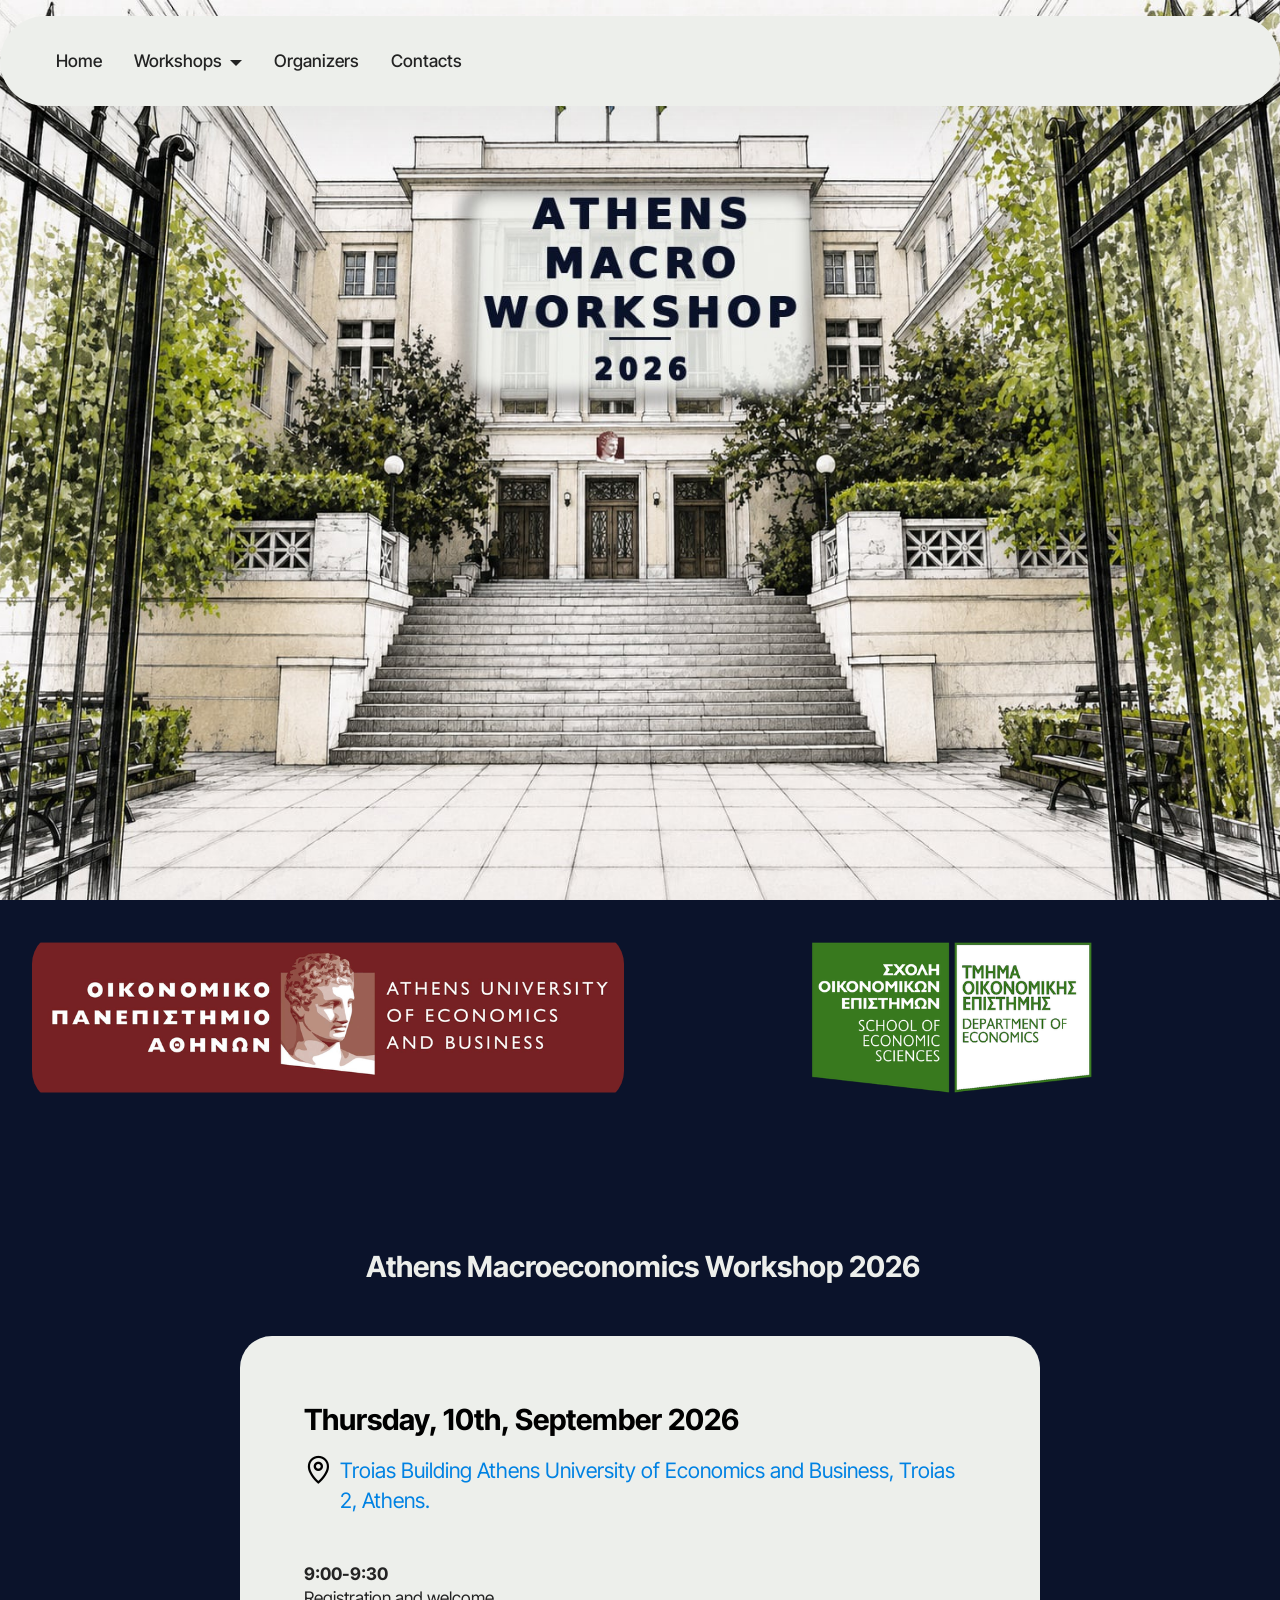
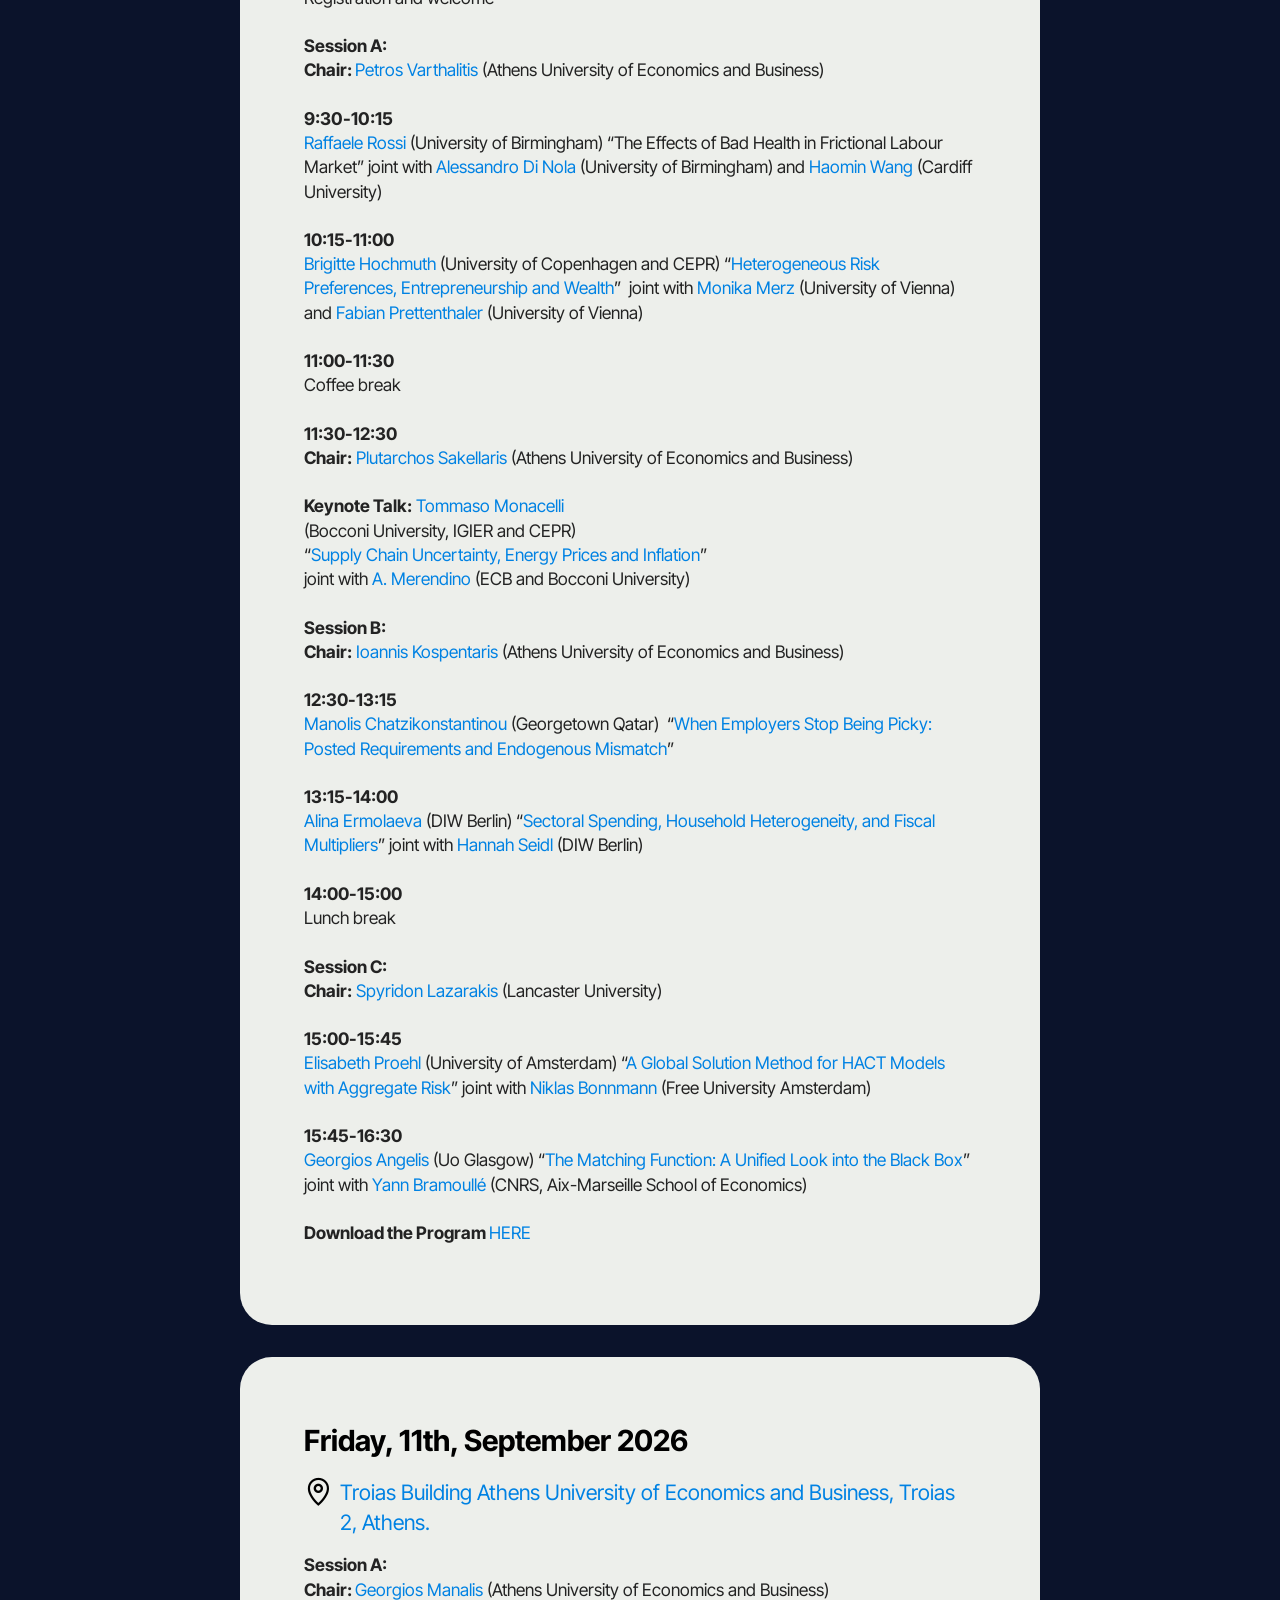
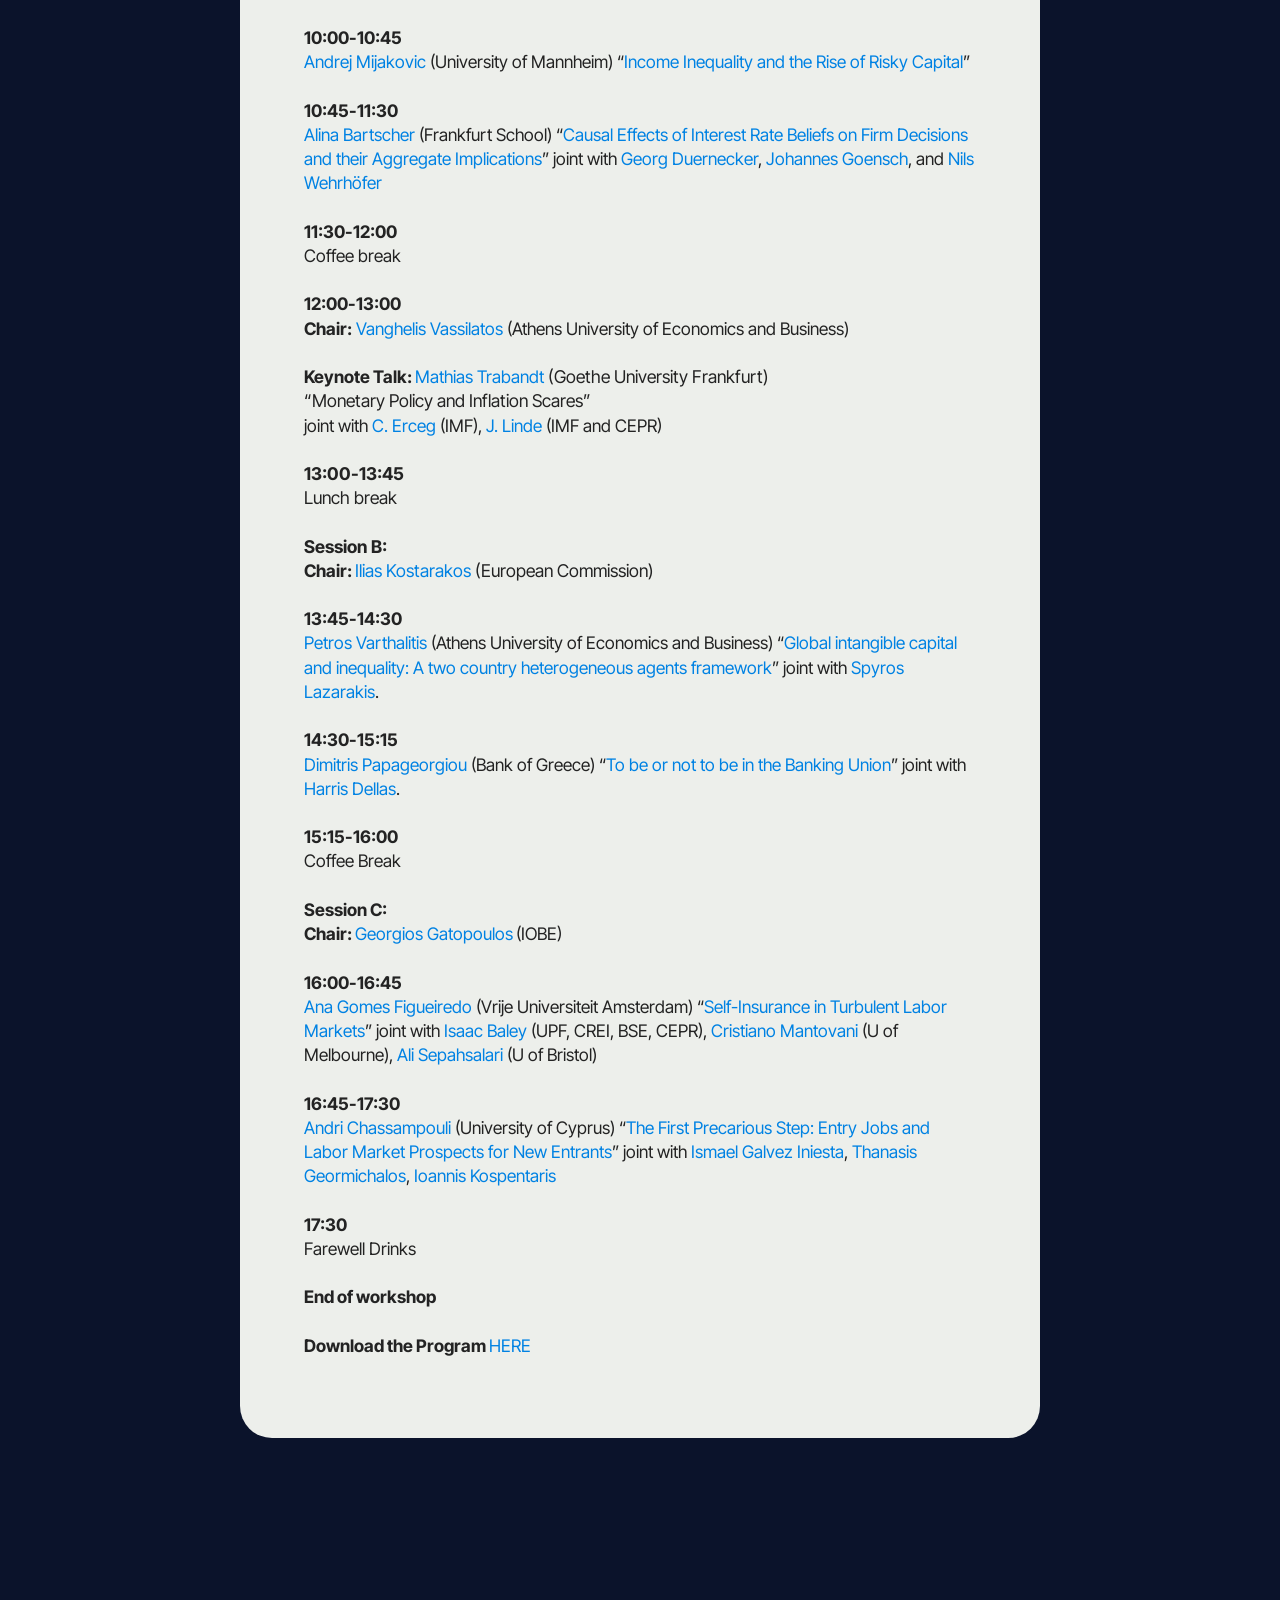
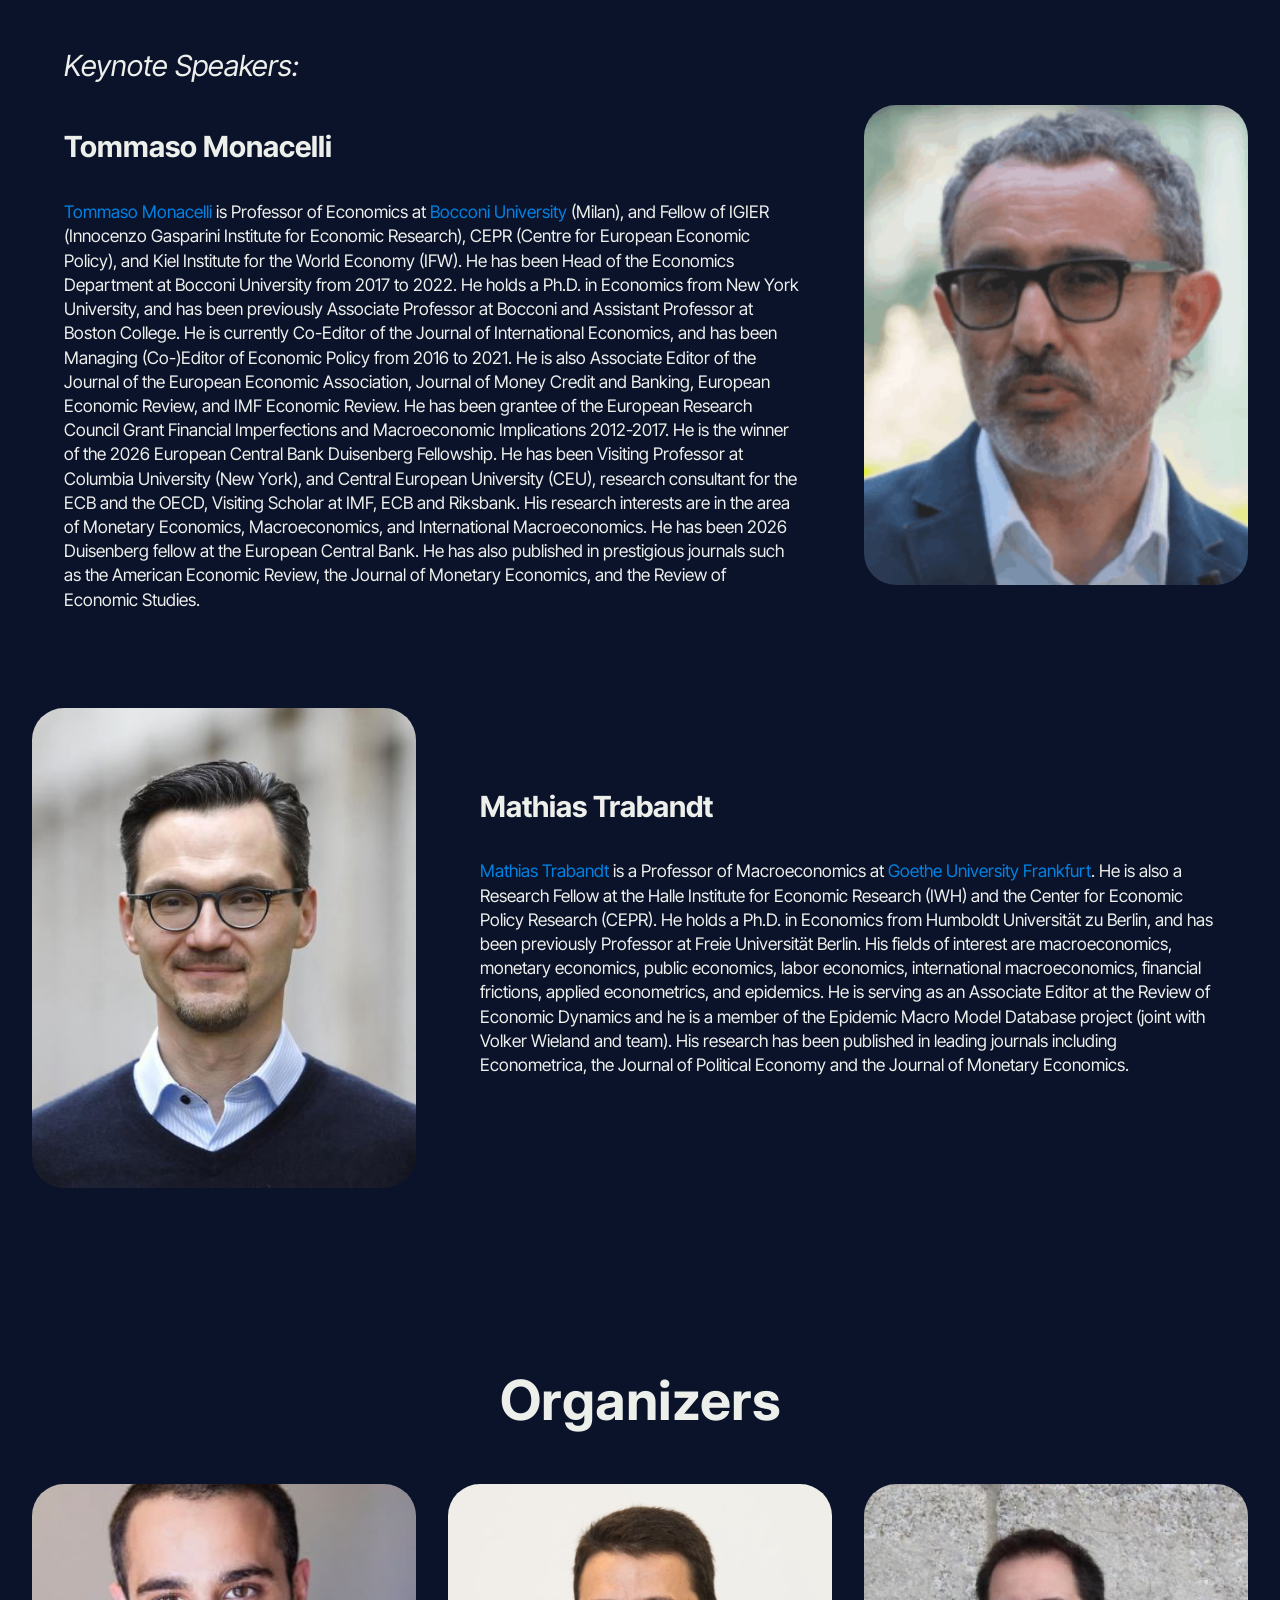
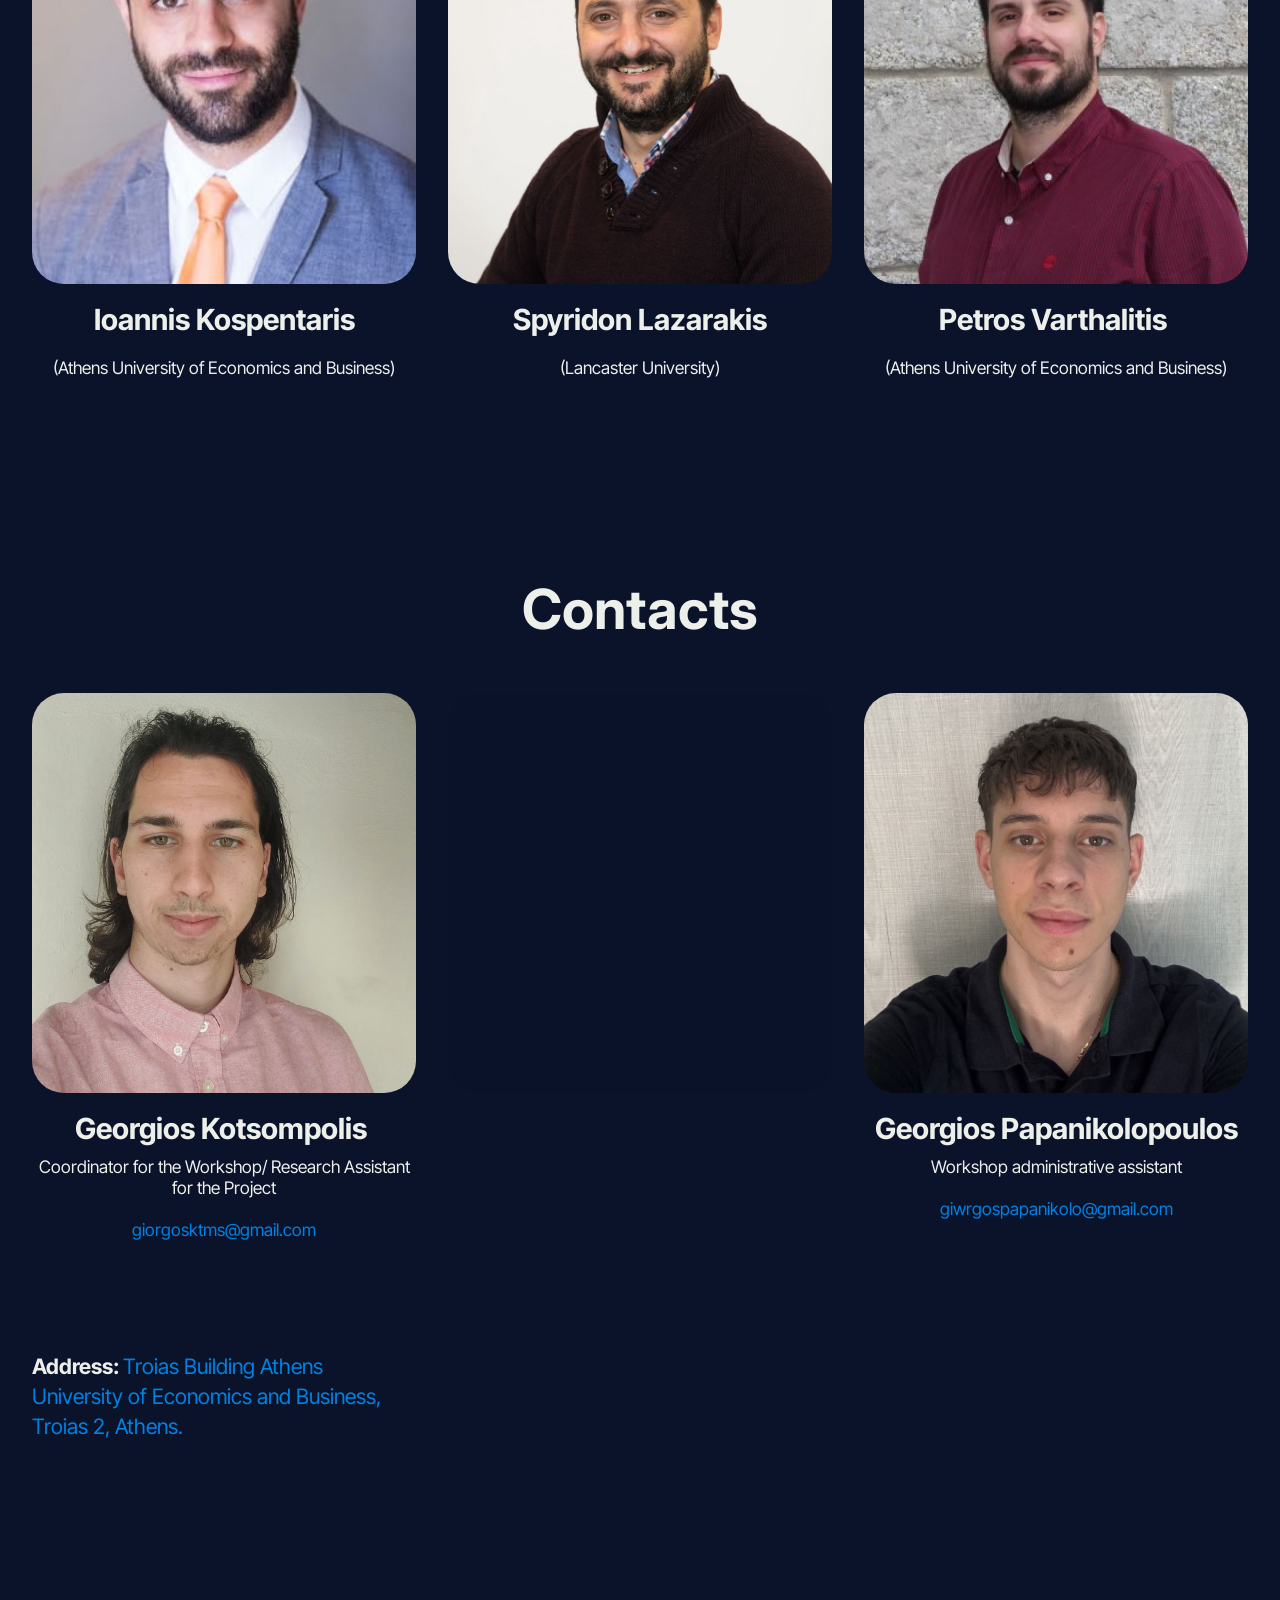
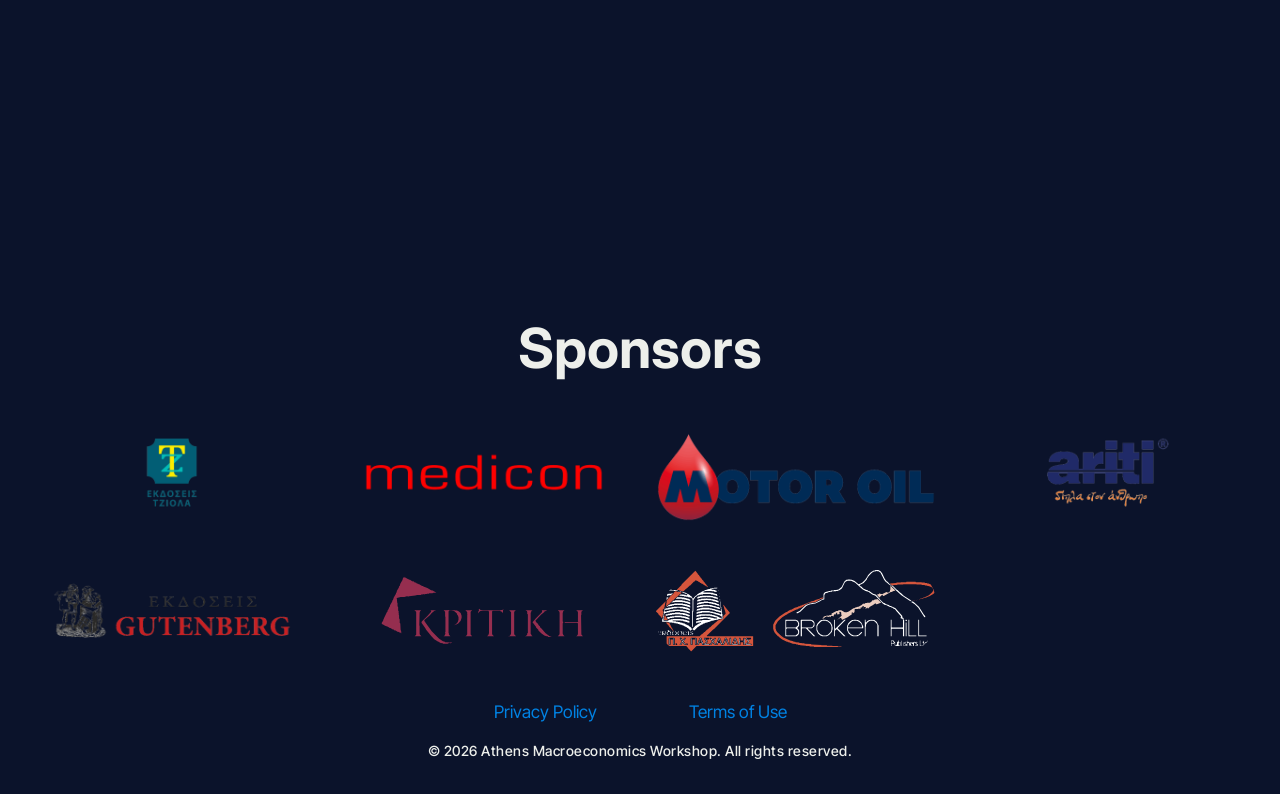
<file: index.html>
<!DOCTYPE html>
<html  >
<head>
  <meta charset="UTF-8">
  <meta http-equiv="X-UA-Compatible" content="IE=edge">
  <meta name="generator" content="Mobirise v5.9.25, mobirise.com">
  <meta name="twitter:card" content="summary_large_image"/>
  <meta name="twitter:image:src" content="assets/images/index-meta.svg">
  <meta property="og:image" content="assets/images/index-meta.svg">
  <meta name="twitter:title" content="Home">
  <meta name="viewport" content="width=device-width, initial-scale=1, minimum-scale=1">
  <link rel="shortcut icon" href="assets/images/athens-favicon-full-square.svg" type="image/x-icon">
  <meta name="description" content="">
  
  
  <title>Home</title>
  <link rel="stylesheet" href="assets/web/assets/mobirise-icons2/mobirise2.css">
  <link rel="stylesheet" href="assets/bootstrap/css/bootstrap.min.css">
  <link rel="stylesheet" href="assets/bootstrap/css/bootstrap-grid.min.css">
  <link rel="stylesheet" href="assets/bootstrap/css/bootstrap-reboot.min.css">
  <link rel="stylesheet" href="assets/dropdown/css/style.css">
  <link rel="stylesheet" href="assets/socicon/css/styles.css">
  <link rel="stylesheet" href="assets/theme/css/style.css">
  <link rel="preload" href="https://fonts.googleapis.com/css?family=Inter+Tight:100,200,300,400,500,600,700,800,900,100i,200i,300i,400i,500i,600i,700i,800i,900i&display=swap" as="style" onload="this.onload=null;this.rel='stylesheet'">
  <noscript><link rel="stylesheet" href="https://fonts.googleapis.com/css?family=Inter+Tight:100,200,300,400,500,600,700,800,900,100i,200i,300i,400i,500i,600i,700i,800i,900i&display=swap"></noscript>
  <link rel="preload" href="https://fonts.googleapis.com/css?family=Inter:100,200,300,400,500,600,700,800,900,100i,200i,300i,400i,500i,600i,700i,800i,900i&display=swap" as="style" onload="this.onload=null;this.rel='stylesheet'">
  <noscript><link rel="stylesheet" href="https://fonts.googleapis.com/css?family=Inter:100,200,300,400,500,600,700,800,900,100i,200i,300i,400i,500i,600i,700i,800i,900i&display=swap"></noscript>
  <link rel="preload" as="style" href="assets/mobirise/css/mbr-additional.css?v=KCBe5q"><link rel="stylesheet" href="assets/mobirise/css/mbr-additional.css?v=KCBe5q" type="text/css">

  
  
  
</head>
<body>
  
  <section data-bs-version="5.1" class="menu menu5 cid-vo2XoC6HNH" once="menu" id="menu05-g">
	

	<nav class="navbar navbar-dropdown navbar-fixed-top navbar-expand-lg">
		<div class="container">
			<div class="navbar-brand">
				
				
			</div>
			<button class="navbar-toggler" type="button" data-toggle="collapse" data-bs-toggle="collapse" data-target="#navbarSupportedContent" data-bs-target="#navbarSupportedContent" aria-controls="navbarNavAltMarkup" aria-expanded="false" aria-label="Toggle navigation">
				<div class="hamburger">
					<span></span>
					<span></span>
					<span></span>
					<span></span>
				</div>
			</button>
			<div class="collapse navbar-collapse" id="navbarSupportedContent">
				<ul class="navbar-nav nav-dropdown nav-right navbar-nav-top-padding" data-app-modern-menu="true"><li class="nav-item"><a class="nav-link link text-black display-4" href="index.html#header19-0">Home</a></li><li class="nav-item dropdown">
						<a class="nav-link link dropdown-toggle text-black display-4" href="index.html#news09-9" aria-expanded="false" data-toggle="dropdown-submenu" data-bs-toggle="dropdown" data-bs-auto-close="outside">Workshops</a><div class="dropdown-menu" aria-labelledby="dropdown-973"><a class="show dropdown-item text-black display-4" href="index.html#news09-9">Athens Macro Workshop 2026</a><a class="show dropdown-item text-black display-4" href="1st-athens-macroeconomics-workshop.html#news09-v">Athens Macro Workshop 2025</a></div>
					</li><li class="nav-item"><a class="nav-link link text-black display-4" href="index.html#people03-l">Organizers</a></li><li class="nav-item">
						<a class="nav-link link text-black display-4" href="index.html#people03-k">Contacts</a>
					</li></ul>
				
			</div>
		</div>
	</nav>
</section>

<section data-bs-version="5.1" class="header19 cid-vo2uFX2ZXU mbr-fullscreen" id="header19-0">
  

  
  
  <div class="container">
    <div class="row">
      <div class="content-wrap col-12 col-md-9">
        
        
        
        
      </div>
    </div>
  </div>
</section>

<section data-bs-version="5.1" class="social01 cid-vqECL1zGDa" id="social01-1c">
	

	
	
	<div class="container-fluid">
		<div class="row justify-content-center">
			<div class="col-12 content-head">
				
			</div>
		</div>
		<div class="row">
			<div class="item features-without-image col-12 col-md-6 col-lg-6">
				<div class="item-img mb-3">
					<img src="assets/images/aueb-logo-navy-900x260.png" alt="Mobirise Website Builder">
				</div>
				<div class="item-wrapper">
					
					<div class="card-box">
						
						
					</div>
				</div>
			</div>
			<div class="item features-without-image col-12 col-md-6 col-lg-6">
				<div class="item-img mb-3">
					<img src="assets/images/economics-logo-navy-900x260.png" alt="Mobirise Website Builder">
				</div>
				<div class="item-wrapper">
					
					<div class="card-box">
						
						
					</div>
				</div>
			</div>
		</div>
	</div>
</section>

<section data-bs-version="5.1" class="news09 startm5 cid-vo2wAcWrtu" id="news09-9">
  
  <div class="container">
    <div class="col-12 mb-5 content-head">
      <h3 class="mbr-section-title mbr-fonts-style align-center mb-0 display-5"><strong>&nbsp;Athens Macroeconomics Workshop 2026</strong></h3>
      
    </div>
    <div class="row justify-content-center ">
      <div class="col-12 col-lg-8">
        <div class="item features-without-image col-12 active">
          <div class="item-wrapper">
            <h5 class="mbr-card-title mbr-fonts-style mt-0 mb-3 display-5"><strong>Thursday, 10th, September 2026</strong></h5>
            <div class="details">
              
              
            </div>
            <div class="details">
              <div class="details-item display-7">
                <span class="mbr-iconfont mobi-mbri-map-pin mobi-mbri details-icon"></span>
                <p class="mbr-tag mbr-fonts-style display-7"><strong> <a href="https://maps.app.goo.gl/rqjV235j9AEwiDKp7" class="text-primary" target="_blank">Troias Building Athens University of Economics and Business, Troias 2, Athens.</a></strong><strong><br></strong><br></p>
              </div>
            </div>
            
            <h6 class="mbr-card-subtitle mbr-fonts-style mt-0 mb-3 display-4"><strong>9:00-9:30</strong><br>                       Registration and welcome<br><br><strong>
</strong><div><strong>
</strong></div><div><strong>
</strong></div><div></div><div>
</div><div>
</div><div>
</div><div>
</div><div>
</div><div>
</div><div>
</div><div>
</div><div>
</div><div>	
</div><div>
</div><div><strong>Session A:</strong></div><div><strong>Chair: </strong><a href="https://sites.google.com/site/pgvarth/home" class="text-primary" target="_blank">Petros Varthalitis</a>&nbsp;(Athens University of Economics and Business)
</div><div><strong style="font-size: 1.1rem;"><br></strong></div><div><strong style="font-size: 1.1rem;">9:30-10:15</strong><br></div><div><a href="https://sites.google.com/view/raffaelerossi/home" class="text-primary" target="_blank">Raffaele Rossi</a> (University of Birmingham) “The Effects of Bad Health in Frictional Labour Market” joint with <a href="https://sites.google.com/site/alessandrodinolaphd/" class="text-primary" target="_blank">Alessandro Di Nola</a> (University of Birmingham) and <a href="https://profiles.cardiff.ac.uk/staff/wangh142" class="text-primary" target="_blank">Haomin Wang</a> (Cardiff University)</div><br><div><strong>
</strong></div><div><strong>10:15-11:00</strong></div><div><a href="https://www.brigittehochmuth.net/" class="text-primary" target="_blank">Brigitte Hochmuth</a> (University of Copenhagen and CEPR) “<a href="https://www.dropbox.com/scl/fi/55lxmrcq61ucifzyc0t8x/Brigitte-Hochmuth.pdf?rlkey=qd361dxb82iqvn95o4hyojigc&st=a1osbpgn&dl=0" class="text-primary" target="_blank">Heterogeneous Risk Preferences, Entrepreneurship and Wealth</a>”&nbsp; joint with <a href="https://sites.google.com/view/monikamerz" class="text-primary" target="_blank">Monika Merz</a>&nbsp;(University of Vienna) and <a href="https://fabianprettenthaler.github.io/" class="text-primary" target="_blank">Fabian Prettenthaler</a> (University of Vienna)</div><div><br></div><div>
</div><div><strong>11:00-11:30</strong></div><div>Coffee break
</div><div><br></div><div><strong>11:30-12:30</strong></div><div><strong>Chair:</strong> <a href="https://sites.google.com/view/plutarchossakellaris" class="text-primary" target="_blank">Plutarchos Sakellaris</a> (Athens University of Economics and Business)</div><div><br></div><div><strong>Keynote Talk:</strong> <a href="https://sites.google.com/site/monacellitommaso/" class="text-primary" target="_blank">Tommaso Monacelli</a>
</div><div>(Bocconi University, IGIER and CEPR)
</div><div>“<a href="https://www.dropbox.com/scl/fi/u6qyck4a37uk6yncrxbmc/Tommaso-Monacelli.pdf?rlkey=wynt87dvq5vh9yhjv4e1w09jv&st=2ldiij80&dl=0" class="text-primary" target="_blank">Supply Chain Uncertainty, Energy Prices and Inflation</a>”
</div><div>joint with <a href="https://alfonsomerendino.github.io/" class="text-primary" target="_blank">A. Merendino</a> (ECB and Bocconi University)
</div><div><br></div><div><strong>Session B:
</strong></div><div><strong>Chair:</strong> <a href="https://sites.google.com/site/ioanniskospentaris/" class="text-primary" target="_blank">Ioannis Kospentaris</a> (Athens University of Economics and Business)</div><br><div>
</div><div><strong>12:30-13:15</strong></div><div><a href="https://mhatzikonstantinou.github.io/" class="text-primary" target="_blank">Manolis Chatzikonstantinou</a>&nbsp;(Georgetown Qatar)&nbsp; “<a href="https://www.dropbox.com/scl/fi/vr8g6jn9ny14y1j3b3ngy/Manolis-Chatzikonstantinou.pdf?rlkey=rvmjldfj7qyd7mskx8x1gv4mi&st=w24g467x&dl=0" class="text-primary" target="_blank">When Employers Stop Being Picky: Posted Requirements and Endogenous Mismatch</a>”</div><div><br></div><div>
</div><div><strong>13:15-14:00</strong></div><div><a href="https://www.diw.de/sixcms/detail.php?id=diw_01.c.879413.en" class="text-primary" target="_blank">Alina Ermolaeva</a> (DIW Berlin) “<a href="https://www.dropbox.com/scl/fi/s8fuazezke28xa3o2nazl/Alina-Ermolaeva.pdf?rlkey=a4eo070iow48rj7xybwweth98&st=gfrac768&dl=0" class="text-primary" target="_blank">Sectoral Spending, Household Heterogeneity, and Fiscal Multipliers</a>” joint with <a href="https://www.hannahmseidl.com/" class="text-primary" target="_blank">Hannah Seidl</a>&nbsp;(DIW Berlin)</div><br><div>
</div><div><strong>14:00-15:00</strong></div><div>Lunch break
</div><div><br></div><div><strong>Session C:
</strong></div><div><strong>Chair:</strong> <a href="https://www.slazarakis.com/" class="text-primary" target="_blank">Spyridon Lazarakis</a> (Lancaster University)</div><br><div>
</div><div><strong>15:00-15:45</strong></div><div><a href="https://www.elisabethproehl.com/" class="text-primary" target="_blank">Elisabeth Proehl</a> (University of Amsterdam) “<a href="https://www.dropbox.com/scl/fi/xx5jqwc1s4djt4bagap5j/Elisabeth-Prohl.pdf?rlkey=ol6rcj2ddpxwqu95xkuzycjgu&st=pisy4tz8&dl=0" class="text-primary" target="_blank">A Global Solution Method for HACT Models with Aggregate Risk</a>” joint with  <a href="https://www.niklasbonnmann.com/" class="text-primary" target="_blank">Niklas Bonnmann</a> (Free University Amsterdam)</div><br><div>
</div><div><strong>15:45-16:30	</strong></div><div><a href="https://www.georgiosangelis.com/" class="text-primary" target="_blank">Georgios Angelis</a> (Uo Glasgow) “<a href="https://www.dropbox.com/scl/fi/i92os2eam6lhrdxofrjw4/Georgios-Angelis.pdf?rlkey=q9r1lbcm0a49u1f0xeql43i2a&st=rx2wisme&dl=0" class="text-primary" target="_blank">The Matching Function: A Unified Look into the Black Box</a>” joint with <a href="https://sites.google.com/site/bramoulley/home" class="text-primary" target="_blank">Yann Bramoullé</a> (CNRS, Aix-Marseille School of Economics)</div><div><br></div><div><strong>Download the Program <a href="assets/files/2nd-MacroWorkshop2026program.pdf" class="text-primary">HERE</a></strong></div><div><strong>
</strong></div><div><strong>
</strong></div><div><strong>
</strong></div><div><strong>
</strong></div><div><strong>
</strong></div><div><strong>
</strong></div><div><strong>
</strong></div><div><strong>
</strong></div><div><strong>
</strong></div><div><strong>	
</strong></div><div><strong>
</strong></div><div><strong>
</strong></div></h6>
            
          </div>
        </div>
        <div class="item features-without-image col-12">
          <div class="item-wrapper">
            <h5 class="mbr-card-title mbr-fonts-style mt-0 mb-3 display-5"><strong>Friday, 11th, September 2026</strong></h5>
            <div class="details">
              
             
            </div>
            <div class="details">
              <div class="details-item display-7">
                <span class="mbr-iconfont mobi-mbri-map-pin mobi-mbri details-icon"></span>
                <p class="mbr-tag mbr-fonts-style display-7"><strong><a href="https://maps.app.goo.gl/rqjV235j9AEwiDKp7" class="text-primary" target="_blank">Troias Building Athens University of Economics and Business, Troias 2, Athens.</a></strong><br></p>
              </div>
            </div>
            
            <h6 class="mbr-card-subtitle mbr-fonts-style mt-0 mb-3 display-4"><strong>Session A:</strong><div><strong>Chair: </strong><a href="https://gmanalis.github.io/georgiosmanalis/" class="text-primary" target="_blank">Georgios Manalis</a> (Athens University of Economics and Business)</div><div><br></div><div><strong>10:00-10:45</strong></div><div>	<a href="https://andrejmijakovic.github.io/" class="text-primary" target="_blank">Andrej Mijakovic</a> (University of Mannheim) “<a href="https://www.dropbox.com/scl/fi/vujg77p5rjr5gx803w4xm/Andrej-Mijakovic-wp.pdf?rlkey=fs4vpmy1l03eb4daj6f4jcbtk&st=cvarn46j&dl=0" class="text-primary" target="_blank">Income Inequality and the Rise of Risky Capital</a>”</div><div><br></div><div><strong>10:45-11:30	</strong></div><div><a href="https://sites.google.com/view/alina-bartscher" class="text-primary" target="_blank">Alina Bartscher</a> (Frankfurt School) “<a href="https://www.dropbox.com/scl/fi/tez0oibtwrouk3gzwhgy2/Alina-Bartscher.pdf?rlkey=j41xdift4rpbmee4nyncskadw&st=6t0xbrrm&dl=0" class="text-primary" target="_blank">Causal Effects of Interest Rate Beliefs on Firm Decisions and their Aggregate Implications</a>” joint with  <a href="https://sites.google.com/site/georgduernecker/home" class="text-primary" target="_blank">Georg Duernecker</a>, <a href="https://sites.google.com/view/johannesgoensch" class="text-primary" target="_blank">Johannes Goensch</a>, and <a href="https://sites.google.com/view/nilswehrhoefer/nils-wehrh%C3%B6fer" class="text-primary" target="_blank">Nils Wehrhöfer</a></div><div><br></div><div><strong>11:30-12:00</strong></div><div>Coffee break</div><div><br></div><div><strong>12:00-13:00</strong>	</div><div><strong>Chair:</strong>&nbsp;<a href="https://www.aueb.gr/en/faculty_page/vasilatos-evangelos" class="text-primary" target="_blank">Vanghelis Vassilatos</a>&nbsp;(Athens University of Economics and Business)</div><div><br></div><div><strong>Keynote Talk: </strong><a href="https://www.mathiastrabandt.com/" class="text-primary" target="_blank">Mathias Trabandt</a>&nbsp;<span style="font-size: 1.1rem;">(Goethe University Frankfurt)</span></div><div><span style="font-size: 1.1rem;">“Monetary Policy and Inflation Scares”</span><br></div><div>joint with <a href="https://www.imf.org/en/research/researcher-cv/author/erceg-christopher" class="text-primary" target="_blank">C. Erceg</a> (IMF), <a href="https://www.riksbank.se/en-gb/about-the-riksbank/the-tasks-of-the-riksbank/research/economists-at-the-research-division/economists-at-the-research-division/jesper-linde/" class="text-primary" target="_blank">J. Linde</a> (IMF and CEPR)</div><div><br></div><div><span style="font-size: 1.1rem;"><strong>13:00-13:45</strong></span></div><div><span style="font-size: 1.1rem;">Lunch break</span><br></div><div><br></div><div><span style="font-size: 1.1rem;"><strong>Session B:</strong></span><br></div><div><strong>Chair:&nbsp;</strong><span style="font-size: 1.1rem;"><a href="https://sites.google.com/site/ikostarakos" class="text-primary" target="_blank">Ilias Kostarakos</a>&nbsp;(European Commission)</span></div><div><br></div><div><strong>13:45-14:30</strong>	</div><div><a href="https://sites.google.com/site/pgvarth/home" class="text-primary" target="_blank">Petros Varthalitis</a> (Athens University of Economics and Business) “<a href="https://www.dropbox.com/scl/fi/cztac4oppf3c3cmoop9po/Petros-Varthalitis.pdf?rlkey=vax5h0kyhy2dl47t5amlosfqv&st=5znmb2dr&dl=0" class="text-primary" target="_blank">Global intangible capital and inequality: A two country heterogeneous agents framework</a>” joint with <a href="https://www.slazarakis.com/" class="text-primary" target="_blank">Spyros Lazarakis</a>.</div><div><br></div><div><strong>14:30-15:15</strong></div><div><a href="https://sites.google.com/site/dimitrispapageorgioupage/" class="text-primary" target="_blank">Dimitris Papageorgiou</a> (Bank of Greece) “<a href="https://www.dropbox.com/scl/fi/1tvkg9vu5yntkr9b9f017/DPapag_Banking_Union_AUEB_11_9_2026.pdf?rlkey=b6omt2oo3lprsoswv0ko9yvwa&st=ovlxlq27&dl=0" class="text-primary" target="_blank">To be or not to be in the Banking Union</a>” joint with <a href="https://harrisdellas.net/" class="text-primary" target="_blank">Harris Dellas</a>.</div><div><br></div><div><strong>15:15-16:00</strong></div><div>Coffee Break</div><div><br></div><div><strong>Session C:</strong></div><div><strong>Chair: </strong><a href="https://iobe.gr/en/%ce%b9%ce%bf%ce%b2%ce%b5-researchers/george-gatopoulos/" class="text-primary" target="_blank">Georgios Gatopoulos</a><strong> </strong>(IOBE)
</div><div><strong><br></strong></div><div><strong>16:00-16:45</strong></div><div><a href="https://sites.google.com/site/anafigueiredovds/home" class="text-primary" target="_blank">Ana Gomes Figueiredo</a> (Vrije Universiteit Amsterdam) “<a href="https://www.dropbox.com/scl/fi/ccpzh4ls5jnx8hslrj4ju/Ana-Gomes-Figueiredo.pdf?rlkey=1ccukdcvc6sdluqq47ro6rx6y&st=xqik9wzm&dl=0" class="text-primary" target="_blank">Self-Insurance in Turbulent Labor Markets</a>” joint with <a href="https://www.isaacbaley.com/" class="text-primary" target="_blank">Isaac Baley</a> (UPF, CREI, BSE, CEPR), <a href="https://cristianomantovani.github.io/" class="text-primary" target="_blank">Cristiano Mantovani</a> (U of Melbourne), <a href="https://www.sepahsalari.com/" class="text-primary" target="_blank">Ali Sepahsalari</a> (U of Bristol)</div><div><br></div><div><strong>16:45-17:30	</strong></div><div><a href="https://sites.google.com/view/andrichassamboulli/home" class="text-primary" target="_blank">Andri Chassampouli</a> (University of Cyprus) “<a href="https://www.dropbox.com/scl/fi/afwdyuwfxislnwjwae0lw/Andri-Chassamboulli.pdf?rlkey=i4qwmbow7xfm3ikahrj856ukg&st=vcdbtvj4&dl=0" class="text-primary" target="_blank">The First Precarious Step: Entry Jobs and Labor Market Prospects for New Entrants</a>” joint with <a href="https://sites.google.com/view/ismaelgalvez/home" class="text-primary" target="_blank">Ismael Galvez Iniesta</a>, <a href="https://ageromichalos.ucdavis.edu/" class="text-primary" target="_blank">Thanasis Geormichalos</a>, <a href="https://sites.google.com/site/ioanniskospentaris/" class="text-primary" target="_blank">Ioannis Kospentaris</a></div><div><br></div><div><strong>17:30	</strong></div><div>Farewell Drinks</div><div><div><br></div><div><strong>End of workshop&nbsp;</strong></div></div><br><div><div><strong>Download the Program <a href="assets/files/2nd-MacroWorkshop2026program.pdf" class="text-primary">HERE</a></strong></div><div>
</div><div>
</div><div>
</div><div>
</div><div>
</div><div>
</div><div>
</div><div>
</div><div>
</div><div>
</div><div>
</div><div>
</div><div>
</div><div>
</div><div>
</div><div>
</div></div></h6>
            
          </div>
        </div>

      </div>
    </div>
  </div>
</section>

<section data-bs-version="5.1" class="features38 cid-vpsEj0Nq2H" id="features038-16">
    

    
    

    <div class="container">
        <div class="row justify-content-center">
            <div class="col-12 col-md-12 col-lg">
                <div class="text-wrapper align-left">
                    <h1 class="mbr-section-title mbr-fonts-style mb-4 display-5"><em>Keynote Speakers:<br></em><br><strong>Tommaso Monacelli</strong></h1>
                    <p class="mbr-text align-left mbr-fonts-style mb-4 display-4"><a href="https://sites.google.com/site/monacellitommaso/" class="text-primary" target="_blank">Tommaso Monacelli</a> is Professor of Economics at <a href="https://www.unibocconi.it/en" class="text-primary" target="_blank">Bocconi University</a> (Milan), and Fellow of IGIER (Innocenzo Gasparini Institute for Economic Research), CEPR (Centre for European Economic Policy),  and Kiel Institute for the World Economy (IFW).  He has been Head of the Economics Department at Bocconi University from 2017 to 2022. He holds a Ph.D. in Economics from New York University, and has been previously Associate Professor at Bocconi and Assistant Professor at Boston College. He is currently Co-Editor of the Journal of International Economics, and has been Managing (Co-)Editor of Economic Policy from 2016 to 2021. He is also Associate Editor of the Journal of the European Economic Association, Journal of Money Credit and Banking, European Economic Review, and IMF Economic Review. He has been grantee of the European Research Council Grant Financial Imperfections and Macroeconomic Implications 2012-2017. He is the winner of the 2026 European Central Bank Duisenberg Fellowship. He has been Visiting Professor at Columbia University (New York), and Central European University (CEU), research consultant for the ECB and the OECD, Visiting Scholar at IMF, ECB and Riksbank. His research interests are in the area of Monetary Economics, Macroeconomics, and International Macroeconomics. He has been 2026 Duisenberg fellow at the European Central Bank. He has also published in prestigious journals such as the American Economic Review, the Journal of Monetary Economics, and the Review of Economic Studies.</p>
                    
                </div>
            </div>
            <div class="col-12 col-md-12 col-lg-4 image-wrapper">
                <a href="https://sites.google.com/site/monacellitommaso/" target="_blank"><img class="w-100" src="assets/images/222222-263x273.png" alt=""></a>
            </div>
        </div>
        <div class="row row-reverse justify-content-center">

            <div class="col-12 col-md-12 col-lg">
                <div class="text-wrapper align-left">
                    <h1 class="mbr-section-title mbr-fonts-style mb-4 display-5"><strong>Mathias Trabandt</strong></h1>
                    <p class="mbr-text align-left mbr-fonts-style mb-4 display-4">
                        <a href="https://www.mathiastrabandt.com/" class="text-primary" target="_blank">Mathias Trabandt</a> is a Professor of Macroeconomics at <a href="https://www.uni-frankfurt.de/en" class="text-primary" target="_blank">Goethe University Frankfurt</a>.  He is also a Research Fellow at the Halle Institute for Economic Research (IWH) and the Center for Economic Policy Research (CEPR). He holds a Ph.D. in Economics from Humboldt Universität zu Berlin, and has been previously Professor at Freie Universität Berlin. His fields of interest are macroeconomics, monetary economics, public economics, labor economics, international macroeconomics, financial frictions, applied econometrics, and epidemics. He is serving as an Associate Editor at the Review of Economic Dynamics and he is a member of the Epidemic Macro Model Database project (joint with Volker Wieland and team). His research has been published in leading journals including Econometrica, the Journal of Political Economy and the Journal of Monetary Economics.
                    </p>
                    
                </div>
            </div>
            <div class="col-12 col-md-12 col-lg-4 image-wrapper">
                <a href="https://www.mathiastrabandt.com/" target="_blank"><img class="w-100" src="assets/images/mathias-534x559.jpg" alt=""></a>
            </div>
        </div>
        
    </div>
</section>

<section data-bs-version="5.1" class="people03 cid-vo7QObv2nX" id="people03-l">
	
	
	<div class="container">
		<div class="row justify-content-center">
			<div class="col-12 content-head">
				<div class="mbr-section-head mb-5">
					<h4 class="mbr-section-title mbr-fonts-style align-center mb-0 display-2">
						<strong>Organizers</strong></h4>
					
				</div>
			</div>
		</div>
		<div class="row">
			<div class="item features-image col-12 col-md-6 col-lg-4 active">
				<div class="item-wrapper">
					<div class="item-img mb-3">
						<a href="https://sites.google.com/site/ioanniskospentaris/" target="_blank"><img src="assets/images/unnamed-1-320x480.jpg" alt="" title="" data-slide-to="0" data-bs-slide-to="0"></a>
					</div>
					<div class="item-content align-left">
						<h5 class="item-title mbr-fonts-style display-5"><strong>Ioannis Kospentaris</strong></h5>
						
						<p class="mbr-text mbr-fonts-style mt-3 display-4">(Athens University of Economics and Business)<br>
						</p>
					</div>
					
				</div>
			</div>
			<div class="item features-image col-12 col-md-6 col-lg-4">
				<div class="item-wrapper">
					<div class="item-img mb-3">
						<a href="https://www.slazarakis.com/" target="_blank"><img src="assets/images/spyridon-lazarakis-portrait-816x1253.jpg" alt="" title="" data-slide-to="1" data-bs-slide-to="1"></a>
					</div>
					<div class="item-content align-left">
						<h5 class="item-title mbr-fonts-style display-5"><strong>Spyridon Lazarakis</strong></h5>
						
						<p class="mbr-text mbr-fonts-style mt-3 display-4">
							(Lancaster University)
						</p>
					</div>
					
				</div>
			</div><div class="item features-image col-12 col-md-6 col-lg-4">
				<div class="item-wrapper">
					<div class="item-img mb-3">
						<a href="https://sites.google.com/site/pgvarth/home" target="_blank"><img src="assets/images/varth-600x600.jpg" alt="" title="" data-slide-to="2" data-bs-slide-to="2"></a>
					</div>
					<div class="item-content align-left">
						<h5 class="item-title mbr-fonts-style display-5"><strong>Petros Varthalitis&nbsp;</strong></h5>
						
						<p class="mbr-text mbr-fonts-style mt-3 display-4">(Athens University of Economics and Business)<br></p>
					</div>
					
				</div>
			</div>
			
		</div>
	</div>
</section>

<section data-bs-version="5.1" class="people03 cid-vo7Dlyw0Xb" id="people03-k">
	
	
	<div class="container">
		<div class="row justify-content-center">
			<div class="col-12 content-head">
				<div class="mbr-section-head mb-5">
					<h4 class="mbr-section-title mbr-fonts-style align-center mb-0 display-2"><strong>Contacts</strong></h4>
					
				</div>
			</div>
		</div>
		<div class="row">
			<div class="item features-image col-12 col-md-6 col-lg-4 active">
				<div class="item-wrapper">
					<div class="item-img mb-3">
						<img src="assets/images/unnamed1-816x706.jpg" alt="Mobirise Website Builder" title="" data-slide-to="0" data-bs-slide-to="0">
					</div>
					<div class="item-content align-left">
						<h5 class="item-title mbr-fonts-style display-5"><strong>Georgios Kotsompolis&nbsp;</strong><strong><br></strong></h5>
						<h6 class="item-subtitle mbr-fonts-style mb-3 display-4">Coordinator for the Workshop/ Research Assistant for the Project<br><br><a href="mailto:giorgosktms@gmail.com" class="text-primary">giorgosktms@gmail.com</a></h6>
						
					</div>
					
				</div>
			</div>
			<div class="item features-image col-12 col-md-6 col-lg-4">
				<div class="item-wrapper">
					<div class="item-img mb-3">
						<img src="assets/images/solid-color-0b132b-1920x1080.jpg" alt="Mobirise Website Builder" title="" data-slide-to="1" data-bs-slide-to="1">
					</div>
					<div class="item-content align-left">
						<h5 class="item-title mbr-fonts-style display-5"></h5>
						<h6 class="item-subtitle mbr-fonts-style mb-3 display-4"><br><br></h6>
						
					</div>
					
				</div>
			</div><div class="item features-image col-12 col-md-6 col-lg-4">
				<div class="item-wrapper">
					<div class="item-img mb-3">
						<img src="assets/images/img-3430-1-816x1088.jpeg" alt="" title="" data-slide-to="2" data-bs-slide-to="2">
					</div>
					<div class="item-content align-left">
						<h5 class="item-title mbr-fonts-style display-5"><strong>Georgios Papanikolopoulos</strong></h5>
						<h6 class="item-subtitle mbr-fonts-style mb-3 display-4">Workshop administrative assistant<br><br><a href="mailto:giwrgospapanikolo@gmail.com" class="text-primary">giwrgospapanikolo@gmail.com</a></h6>
						
					</div>
					
				</div>
			</div>
			
		</div>
	</div>
</section>

<section data-bs-version="5.1" class="contacts03 cid-vo7ADjF8c0" id="contacts03-i">
  

  
  <div class="container">
    <div class="row justify-content-center">
      <div class="col-lg-4">
        <div class="col-12 col-md-12">
          
          <h6 class="mbr-section-subtitle mbr-fonts-style mt-0 mb-4 display-7"><strong>Address: </strong><a href="https://maps.app.goo.gl/rqjV235j9AEwiDKp7" class="text-primary" target="_blank">Troias Building Athens University of Economics and Business, Troias 2, Athens.</a></h6>
          
        </div>
      </div>
      <div class="col-lg-8 side-features">
        <div class="google-map"><iframe frameborder="0" style="border:0" src="https://www.google.com/maps/embed?pb=!1m14!1m8!1m3!1d6288.399075166838!2d23.73612!3d37.995806!3m2!1i1024!2i768!4f13.1!3m3!1m2!1s0x14a1a2cbc98ba509%3A0xe9f549096cf2484b!2sTrias%202%2C%20Athina%20113%2062!5e0!3m2!1sen!2sgr!4v1782906664007!5m2!1sen!2sgr" allowfullscreen=""></iframe></div>
      </div>
    </div>
  </div>
</section>

<section data-bs-version="5.1" class="gallery3 cid-vpI0nnCazp" id="gallery03-17">
    
    
    <div class="container">
      <div class="row justify-content-center">
        <div class="col-12 content-head">
          <div class="mbr-section-head mb-5">
            <h4 class="mbr-section-title mbr-fonts-style align-center mb-0 display-2"><strong>Sponsors</strong></h4>
            
          </div>
        </div>
      </div>
      <div class="row">
        <div class="item features-image col-12 col-md-6 col-lg-3 active">
          <div class="item-wrapper">
            <div class="item-img">
              <img src="assets/images/ekdoseis-tziola-logo-596x172.png" alt="" title="" data-slide-to="0" data-bs-slide-to="0">
            </div>
            
          </div>
        </div>
        <div class="item features-image col-12 col-md-6 col-lg-3">
          <div class="item-wrapper">
            <div class="item-img">
              <img src="assets/images/medicon-logo-596x172.png" alt="Mobirise Website Builder" title="" data-slide-to="1" data-bs-slide-to="1">
            </div>
            
          </div>
        </div>
        <div class="item features-image col-12 col-md-6 col-lg-3">
          <div class="item-wrapper">
            <div class="item-img">
              <img src="assets/images/motoroil-logo-holes-0b132b-596x192.png" alt="Mobirise Website Builder" title="" data-slide-to="2" data-bs-slide-to="2">
            </div>
            
          </div>
        </div><div class="item features-image col-12 col-md-6 col-lg-3">
          <div class="item-wrapper">
            <div class="item-img">
              <img src="assets/images/ariti-logo-596x172.png" alt="Mobirise Website Builder" title="" data-slide-to="3" data-bs-slide-to="3">
            </div>
            
          </div>
        </div>
        
      </div>
    </div>
  </section>

<section data-bs-version="5.1" class="gallery3 cid-vpI0YMxgJh" id="gallery03-18">
    
    
    <div class="container">
      <div class="row justify-content-center">
        <div class="col-12 content-head">
          
        </div>
      </div>
      <div class="row">
        <div class="item features-image col-12 col-md-6 col-lg-3 active">
          <div class="item-wrapper">
            <div class="item-img">
              <img src="assets/images/ekdoseis-gutenberg-logo-596x172.png" alt="" title="" data-slide-to="0" data-bs-slide-to="0">
            </div>
            
          </div>
        </div><div class="item features-image col-12 col-md-6 col-lg-3">
          <div class="item-wrapper">
            <div class="item-img">
              <img src="assets/images/kritiki-logo.svg" alt="" title="" data-slide-to="1" data-bs-slide-to="1">
            </div>
            
          </div>
        </div><div class="item features-image col-12 col-md-6 col-lg-3">
          <div class="item-wrapper">
            <div class="item-img">
              <img src="assets/images/broken-hill-pasxalidis-logo.svg" alt="" title="" data-slide-to="2" data-bs-slide-to="2">
            </div>
            
          </div>
        </div>
        
        
        
      </div>
    </div>
  </section>

<section data-bs-version="5.1" class="footer4 cid-vpmAWK5CoZ" once="footers" id="footer04-12">

    

    

    <div class="container">
        <div class="media-container-row align-center mbr-white">
            <div class="col-12">
                <p class="mbr-text mb-0 mbr-fonts-style display-4"><a href="https://www.termsfeed.com/live/f6b6027e-f483-410d-86ce-0c783d43e9f4" class="text-primary" target="_blank">Privacy Policy</a>&nbsp; &nbsp; &nbsp; &nbsp; &nbsp; &nbsp; &nbsp; &nbsp; &nbsp; &nbsp; &nbsp; &nbsp;<a href="https://www.termsfeed.com/live/ecc73392-2d38-4737-b298-2814ad4ea299" class="text-primary" target="_blank">Terms of Use</a></p>
            </div>
        </div>
    </div>
<section style="background-color: #0B132B; color: #edefeb; padding: 20px 0; text-align: center; font-family: 'Inter Tight', sans-serif; font-size: 14px; letter-spacing: 0.5px;">
    <div style="max-width: 1200px; margin: 0 auto; padding: 0 15px;">
        <p style="margin: 0; font-weight: 500;">
            © 2026 Athens Macroeconomics Workshop. All rights reserved.
        </p>
    </div>
</section>
<script src="assets/bootstrap/js/bootstrap.bundle.min.js"></script>  <script src="assets/smoothscroll/smooth-scroll.js"></script>  <script src="assets/ytplayer/index.js"></script>  <script src="assets/dropdown/js/navbar-dropdown.js"></script>  <script src="assets/theme/js/script.js"></script>   
  
</body>
</html>
</file>
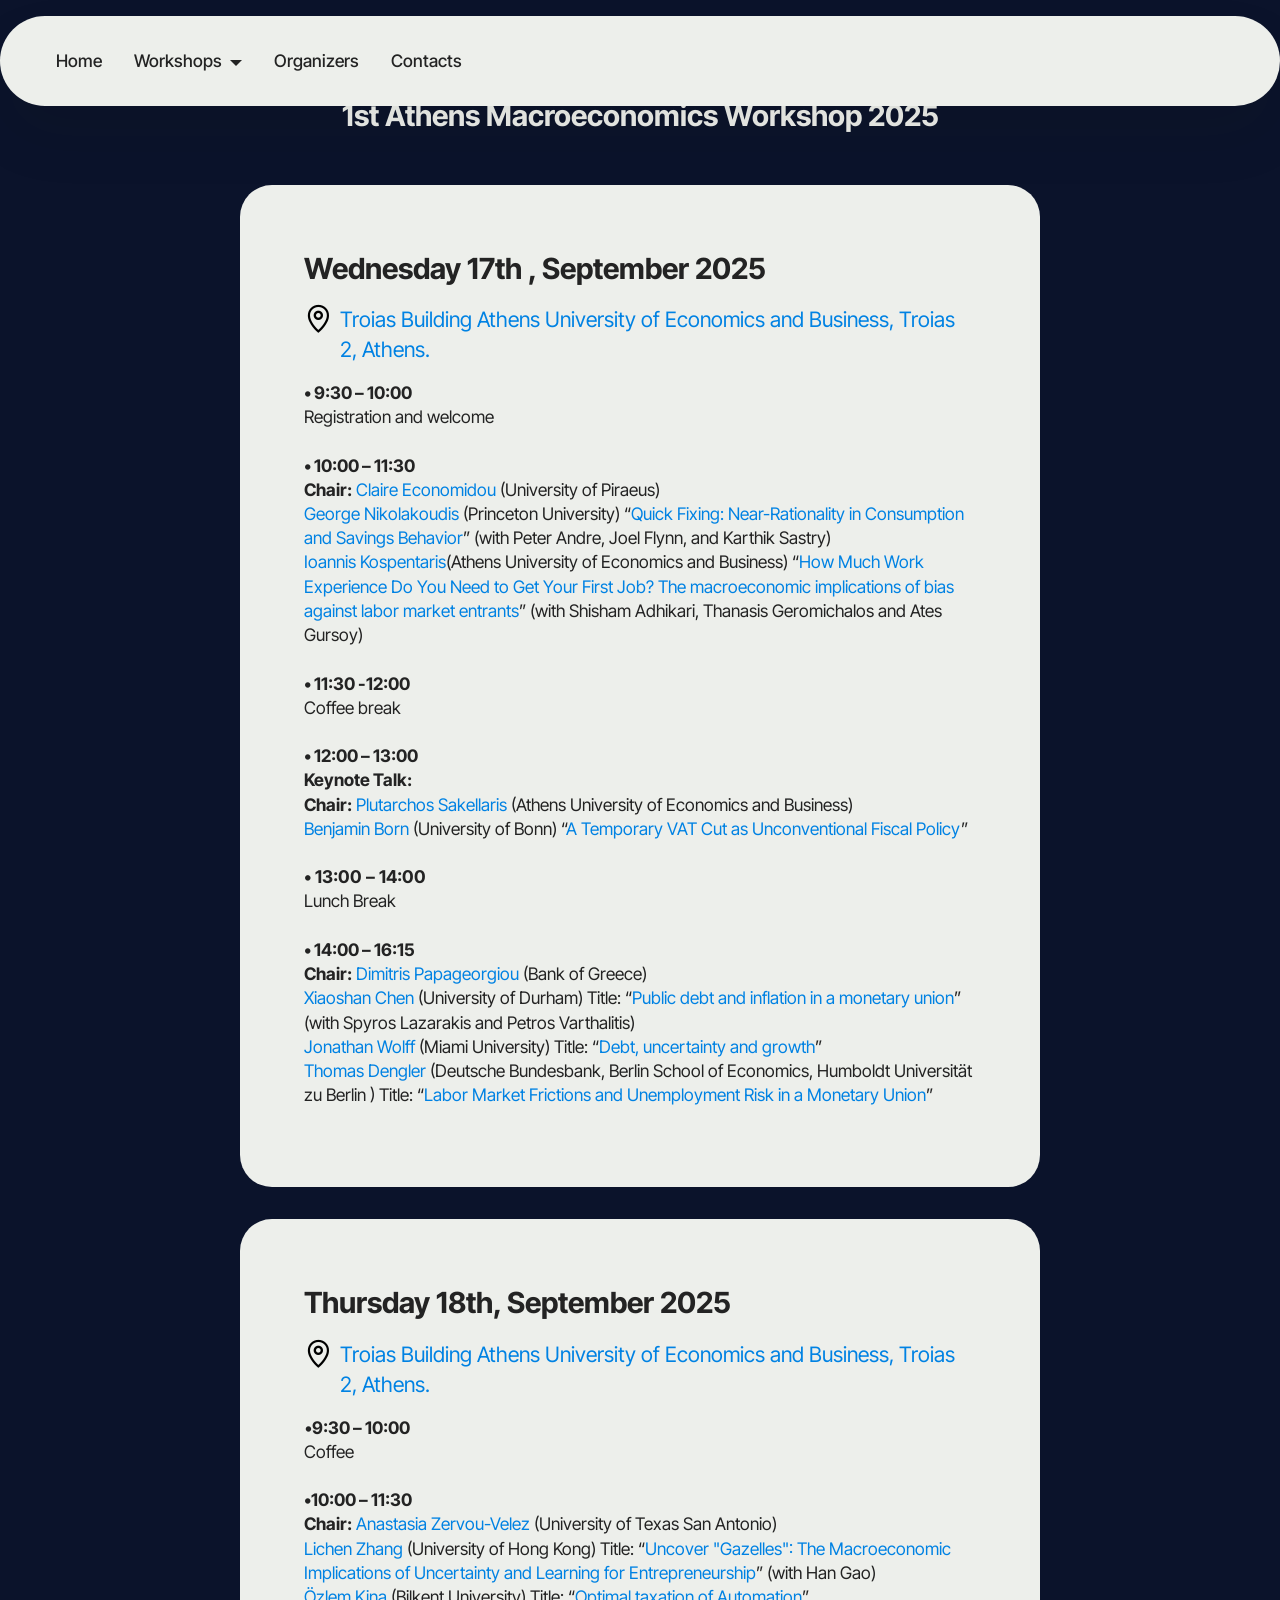
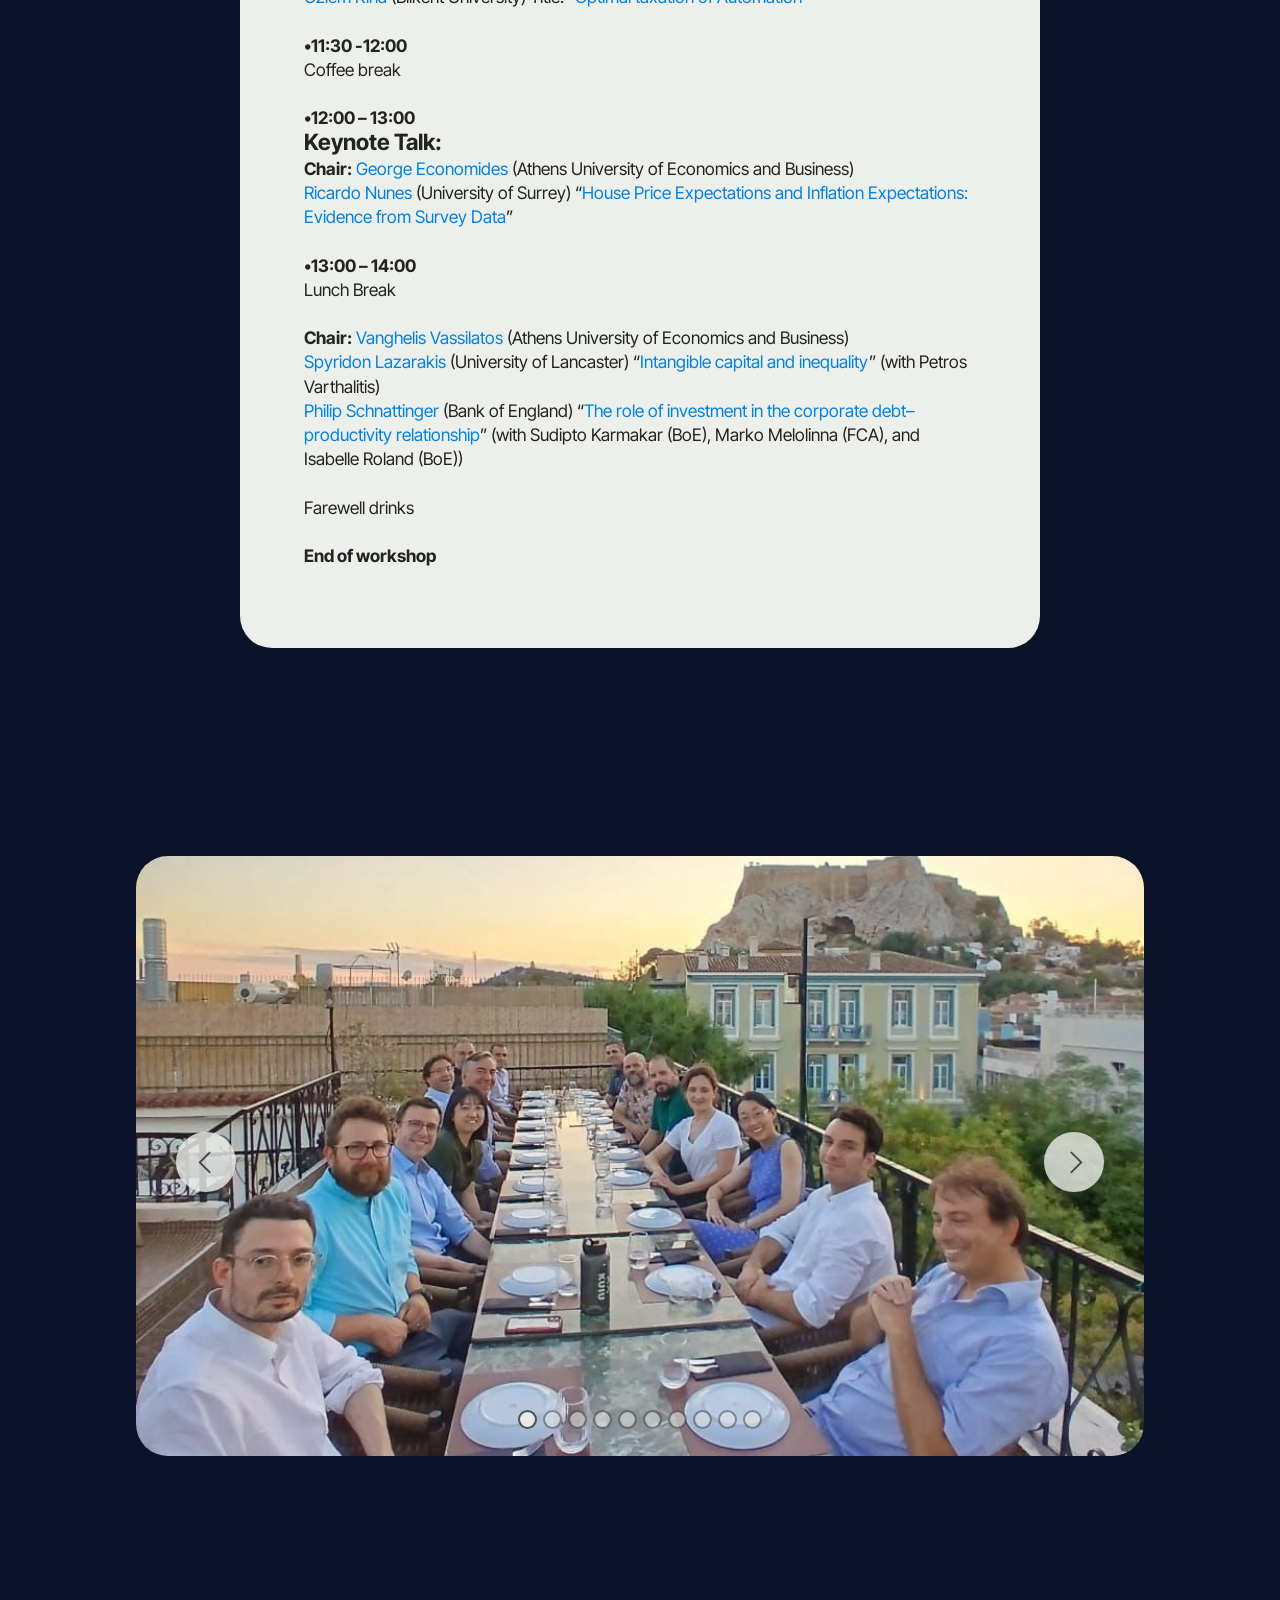
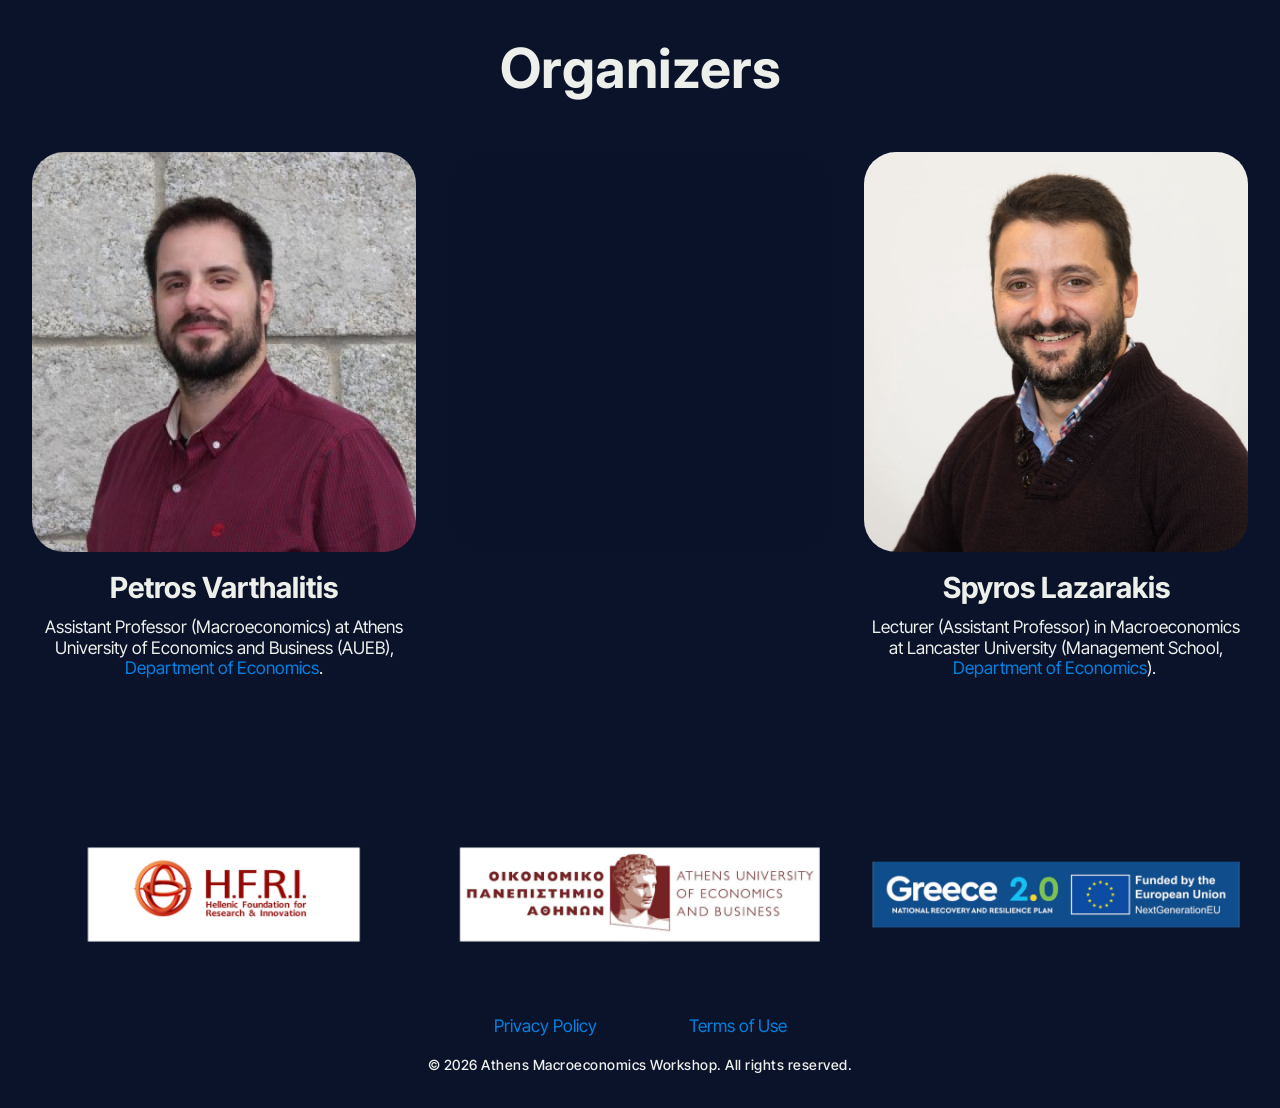
<file: 1st-athens-macroeconomics-workshop.html>
<!DOCTYPE html>
<html  >
<head>
  <meta charset="UTF-8">
  <meta http-equiv="X-UA-Compatible" content="IE=edge">
  <meta name="generator" content="Mobirise v5.9.25, mobirise.com">
  <meta name="twitter:card" content="summary_large_image"/>
  <meta name="twitter:image:src" content="assets/images/1st-athens-macroeconomics-workshop-meta.svg">
  <meta property="og:image" content="assets/images/1st-athens-macroeconomics-workshop-meta.svg">
  <meta name="twitter:title" content="1st-athens-macroeconomics-workshop">
  <meta name="viewport" content="width=device-width, initial-scale=1, minimum-scale=1">
  <link rel="shortcut icon" href="assets/images/athens-favicon-full-square.svg" type="image/x-icon">
  <meta name="description" content="">
  
  
  <title>1st-athens-macroeconomics-workshop</title>
  <link rel="stylesheet" href="assets/web/assets/mobirise-icons2/mobirise2.css">
  <link rel="stylesheet" href="assets/bootstrap/css/bootstrap.min.css">
  <link rel="stylesheet" href="assets/bootstrap/css/bootstrap-grid.min.css">
  <link rel="stylesheet" href="assets/bootstrap/css/bootstrap-reboot.min.css">
  <link rel="stylesheet" href="assets/dropdown/css/style.css">
  <link rel="stylesheet" href="assets/socicon/css/styles.css">
  <link rel="stylesheet" href="assets/theme/css/style.css">
  <link rel="preload" href="https://fonts.googleapis.com/css?family=Inter+Tight:100,200,300,400,500,600,700,800,900,100i,200i,300i,400i,500i,600i,700i,800i,900i&display=swap" as="style" onload="this.onload=null;this.rel='stylesheet'">
  <noscript><link rel="stylesheet" href="https://fonts.googleapis.com/css?family=Inter+Tight:100,200,300,400,500,600,700,800,900,100i,200i,300i,400i,500i,600i,700i,800i,900i&display=swap"></noscript>
  <link rel="preload" href="https://fonts.googleapis.com/css?family=Inter:100,200,300,400,500,600,700,800,900,100i,200i,300i,400i,500i,600i,700i,800i,900i&display=swap" as="style" onload="this.onload=null;this.rel='stylesheet'">
  <noscript><link rel="stylesheet" href="https://fonts.googleapis.com/css?family=Inter:100,200,300,400,500,600,700,800,900,100i,200i,300i,400i,500i,600i,700i,800i,900i&display=swap"></noscript>
  <link rel="preload" as="style" href="assets/mobirise/css/mbr-additional.css?v=XY64lm"><link rel="stylesheet" href="assets/mobirise/css/mbr-additional.css?v=XY64lm" type="text/css">

  
  
  
</head>
<body>
  
  <section data-bs-version="5.1" class="menu menu5 cid-vo2XoC6HNH" once="menu" id="menu05-g">
	

	<nav class="navbar navbar-dropdown navbar-fixed-top navbar-expand-lg">
		<div class="container">
			<div class="navbar-brand">
				
				
			</div>
			<button class="navbar-toggler" type="button" data-toggle="collapse" data-bs-toggle="collapse" data-target="#navbarSupportedContent" data-bs-target="#navbarSupportedContent" aria-controls="navbarNavAltMarkup" aria-expanded="false" aria-label="Toggle navigation">
				<div class="hamburger">
					<span></span>
					<span></span>
					<span></span>
					<span></span>
				</div>
			</button>
			<div class="collapse navbar-collapse" id="navbarSupportedContent">
				<ul class="navbar-nav nav-dropdown nav-right navbar-nav-top-padding" data-app-modern-menu="true"><li class="nav-item"><a class="nav-link link text-black display-4" href="index.html#header19-0">Home</a></li><li class="nav-item dropdown">
						<a class="nav-link link dropdown-toggle text-black display-4" href="index.html#news09-9" aria-expanded="false" data-toggle="dropdown-submenu" data-bs-toggle="dropdown" data-bs-auto-close="outside">Workshops</a><div class="dropdown-menu" aria-labelledby="dropdown-973"><a class="show dropdown-item text-black display-4" href="index.html#news09-9">Athens Macro Workshop 2026</a><a class="show dropdown-item text-black display-4" href="1st-athens-macroeconomics-workshop.html#news09-v">Athens Macro Workshop 2025</a></div>
					</li><li class="nav-item"><a class="nav-link link text-black display-4" href="index.html#people03-l">Organizers</a></li><li class="nav-item">
						<a class="nav-link link text-black display-4" href="index.html#people03-k">Contacts</a>
					</li></ul>
				
			</div>
		</div>
	</nav>
</section>

<section data-bs-version="5.1" class="news09 startm5 cid-vojw4jTmcV" id="news09-v">
  
  <div class="container">
    <div class="col-12 mb-5 content-head">
      <h3 class="mbr-section-title mbr-fonts-style align-center mb-0 display-5"><strong>1st Athens Macroeconomics Workshop 2025</strong></h3>
      
    </div>
    <div class="row justify-content-center ">
      <div class="col-12 col-lg-8">
        <div class="item features-without-image col-12 active">
          <div class="item-wrapper">
            <h5 class="mbr-card-title mbr-fonts-style mt-0 mb-3 display-5"><strong>Wednesday 17th , September 2025&nbsp;</strong></h5>
            <div class="details">
              
              
            </div>
            <div class="details">
              <div class="details-item display-7">
                <span class="mbr-iconfont mobi-mbri-map-pin mobi-mbri details-icon"></span>
                <p class="mbr-tag mbr-fonts-style display-7"><a href="https://maps.app.goo.gl/s9RiLfY77Hq9WLxKA" class="text-primary" target="_blank">Troias Building Athens University of Economics and Business, Troias 2, Athens.</a></p>
              </div>
            </div>
            
            <h6 class="mbr-card-subtitle mbr-fonts-style mt-0 mb-3 display-4"><div><strong>• 9:30 – 10:00 
</strong></div><div>Registration and welcome</div><br><div> 
</div><div><strong>• 10:00 – 11:30 
</strong></div><div><strong>Chair:</strong> <a href="https://www.unipi.gr/en/people/economidou-charikleia-claire/" class="text-primary" target="_blank">Claire Economidou</a> (University of Piraeus) 
</div><div><a href="https://www.nikolakoudis.com/" class="text-primary" target="_blank">George Nikolakoudis</a> (Princeton University) “<a href="https://drive.google.com/file/d/1awyga1INCzPsNsulYMSWM-Dxrri4wdv6/view" class="text-primary" target="_blank">Quick Fixing: Near-Rationality in Consumption and Savings Behavior</a>” (with Peter Andre, Joel Flynn, and Karthik Sastry) 
</div><div><a href="https://sites.google.com/site/ioanniskospentaris/" class="text-primary" target="_blank">Ioannis Kospentaris</a>(Athens University of Economics and Business) “<a href="https://drive.google.com/file/d/1iOt1ChFKI5JLn_YGmo2r8HFfrzJy0114/view" class="text-primary" target="_blank">How Much Work Experience Do You Need to Get Your First Job? The macroeconomic implications of bias against labor market entrants</a>” (with Shisham Adhikari, Thanasis Geromichalos and Ates Gursoy) 
</div><div><br></div><div><strong>• 11:30 -12:00 
</strong></div><div>Coffee break</div><br><div> 
</div><div><strong>• 12:00 – 13:00 
</strong></div><div><strong>Keynote Talk: 
</strong></div><div><strong>Chair:</strong> <a href="https://sites.google.com/view/plutarchossakellaris" class="text-primary" target="_blank">Plutarchos Sakellaris</a> (Athens University of Economics and Business) 
</div><div><a href="https://www.benjaminborn.de/" class="text-primary" target="_blank">Benjamin Born</a> (University of Bonn) “<a href="https://drive.google.com/file/d/1lQdD8zDlQMj3WoTaWv9Stl2dD7FZsE-4/view" class="text-primary" target="_blank">A Temporary VAT Cut as Unconventional Fiscal Policy</a>” 
</div><div><strong style="font-size: 1.1rem;"><br></strong></div><div><strong style="font-size: 1.1rem;">• 13:00 – 14:00</strong><br></div><div>Lunch Break 
</div><div><strong><br></strong></div><div><strong>• 14:00 – 16:15 
</strong></div><div><strong>Chair:</strong> <a href="https://sites.google.com/site/dimitrispapageorgioupage/" class="text-primary" target="_blank">Dimitris Papageorgiou</a> (Bank of Greece) 
</div><div><a href="https://sites.google.com/site/xiaoshanchenfuller/" class="text-primary" target="_blank">Xiaoshan Chen</a> (University of Durham) Title: “<a href="https://drive.google.com/file/d/1wFIWw_v5fDEwLf2Lr9fqWzeh-18yKDK6/view" class="text-primary" target="_blank">Public debt and inflation in a monetary union</a>” (with Spyros Lazarakis and Petros Varthalitis) 
</div><div><a href="https://sites.google.com/view/jswolff/" class="text-primary" target="_blank">Jonathan Wolff</a> (Miami University) Title: “<a href="https://drive.google.com/file/d/1SQ3vj9Y3_2owEQkr7A2W3ySUCe_IaCP5/view" class="text-primary" target="_blank">Debt, uncertainty and growth</a>” 
</div><div><a href="https://sites.google.com/view/thomasdengler" class="text-primary" target="_blank">Thomas Dengler</a> (Deutsche Bundesbank, Berlin School of Economics, Humboldt Universität zu Berlin ) Title: “<a href="https://drive.google.com/file/d/1pGiiwD3izi3B61G6ehe2oWDl5bojuvIj/view" class="text-primary" target="_blank">Labor Market Frictions and Unemployment Risk in a Monetary Union</a>”</div><div>
</div><div>
</div><div>
</div><div>
</div><div>
</div><div>
</div><div>
</div><div>
</div><div>
</div><div>
</div><div>
</div><div>
</div><div>
</div><div>
</div><div>
</div><div>
</div><div>
</div><div>
</div></h6>
            
          </div>
        </div>
        <div class="item features-without-image col-12">
          <div class="item-wrapper">
            <h5 class="mbr-card-title mbr-fonts-style mt-0 mb-3 display-5"><strong>Thursday 18th, September 2025&nbsp;</strong></h5>
            <div class="details">
              
             
            </div>
            <div class="details">
              <div class="details-item display-7">
                <span class="mbr-iconfont mobi-mbri-map-pin mobi-mbri details-icon"></span>
                <p class="mbr-tag mbr-fonts-style display-7"><a href="https://maps.app.goo.gl/s9RiLfY77Hq9WLxKA" class="text-primary" target="_blank">Troias Building Athens University of Economics and Business, Troias 2, Athens.</a><br></p>
              </div>
            </div>
            
            <h6 class="mbr-card-subtitle mbr-fonts-style mt-0 mb-3 display-4">•<strong>9:30 – 10:00 
</strong><div>
</div><div>Coffee</div><br><div> 
</div><div><strong>•10:00 – 11:30 
</strong></div><div><strong>Chair:</strong> <a href="https://sites.google.com/site/anastasiazervoupage/" class="text-primary" target="_blank">Anastasia Zervou-Velez</a> (University of Texas San Antonio) 
</div><div><a href="https://lichenzhang.weebly.com/" class="text-primary" target="_blank">Lichen Zhang</a> (University of Hong Kong) Title: “<a href="https://drive.google.com/file/d/1F3Bx7vJr08uV4Q04dejfF_cUzHqcjcGP/view" class="text-primary" target="_blank">Uncover "Gazelles": The Macroeconomic Implications of Uncertainty and Learning for Entrepreneurship</a>” (with Han Gao) 
</div><div><a href="https://www.ozlemkina.com/" class="text-primary" target="_blank">Özlem Kina</a> (Bilkent University) Title: “<a href="https://drive.google.com/file/d/1UWi3M8B3TnzPAUD4MQsqDqIw2hHiiYGC/view" class="text-primary" target="_blank">Optimal taxation of Automation</a>”  
</div><div><strong><br></strong></div><div><strong>•11:30 -12:00 
</strong></div><div>Coffee break 
</div><div><strong><br></strong></div><div><strong>•12:00 – 13:00</strong></div><div><strong style="font-size: 1.4rem;">Keynote Talk:</strong></div><div><strong>Chair:</strong> <a href="https://www2.aueb.gr/users/gecon/" class="text-primary" target="_blank">George Economides</a> (Athens University of Economics and Business) 
</div><div><a href="https://sites.google.com/view/ricardonunes/home" class="text-primary" target="_blank">Ricardo Nunes</a> (University of Surrey) “<a href="https://drive.google.com/file/d/1SwmQ94cK85jdRxp5MCasLx83s3DGYi-p/view" class="text-primary" target="_blank">House Price Expectations and Inflation Expectations: Evidence from Survey Data</a>” 
</div><div><strong><br></strong></div><div><strong>•13:00 – 14:00 
</strong></div><div>Lunch Break</div><br><div> 
</div><div><strong>Chair:</strong> <a href="https://www.aueb.gr/en/faculty_page/vasilatos-evangelos" class="text-primary" target="_blank">Vanghelis Vassilatos</a> (Athens University of Economics and Business) 
</div><div><a href="https://www.slazarakis.com/" class="text-primary" target="_blank">Spyridon Lazarakis</a> (University of Lancaster) “<a href="https://drive.google.com/file/d/1IE9DkrfG1qw8oIpjZp3tDIDqA4QAW3M6/view" class="text-primary" target="_blank">Intangible capital and inequality</a>” (with Petros Varthalitis) 
</div><div><a href="https://philipschnattinger.github.io/" class="text-primary" target="_blank">Philip Schnattinger</a> (Bank of England) “<a href="https://drive.google.com/file/d/1_fAILFaWQ7c5skVZMDQcLuCeu4iwJ5OO/view" class="text-primary" target="_blank">The role of investment in the corporate debt–productivity relationship</a>” (with Sudipto Karmakar (BoE), Marko Melolinna (FCA), and Isabelle Roland (BoE))</div><br><div> 
</div><div>Farewell drinks 
</div><div><br></div><div><strong>End of workshop&nbsp;</strong></div><div>
</div><div>
</div><div>
</div><div>
</div><div>
</div><div>
</div><div>
</div><div>
</div><div>
</div><div>
</div><div>
</div><div>
</div><div>
</div><div>
</div><div>
</div><div>
</div><div>
</div></h6>
            
          </div>
        </div>

      </div>
    </div>
  </div>
</section>

<section data-bs-version="5.1" class="slider05 cid-vojiJwBOyW" id="slider05-u">
    

    <div class="container">
        <div class="row justify-content-center">
            <div class="col-12 col-md-10">
                <div class="carousel slide" id="vz9I2xOtkZ" data-ride="carousel" data-bs-ride="carousel" data-interval="4000" data-bs-interval="4000">
                    <ol class="carousel-indicators">
                        <li data-slide-to="0" data-bs-slide-to="0" class="active" data-target="#vz9I2xOtkZ" data-bs-target="#vz9I2xOtkZ"></li><li data-slide-to="1" data-bs-slide-to="1" class="" data-target="#vz9I2xOtkZ" data-bs-target="#vz9I2xOtkZ"></li><li data-slide-to="2" data-bs-slide-to="2" class="" data-target="#vz9I2xOtkZ" data-bs-target="#vz9I2xOtkZ"></li><li data-slide-to="3" data-bs-slide-to="3" class="" data-target="#vz9I2xOtkZ" data-bs-target="#vz9I2xOtkZ"></li><li data-slide-to="4" data-bs-slide-to="4" class="" data-target="#vz9I2xOtkZ" data-bs-target="#vz9I2xOtkZ"></li><li data-slide-to="5" data-bs-slide-to="5" class="" data-target="#vz9I2xOtkZ" data-bs-target="#vz9I2xOtkZ"></li><li data-slide-to="6" data-bs-slide-to="6" class="" data-target="#vz9I2xOtkZ" data-bs-target="#vz9I2xOtkZ"></li><li data-slide-to="7" data-bs-slide-to="7" class="" data-target="#vz9I2xOtkZ" data-bs-target="#vz9I2xOtkZ"></li><li data-slide-to="8" data-bs-slide-to="8" class="" data-target="#vz9I2xOtkZ" data-bs-target="#vz9I2xOtkZ"></li><li data-slide-to="9" data-bs-slide-to="9" class="" data-target="#vz9I2xOtkZ" data-bs-target="#vz9I2xOtkZ"></li>
                        
                        
                    </ol>
                    <div class="carousel-inner">
                        
                        
                        <div class="carousel-item slider-image item active">
                            <div class="item-wrapper">
                                
                                <img class="d-block w-100" src="assets/images/photo-from-giorgos-966x1288.jpeg" alt="" data-slide-to="0" data-bs-slide-to="0">
                            </div>
                        </div><div class="carousel-item slider-image item">
                            <div class="item-wrapper">
                                
                                <img class="d-block w-100" src="assets/images/whatsapp-image-2025-09-18-at-10.14.29-1-960x1280.jpeg" alt="" data-slide-to="1" data-bs-slide-to="1">
                            </div>
                        </div><div class="carousel-item slider-image item">
                            <div class="item-wrapper">
                                
                                <img class="d-block w-100" src="assets/images/whatsapp-image-2025-09-18-at-10.14.40-960x720.jpg" alt="" data-slide-to="2" data-bs-slide-to="2">
                            </div>
                        </div><div class="carousel-item slider-image item">
                            <div class="item-wrapper">
                                
                                <img class="d-block w-100" src="assets/images/whatsapp-image-2025-09-18-at-15.11.23-1-960x720.jpg" alt="" data-slide-to="3" data-bs-slide-to="3">
                            </div>
                        </div><div class="carousel-item slider-image item">
                            <div class="item-wrapper">
                                
                                <img class="d-block w-100" src="assets/images/whatsapp-image-2025-09-18-at-15.13.43-960x720.jpg" alt="" data-slide-to="4" data-bs-slide-to="4">
                            </div>
                        </div><div class="carousel-item slider-image item">
                            <div class="item-wrapper">
                                
                                <img class="d-block w-100" src="assets/images/whatsapp-image-2025-09-18-at-15.11.23-960x720.jpg" alt="" data-slide-to="5" data-bs-slide-to="5">
                            </div>
                        </div><div class="carousel-item slider-image item">
                            <div class="item-wrapper">
                                
                                <img class="d-block w-100" src="assets/images/whatsapp-image-2025-09-18-at-10.16.02-1-copy-960x720.jpg" alt="" data-slide-to="6" data-bs-slide-to="6">
                            </div>
                        </div><div class="carousel-item slider-image item">
                            <div class="item-wrapper">
                                
                                <img class="d-block w-100" src="assets/images/whatsapp-image-2025-09-18-at-10.14.28-1-copy-960x720.jpg" alt="" data-slide-to="7" data-bs-slide-to="7">
                            </div>
                        </div><div class="carousel-item slider-image item">
                            <div class="item-wrapper">
                                
                                <img class="d-block w-100" src="assets/images/whatsapp-image-2025-09-18-at-10.35.57-960x720.jpg" alt="" data-slide-to="8" data-bs-slide-to="8">
                            </div>
                        </div><div class="carousel-item slider-image item">
                            <div class="item-wrapper">
                                
                                <img class="d-block w-100" src="assets/images/whatsapp-image-2025-09-18-at-10.14.41-copy-960x720.jpeg" alt="" data-slide-to="9" data-bs-slide-to="9">
                            </div>
                        </div>
                    </div>
                    <a class="carousel-control carousel-control-prev" role="button" data-slide="prev" data-bs-slide="prev" href="#vz9I2xOtkZ">
                        <span class="mobi-mbri mobi-mbri-arrow-prev" aria-hidden="true"></span>
                        <span class="sr-only visually-hidden">Previous</span>
                    </a>
                    <a class="carousel-control carousel-control-next" role="button" data-slide="next" data-bs-slide="next" href="#vz9I2xOtkZ">
                        <span class="mobi-mbri mobi-mbri-arrow-next" aria-hidden="true"></span>
                        <span class="sr-only visually-hidden">Next</span>
                    </a>
                </div>
            </div>
        </div>
    </div>
</section>

<section data-bs-version="5.1" class="people03 cid-vojJovXC9Y" id="people03-x">
	
	
	<div class="container">
		<div class="row justify-content-center">
			<div class="col-12 content-head">
				<div class="mbr-section-head mb-5">
					<h4 class="mbr-section-title mbr-fonts-style align-center mb-0 display-2">
						<strong>Organizers</strong></h4>
					
				</div>
			</div>
		</div>
		<div class="row">
			<div class="item features-image col-12 col-md-6 col-lg-4">
				<div class="item-wrapper">
					<div class="item-img mb-3">
						<a href="https://sites.google.com/site/pgvarth/home" target="_blank"><img src="assets/images/varth-600x600.jpg" alt="" title=""></a>
					</div>
					<div class="item-content align-left">
						<h5 class="item-title mbr-fonts-style display-5"><strong>Petros Varthalitis</strong></h5>
						<h6 class="item-subtitle mbr-fonts-style mb-3 display-4">Assistant Professor (Macroeconomics) at Athens University of Economics and Business (AUEB), <a href="https://www.dept.aueb.gr/en/economincs-overview" class="text-primary" target="_blank">Department of Economics</a>.</h6>
						
					</div>
					
				</div>
			</div>
			<div class="item features-image col-12 col-md-6 col-lg-4">
				<div class="item-wrapper">
					<div class="item-img mb-3">
						<img src="assets/images/solid-color-0b132b-816x459.jpg" alt="Mobirise Website Builder" title="">
					</div>
					<div class="item-content align-left">
						<h5 class="item-title mbr-fonts-style display-5"></h5>
						<h6 class="item-subtitle mbr-fonts-style mb-3 display-7"></h6>
						
					</div>
					
				</div>
			</div>
			<div class="item features-image col-12 col-md-6 col-lg-4">
				<div class="item-wrapper">
					<div class="item-img mb-3">
						<a href="https://www.slazarakis.com/" target="_blank"><img src="assets/images/spyridon-lazarakis-portrait-816x1253.jpg" alt="" title=""></a>
					</div>
					<div class="item-content align-left">
						<h5 class="item-title mbr-fonts-style display-5"><strong>Spyros Lazarakis</strong></h5>
						<h6 class="item-subtitle mbr-fonts-style mb-3 display-4">Lecturer (Assistant Professor) in Macroeconomics at Lancaster University (Management School, <a href="https://www.lancaster.ac.uk/lums/people/spyridon-lazarakis" class="text-primary" target="_blank">Department of Economics</a>).&nbsp;</h6>
						
					</div>
					
				</div>
			</div>
		</div>
	</div>
</section>

<section data-bs-version="5.1" class="social01 cid-vojFYhyTb9" id="social01-w">
	

	
	
	<div class="container">
		<div class="row justify-content-center">
			<div class="col-12 content-head">
				
			</div>
		</div>
		<div class="row">
			
			<div class="item features-without-image col-12 col-md-6 col-lg-4 active">
				<div class="item-img mb-3">
					<img src="assets/images/hfri-816x236.png" alt="Mobirise Website Builder" data-slide-to="0" data-bs-slide-to="0">
				</div>
				<div class="item-wrapper">
					
					<div class="card-box">
						
						
					</div>
				</div>
			</div><div class="item features-without-image col-12 col-md-6 col-lg-4">
				<div class="item-img mb-3">
					<img src="assets/images/oikonomiko-panepistimio-816x236.png" alt="Mobirise Website Builder" data-slide-to="1" data-bs-slide-to="1">
				</div>
				<div class="item-wrapper">
					
					<div class="card-box">
						
						
					</div>
				</div>
			</div><div class="item features-without-image col-12 col-md-6 col-lg-4">
				<div class="item-img mb-3">
					<img src="assets/images/greece-2-816x236.png" alt="Mobirise Website Builder" data-slide-to="2" data-bs-slide-to="2">
				</div>
				<div class="item-wrapper">
					
					<div class="card-box">
						
						
					</div>
				</div>
			</div>
		</div>
	</div>
</section>

<section data-bs-version="5.1" class="footer4 cid-vpmAWK5CoZ" once="footers" id="footer04-12">

    

    

    <div class="container">
        <div class="media-container-row align-center mbr-white">
            <div class="col-12">
                <p class="mbr-text mb-0 mbr-fonts-style display-4"><a href="https://www.termsfeed.com/live/f6b6027e-f483-410d-86ce-0c783d43e9f4" class="text-primary" target="_blank">Privacy Policy</a>&nbsp; &nbsp; &nbsp; &nbsp; &nbsp; &nbsp; &nbsp; &nbsp; &nbsp; &nbsp; &nbsp; &nbsp;<a href="https://www.termsfeed.com/live/ecc73392-2d38-4737-b298-2814ad4ea299" class="text-primary" target="_blank">Terms of Use</a></p>
            </div>
        </div>
    </div>
<section section style="background-color: #0B132B; color: #edefeb; padding: 20px 0; text-align: center; font-family: 'Inter Tight', sans-serif; font-size: 14px; letter-spacing: 0.5px;">
    <div style="max-width: 1200px; margin: 0 auto; padding: 0 15px;">
        <p style="margin: 0; font-weight: 500;">
            © 2026 Athens Macroeconomics Workshop. All rights reserved.
        </p>
    </div>
</section>
<script src="assets/bootstrap/js/bootstrap.bundle.min.js"></script>  <script src="assets/smoothscroll/smooth-scroll.js"></script>  <script src="assets/ytplayer/index.js"></script>  <script src="assets/dropdown/js/navbar-dropdown.js"></script>  <script src="assets/theme/js/script.js"></script>   
  
</body>
</html>
</file>
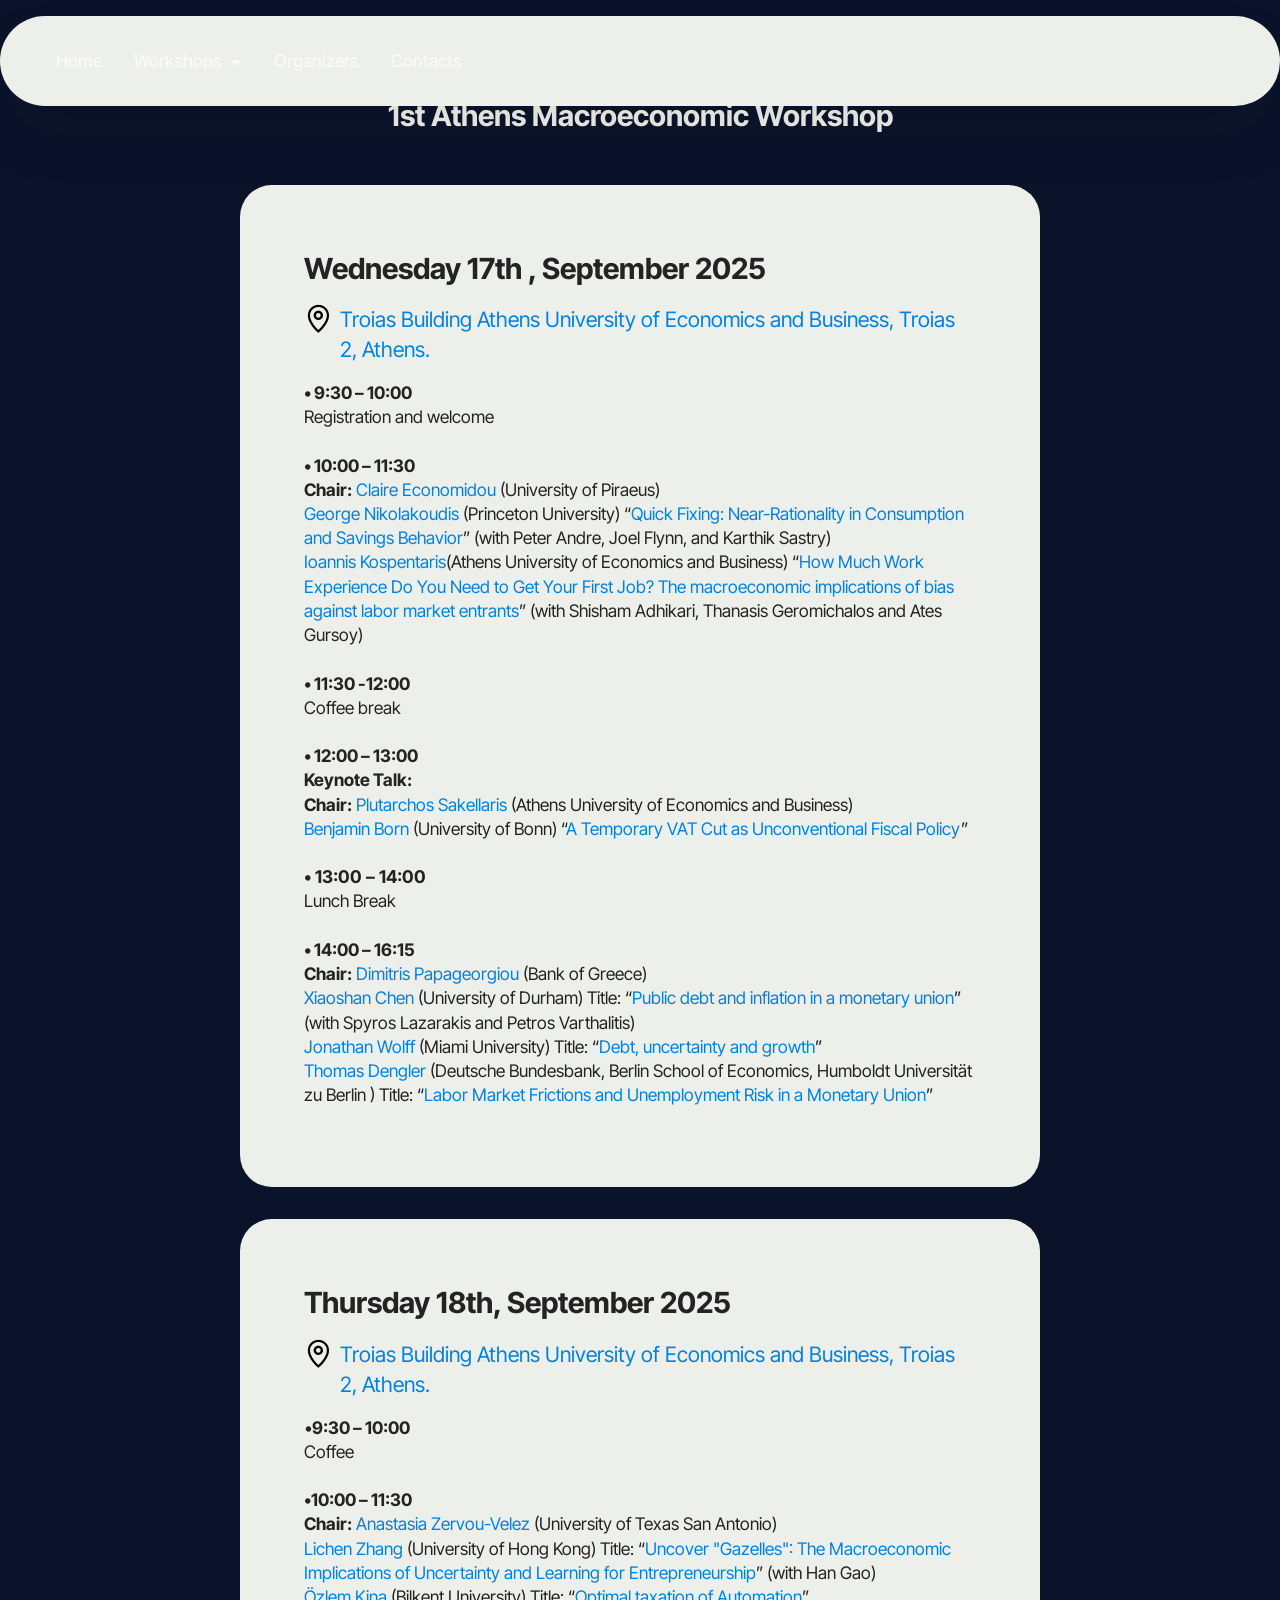
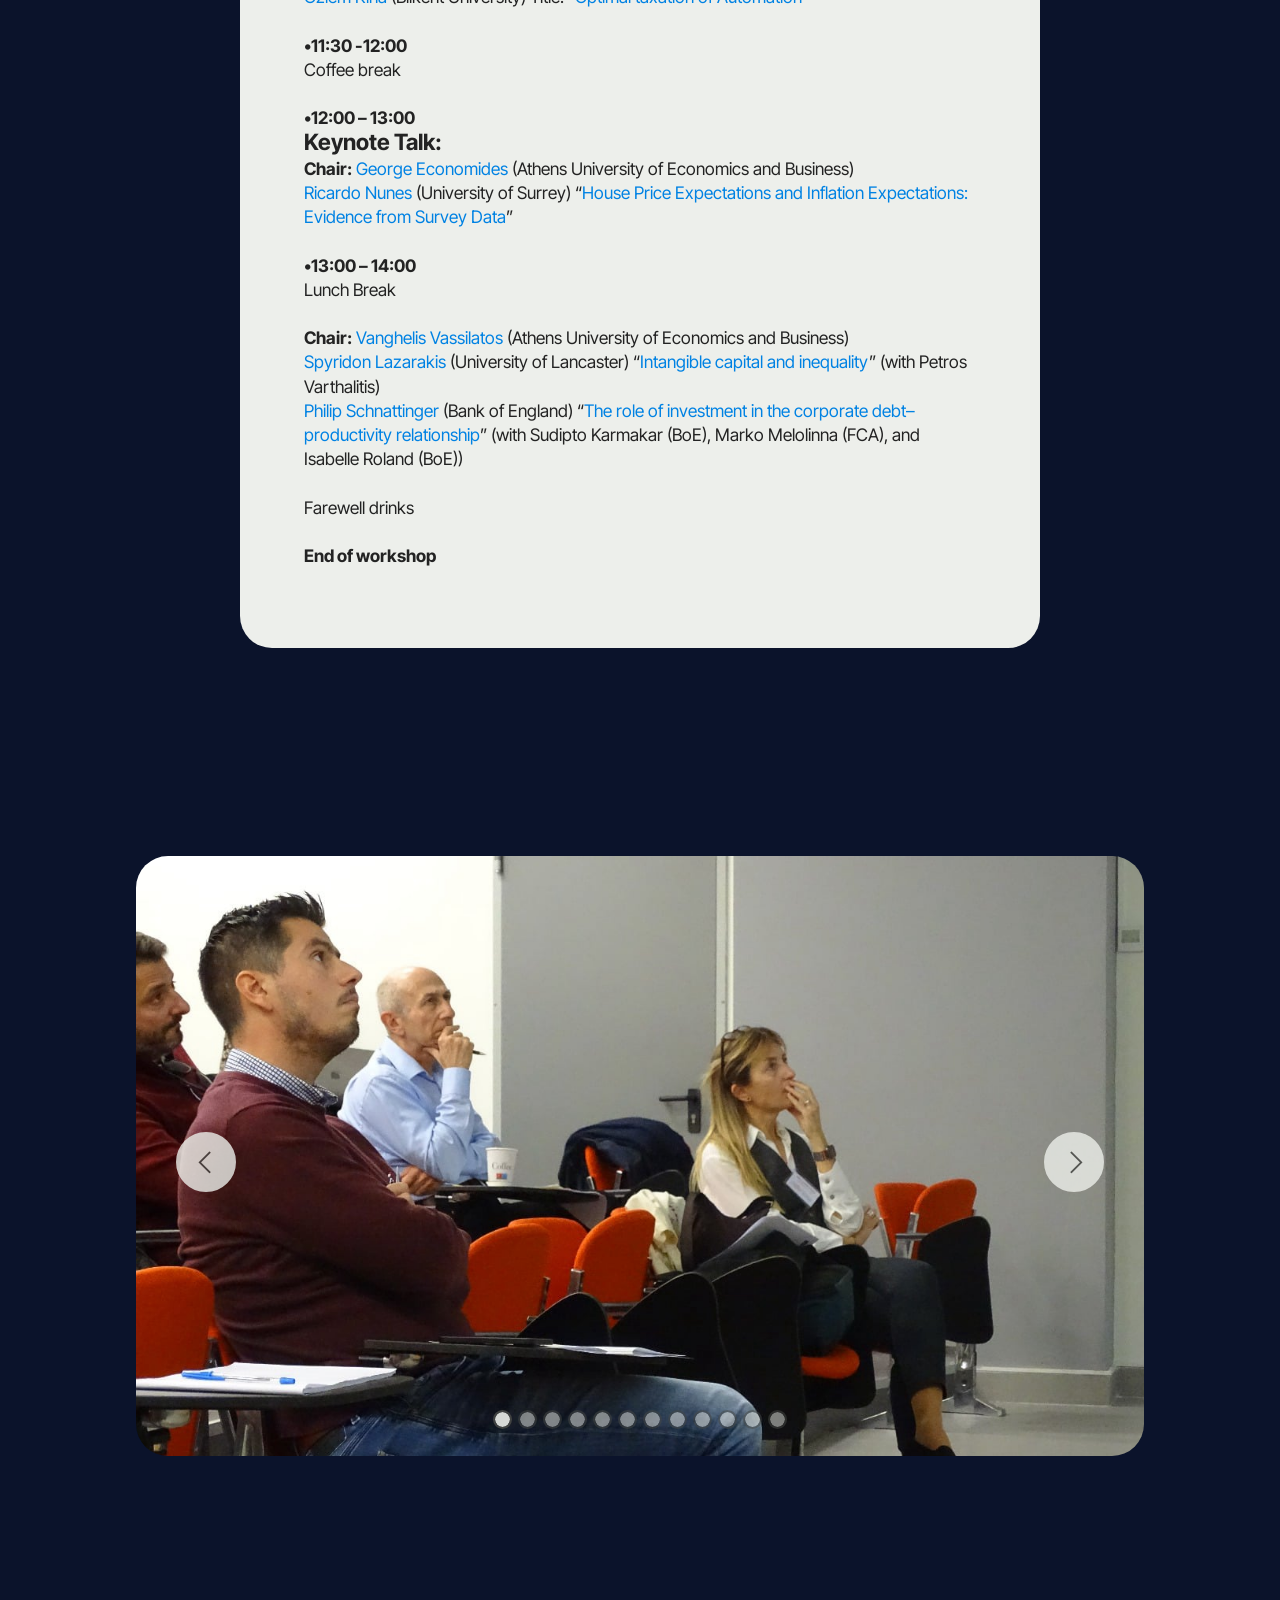
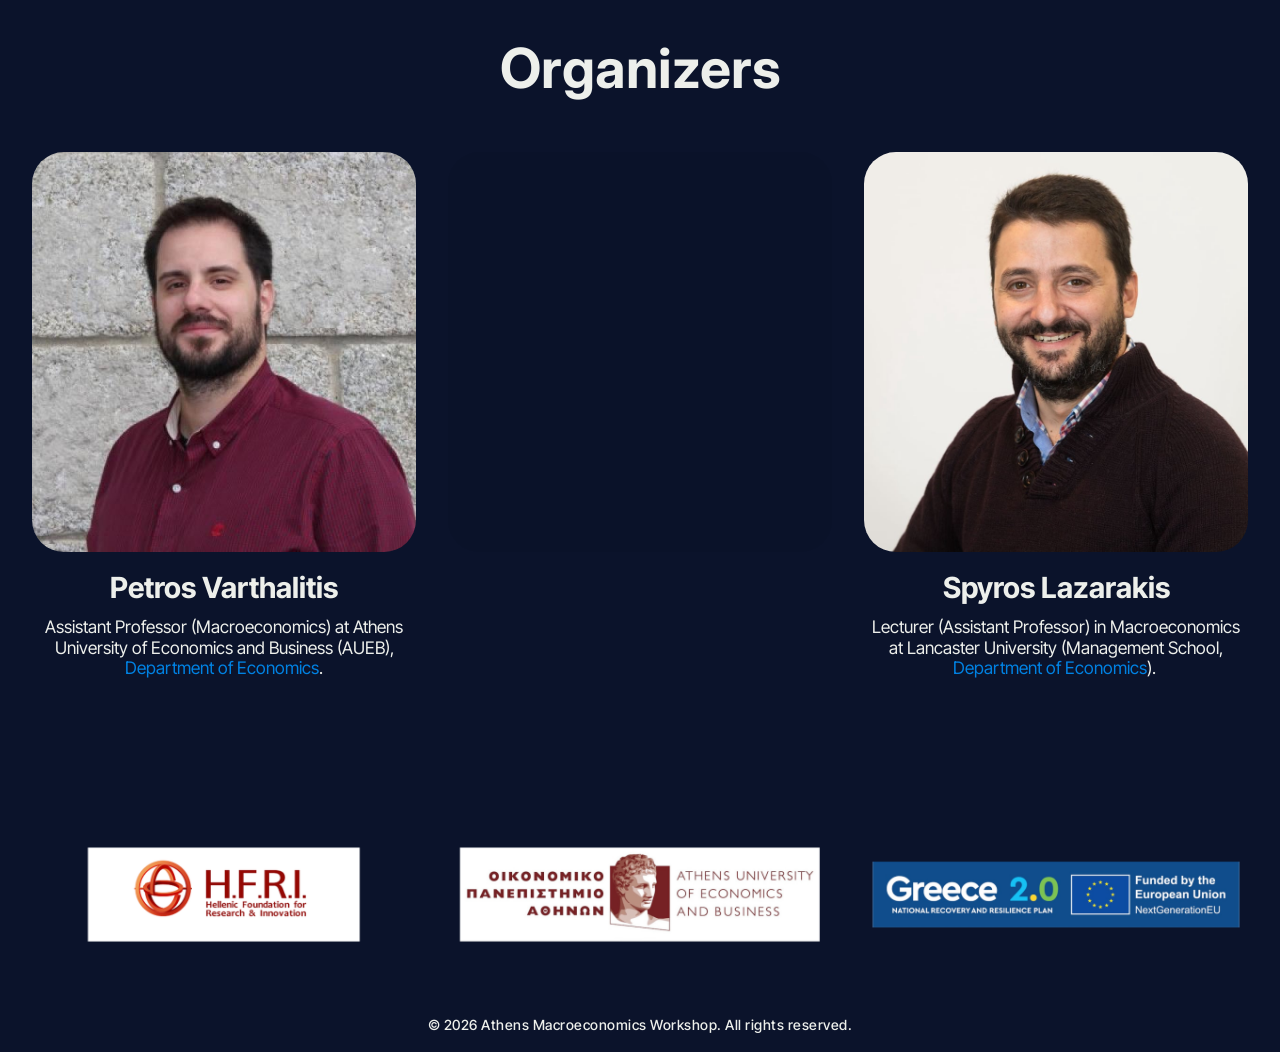
<file: index2.html>
<!DOCTYPE html>
<html  >
<head>
  <!-- Site made with Mobirise Website Builder v5.9.25, https://mobirise.com -->
  <meta charset="UTF-8">
  <meta http-equiv="X-UA-Compatible" content="IE=edge">
  <meta name="generator" content="Mobirise v5.9.25, mobirise.com">
  <meta name="twitter:card" content="summary_large_image"/>
  <meta name="twitter:image:src" content="assets/images/index2-meta.png">
  <meta property="og:image" content="assets/images/index2-meta.png">
  <meta name="twitter:title" content="1st Athens Macroeconomics Workshop">
  <meta name="viewport" content="width=device-width, initial-scale=1, minimum-scale=1">
  <link rel="shortcut icon" href="assets/images/intange-favicon-512-128x128.png" type="image/x-icon">
  <meta name="description" content="">
  
  
  <title>1st Athens Macroeconomics Workshop</title>
  <link rel="stylesheet" href="assets/web/assets/mobirise-icons2/mobirise2.css">
  <link rel="stylesheet" href="assets/bootstrap/css/bootstrap.min.css">
  <link rel="stylesheet" href="assets/bootstrap/css/bootstrap-grid.min.css">
  <link rel="stylesheet" href="assets/bootstrap/css/bootstrap-reboot.min.css">
  <link rel="stylesheet" href="assets/dropdown/css/style.css">
  <link rel="stylesheet" href="assets/socicon/css/styles.css">
  <link rel="stylesheet" href="assets/theme/css/style.css">
  <link rel="preload" href="https://fonts.googleapis.com/css?family=Inter+Tight:100,200,300,400,500,600,700,800,900,100i,200i,300i,400i,500i,600i,700i,800i,900i&display=swap" as="style" onload="this.onload=null;this.rel='stylesheet'">
  <noscript><link rel="stylesheet" href="https://fonts.googleapis.com/css?family=Inter+Tight:100,200,300,400,500,600,700,800,900,100i,200i,300i,400i,500i,600i,700i,800i,900i&display=swap"></noscript>
  <link rel="preload" href="https://fonts.googleapis.com/css?family=Inter:100,200,300,400,500,600,700,800,900,100i,200i,300i,400i,500i,600i,700i,800i,900i&display=swap" as="style" onload="this.onload=null;this.rel='stylesheet'">
  <noscript><link rel="stylesheet" href="https://fonts.googleapis.com/css?family=Inter:100,200,300,400,500,600,700,800,900,100i,200i,300i,400i,500i,600i,700i,800i,900i&display=swap"></noscript>
  <link rel="preload" as="style" href="assets/mobirise/css/mbr-additional.css?v=zW3yxo"><link rel="stylesheet" href="assets/mobirise/css/mbr-additional.css?v=zW3yxo" type="text/css">

  
  
  
</head>
<body>
  
  <section data-bs-version="5.1" class="menu menu5 cid-vo2XoC6HNH" once="menu" id="menu05-g">
	

	<nav class="navbar navbar-dropdown navbar-fixed-top navbar-expand-lg">
		<div class="container">
			<div class="navbar-brand">
				
				
			</div>
			<button class="navbar-toggler" type="button" data-toggle="collapse" data-bs-toggle="collapse" data-target="#navbarSupportedContent" data-bs-target="#navbarSupportedContent" aria-controls="navbarNavAltMarkup" aria-expanded="false" aria-label="Toggle navigation">
				<div class="hamburger">
					<span></span>
					<span></span>
					<span></span>
					<span></span>
				</div>
			</button>
			<div class="collapse navbar-collapse" id="navbarSupportedContent">
				<ul class="navbar-nav nav-dropdown nav-right navbar-nav-top-padding" data-app-modern-menu="true"><li class="nav-item"><a class="nav-link link text-white display-4" href="index.html#top">Home</a></li><li class="nav-item dropdown">
						<a class="nav-link link dropdown-toggle text-white display-4" href="index.html#news09-9" aria-expanded="false" data-toggle="dropdown-submenu" data-bs-toggle="dropdown" data-bs-auto-close="outside">Workshops</a><div class="dropdown-menu" aria-labelledby="dropdown-973"><a class="show dropdown-item text-white text-primary display-4" href="index.html#news09-9">2nd Athens Macroeconomics workshop</a><a class="show dropdown-item text-white text-primary display-4" href="1st Athens Macroeconomics Workshop.html#news09-v"> 1st Athens Macroeconomics workshop</a></div>
					</li><li class="nav-item"><a class="nav-link link text-white display-4" href="index.html#people03-l">Organizers</a></li><li class="nav-item">
						<a class="nav-link link text-white display-4" href="index.html#people03-k">Contacts</a>
					</li></ul>
				
			</div>
		</div>
	</nav>
</section>

<section data-bs-version="5.1" class="news09 startm5 cid-vojw4jTmcV" id="news09-v">
  
  <div class="container">
    <div class="col-12 mb-5 content-head">
      <h3 class="mbr-section-title mbr-fonts-style align-center mb-0 display-5"><strong>1st Athens Macroeconomic Workshop</strong></h3>
      
    </div>
    <div class="row justify-content-center ">
      <div class="col-12 col-lg-8">
        <div class="item features-without-image col-12 active">
          <div class="item-wrapper">
            <h5 class="mbr-card-title mbr-fonts-style mt-0 mb-3 display-5"><strong>Wednesday 17th , September 2025&nbsp;</strong></h5>
            <div class="details">
              
              
            </div>
            <div class="details">
              <div class="details-item display-7">
                <span class="mbr-iconfont mobi-mbri-map-pin mobi-mbri details-icon"></span>
                <p class="mbr-tag mbr-fonts-style display-7"><a href="https://maps.app.goo.gl/s9RiLfY77Hq9WLxKA" class="text-primary" target="_blank">Troias Building Athens University of Economics and Business, Troias 2, Athens.</a></p>
              </div>
            </div>
            
            <h6 class="mbr-card-subtitle mbr-fonts-style mt-0 mb-3 display-4"><div><strong>• 9:30 – 10:00 
</strong></div><div>Registration and welcome</div><br><div> 
</div><div><strong>• 10:00 – 11:30 
</strong></div><div><strong>Chair:</strong> <a href="https://www.unipi.gr/en/people/economidou-charikleia-claire/" class="text-primary" target="_blank">Claire Economidou</a> (University of Piraeus) 
</div><div><a href="https://www.nikolakoudis.com/" class="text-primary" target="_blank">George Nikolakoudis</a> (Princeton University) “<a href="https://drive.google.com/file/d/1awyga1INCzPsNsulYMSWM-Dxrri4wdv6/view" class="text-primary" target="_blank">Quick Fixing: Near-Rationality in Consumption and Savings Behavior</a>” (with Peter Andre, Joel Flynn, and Karthik Sastry) 
</div><div><a href="https://sites.google.com/site/ioanniskospentaris/" class="text-primary" target="_blank">Ioannis Kospentaris</a>(Athens University of Economics and Business) “<a href="https://drive.google.com/file/d/1iOt1ChFKI5JLn_YGmo2r8HFfrzJy0114/view" class="text-primary" target="_blank">How Much Work Experience Do You Need to Get Your First Job? The macroeconomic implications of bias against labor market entrants</a>” (with Shisham Adhikari, Thanasis Geromichalos and Ates Gursoy) 
</div><div><br></div><div><strong>• 11:30 -12:00 
</strong></div><div>Coffee break</div><br><div> 
</div><div><strong>• 12:00 – 13:00 
</strong></div><div><strong>Keynote Talk: 
</strong></div><div><strong>Chair:</strong> <a href="https://sites.google.com/view/plutarchossakellaris" class="text-primary" target="_blank">Plutarchos Sakellaris</a> (Athens University of Economics and Business) 
</div><div><a href="https://www.benjaminborn.de/" class="text-primary" target="_blank">Benjamin Born</a> (University of Bonn) “<a href="https://drive.google.com/file/d/1lQdD8zDlQMj3WoTaWv9Stl2dD7FZsE-4/view" class="text-primary" target="_blank">A Temporary VAT Cut as Unconventional Fiscal Policy</a>” 
</div><div><strong style="font-size: 1.1rem;"><br></strong></div><div><strong style="font-size: 1.1rem;">• 13:00 – 14:00</strong><br></div><div>Lunch Break 
</div><div><strong><br></strong></div><div><strong>• 14:00 – 16:15 
</strong></div><div><strong>Chair:</strong> <a href="https://sites.google.com/site/dimitrispapageorgioupage/" class="text-primary" target="_blank">Dimitris Papageorgiou</a> (Bank of Greece) 
</div><div><a href="https://sites.google.com/site/xiaoshanchenfuller/" class="text-primary" target="_blank">Xiaoshan Chen</a> (University of Durham) Title: “<a href="https://drive.google.com/file/d/1wFIWw_v5fDEwLf2Lr9fqWzeh-18yKDK6/view" class="text-primary" target="_blank">Public debt and inflation in a monetary union</a>” (with Spyros Lazarakis and Petros Varthalitis) 
</div><div><a href="https://sites.google.com/view/jswolff/" class="text-primary" target="_blank">Jonathan Wolff</a> (Miami University) Title: “<a href="https://drive.google.com/file/d/1SQ3vj9Y3_2owEQkr7A2W3ySUCe_IaCP5/view" class="text-primary" target="_blank">Debt, uncertainty and growth</a>” 
</div><div><a href="https://sites.google.com/view/thomasdengler" class="text-primary" target="_blank">Thomas Dengler</a> (Deutsche Bundesbank, Berlin School of Economics, Humboldt Universität zu Berlin ) Title: “<a href="https://drive.google.com/file/d/1pGiiwD3izi3B61G6ehe2oWDl5bojuvIj/view" class="text-primary" target="_blank">Labor Market Frictions and Unemployment Risk in a Monetary Union</a>”</div><div>
</div><div>
</div><div>
</div><div>
</div><div>
</div><div>
</div><div>
</div><div>
</div><div>
</div><div>
</div><div>
</div><div>
</div><div>
</div><div>
</div><div>
</div><div>
</div><div>
</div><div>
</div></h6>
            
          </div>
        </div>
        <div class="item features-without-image col-12">
          <div class="item-wrapper">
            <h5 class="mbr-card-title mbr-fonts-style mt-0 mb-3 display-5"><strong>Thursday 18th, September 2025&nbsp;</strong></h5>
            <div class="details">
              
             
            </div>
            <div class="details">
              <div class="details-item display-7">
                <span class="mbr-iconfont mobi-mbri-map-pin mobi-mbri details-icon"></span>
                <p class="mbr-tag mbr-fonts-style display-7"><a href="https://maps.app.goo.gl/s9RiLfY77Hq9WLxKA" class="text-primary" target="_blank">Troias Building Athens University of Economics and Business, Troias 2, Athens.</a><br></p>
              </div>
            </div>
            
            <h6 class="mbr-card-subtitle mbr-fonts-style mt-0 mb-3 display-4">•<strong>9:30 – 10:00 
</strong><div>
</div><div>Coffee</div><br><div> 
</div><div><strong>•10:00 – 11:30 
</strong></div><div><strong>Chair:</strong> <a href="https://sites.google.com/site/anastasiazervoupage/" class="text-primary" target="_blank">Anastasia Zervou-Velez</a> (University of Texas San Antonio) 
</div><div><a href="https://lichenzhang.weebly.com/" class="text-primary" target="_blank">Lichen Zhang</a> (University of Hong Kong) Title: “<a href="https://drive.google.com/file/d/1F3Bx7vJr08uV4Q04dejfF_cUzHqcjcGP/view" class="text-primary" target="_blank">Uncover "Gazelles": The Macroeconomic Implications of Uncertainty and Learning for Entrepreneurship</a>” (with Han Gao) 
</div><div><a href="https://www.ozlemkina.com/" class="text-primary" target="_blank">Özlem Kina</a> (Bilkent University) Title: “<a href="https://drive.google.com/file/d/1UWi3M8B3TnzPAUD4MQsqDqIw2hHiiYGC/view" class="text-primary" target="_blank">Optimal taxation of Automation</a>”  
</div><div><strong><br></strong></div><div><strong>•11:30 -12:00 
</strong></div><div>Coffee break 
</div><div><strong><br></strong></div><div><strong>•12:00 – 13:00</strong></div><div><strong style="font-size: 1.4rem;">Keynote Talk:</strong></div><div><strong>Chair:</strong> <a href="https://www2.aueb.gr/users/gecon/" class="text-primary" target="_blank">George Economides</a> (Athens University of Economics and Business) 
</div><div><a href="https://sites.google.com/view/ricardonunes/home" class="text-primary" target="_blank">Ricardo Nunes</a> (University of Surrey) “<a href="https://drive.google.com/file/d/1SwmQ94cK85jdRxp5MCasLx83s3DGYi-p/view" class="text-primary" target="_blank">House Price Expectations and Inflation Expectations: Evidence from Survey Data</a>” 
</div><div><strong><br></strong></div><div><strong>•13:00 – 14:00 
</strong></div><div>Lunch Break</div><br><div> 
</div><div><strong>Chair:</strong> <a href="https://www.aueb.gr/en/faculty_page/vasilatos-evangelos" class="text-primary" target="_blank">Vanghelis Vassilatos</a> (Athens University of Economics and Business) 
</div><div><a href="https://www.slazarakis.com/" class="text-primary" target="_blank">Spyridon Lazarakis</a> (University of Lancaster) “<a href="https://drive.google.com/file/d/1IE9DkrfG1qw8oIpjZp3tDIDqA4QAW3M6/view" class="text-primary" target="_blank">Intangible capital and inequality</a>” (with Petros Varthalitis) 
</div><div><a href="https://philipschnattinger.github.io/" class="text-primary" target="_blank">Philip Schnattinger</a> (Bank of England) “<a href="https://drive.google.com/file/d/1_fAILFaWQ7c5skVZMDQcLuCeu4iwJ5OO/view" class="text-primary" target="_blank">The role of investment in the corporate debt–productivity relationship</a>” (with Sudipto Karmakar (BoE), Marko Melolinna (FCA), and Isabelle Roland (BoE))</div><br><div> 
</div><div>Farewell drinks 
</div><div><br></div><div><strong>End of workshop&nbsp;</strong></div><div>
</div><div>
</div><div>
</div><div>
</div><div>
</div><div>
</div><div>
</div><div>
</div><div>
</div><div>
</div><div>
</div><div>
</div><div>
</div><div>
</div><div>
</div><div>
</div><div>
</div></h6>
            
          </div>
        </div>

      </div>
    </div>
  </div>
</section>

<section data-bs-version="5.1" class="slider05 cid-vojiJwBOyW" id="slider05-u">
    

    <div class="container">
        <div class="row justify-content-center">
            <div class="col-12 col-md-10">
                <div class="carousel slide" id="vojOE6e3QF" data-ride="carousel" data-bs-ride="carousel" data-interval="4000" data-bs-interval="4000">
                    <ol class="carousel-indicators">
                        <li data-slide-to="0" data-bs-slide-to="0" class="active" data-target="#vojOE6e3QF" data-bs-target="#vojOE6e3QF"></li>
                        <li data-slide-to="1" data-bs-slide-to="1" data-target="#vojOE6e3QF" data-bs-target="#vojOE6e3QF"></li>
                        <li data-slide-to="2" data-bs-slide-to="2" data-target="#vojOE6e3QF" data-bs-target="#vojOE6e3QF"></li><li data-slide-to="3" data-bs-slide-to="3" data-target="#vojOE6e3QF" data-bs-target="#vojOE6e3QF"></li><li data-slide-to="4" data-bs-slide-to="4" data-target="#vojOE6e3QF" data-bs-target="#vojOE6e3QF"></li><li data-slide-to="5" data-bs-slide-to="5" data-target="#vojOE6e3QF" data-bs-target="#vojOE6e3QF"></li><li data-slide-to="6" data-bs-slide-to="6" data-target="#vojOE6e3QF" data-bs-target="#vojOE6e3QF"></li><li data-slide-to="7" data-bs-slide-to="7" data-target="#vojOE6e3QF" data-bs-target="#vojOE6e3QF"></li><li data-slide-to="8" data-bs-slide-to="8" data-target="#vojOE6e3QF" data-bs-target="#vojOE6e3QF"></li><li data-slide-to="9" data-bs-slide-to="9" data-target="#vojOE6e3QF" data-bs-target="#vojOE6e3QF"></li><li data-slide-to="10" data-bs-slide-to="10" data-target="#vojOE6e3QF" data-bs-target="#vojOE6e3QF"></li><li data-slide-to="11" data-bs-slide-to="11" data-target="#vojOE6e3QF" data-bs-target="#vojOE6e3QF"></li>
                    </ol>
                    <div class="carousel-inner">
                        <div class="carousel-item slider-image item active">
                            <div class="item-wrapper">
                                
                                <img class="d-block w-100" src="assets/images/img-20251127-wa0010-1280x960.jpg" alt="" data-slide-to="0" data-bs-slide-to="0">
                            </div>
                        </div>
                        <div class="carousel-item slider-image item">
                            <div class="item-wrapper">
                                
                                <img class="d-block w-100" src="assets/images/img-20251127-wa0002-1280x960.jpg" alt="" data-slide-to="1" data-bs-slide-to="1">
                            </div>
                        </div>
                        <div class="carousel-item slider-image item">
                            <div class="item-wrapper">
                                
                                <img class="d-block w-100" src="assets/images/img-20251127-wa0007-1280x960.jpg" alt="" data-slide-to="2" data-bs-slide-to="2">
                            </div>
                        </div><div class="carousel-item slider-image item">
                            <div class="item-wrapper">
                                
                                <img class="d-block w-100" src="assets/images/img-20251127-wa0015-1280x960.jpg" alt="" data-slide-to="3" data-bs-slide-to="3">
                            </div>
                        </div><div class="carousel-item slider-image item">
                            <div class="item-wrapper">
                                
                                <img class="d-block w-100" src="assets/images/img-20251127-wa0013-1280x960.jpg" alt="" data-slide-to="4" data-bs-slide-to="4">
                            </div>
                        </div><div class="carousel-item slider-image item">
                            <div class="item-wrapper">
                                
                                <img class="d-block w-100" src="assets/images/img-20251127-wa0019-1280x960.jpg" alt="" data-slide-to="5" data-bs-slide-to="5">
                            </div>
                        </div><div class="carousel-item slider-image item">
                            <div class="item-wrapper">
                                
                                <img class="d-block w-100" src="assets/images/whatsapp-image-2025-11-27-at-15.54.48-6ba214b6-1156x867.jpg" alt="" data-slide-to="6" data-bs-slide-to="6">
                            </div>
                        </div><div class="carousel-item slider-image item">
                            <div class="item-wrapper">
                                
                                <img class="d-block w-100" src="assets/images/whatsapp-image-2025-11-27-at-15.54.43-503d2622-1156x867.jpg" alt="" data-slide-to="7" data-bs-slide-to="7">
                            </div>
                        </div><div class="carousel-item slider-image item">
                            <div class="item-wrapper">
                                
                                <img class="d-block w-100" src="assets/images/whatsapp-image-2025-11-27-at-15.54.43-7782b9f7-1156x867.jpg" alt="" data-slide-to="8" data-bs-slide-to="8">
                            </div>
                        </div><div class="carousel-item slider-image item">
                            <div class="item-wrapper">
                                
                                <img class="d-block w-100" src="assets/images/img-20251127-wa0003-1156x867.jpg" alt="" data-slide-to="9" data-bs-slide-to="9">
                            </div>
                        </div><div class="carousel-item slider-image item">
                            <div class="item-wrapper">
                                
                                <img class="d-block w-100" src="assets/images/img-20251127-wa0016-1156x867.jpg" alt="" data-slide-to="10" data-bs-slide-to="10">
                            </div>
                        </div><div class="carousel-item slider-image item">
                            <div class="item-wrapper">
                                
                                <img class="d-block w-100" src="assets/images/img-20251127-wa0006-1156x867.jpg" alt="" data-slide-to="11" data-bs-slide-to="11">
                            </div>
                        </div>
                    </div>
                    <a class="carousel-control carousel-control-prev" role="button" data-slide="prev" data-bs-slide="prev" href="#vojOE6e3QF">
                        <span class="mobi-mbri mobi-mbri-arrow-prev" aria-hidden="true"></span>
                        <span class="sr-only visually-hidden">Previous</span>
                    </a>
                    <a class="carousel-control carousel-control-next" role="button" data-slide="next" data-bs-slide="next" href="#vojOE6e3QF">
                        <span class="mobi-mbri mobi-mbri-arrow-next" aria-hidden="true"></span>
                        <span class="sr-only visually-hidden">Next</span>
                    </a>
                </div>
            </div>
        </div>
    </div>
</section>

<section data-bs-version="5.1" class="people03 cid-vojJovXC9Y" id="people03-x">
	
	
	<div class="container">
		<div class="row justify-content-center">
			<div class="col-12 content-head">
				<div class="mbr-section-head mb-5">
					<h4 class="mbr-section-title mbr-fonts-style align-center mb-0 display-2">
						<strong>Organizers</strong></h4>
					
				</div>
			</div>
		</div>
		<div class="row">
			<div class="item features-image col-12 col-md-6 col-lg-4">
				<div class="item-wrapper">
					<div class="item-img mb-3">
						<a href="https://sites.google.com/site/pgvarth/home" target="_blank"><img src="assets/images/varth-600x600.jpg" alt="" title=""></a>
					</div>
					<div class="item-content align-left">
						<h5 class="item-title mbr-fonts-style display-5"><strong>Petros Varthalitis</strong></h5>
						<h6 class="item-subtitle mbr-fonts-style mb-3 display-4">Assistant Professor (Macroeconomics) at Athens University of Economics and Business (AUEB), <a href="https://www.dept.aueb.gr/en/economincs-overview" class="text-primary" target="_blank">Department of Economics</a>.</h6>
						
					</div>
					
				</div>
			</div>
			<div class="item features-image col-12 col-md-6 col-lg-4">
				<div class="item-wrapper">
					<div class="item-img mb-3">
						<img src="assets/images/solid-color-0b132b-816x459.jpg" alt="Mobirise Website Builder" title="">
					</div>
					<div class="item-content align-left">
						<h5 class="item-title mbr-fonts-style display-5"></h5>
						<h6 class="item-subtitle mbr-fonts-style mb-3 display-7"></h6>
						
					</div>
					
				</div>
			</div>
			<div class="item features-image col-12 col-md-6 col-lg-4">
				<div class="item-wrapper">
					<div class="item-img mb-3">
						<a href="https://www.slazarakis.com/" target="_blank"><img src="assets/images/spyridon-lazarakis-portrait-816x1253.jpg" alt="" title=""></a>
					</div>
					<div class="item-content align-left">
						<h5 class="item-title mbr-fonts-style display-5"><strong>Spyros Lazarakis</strong></h5>
						<h6 class="item-subtitle mbr-fonts-style mb-3 display-4">Lecturer (Assistant Professor) in Macroeconomics at Lancaster University (Management School, <a href="https://www.lancaster.ac.uk/lums/people/spyridon-lazarakis" class="text-primary" target="_blank">Department of Economics</a>).&nbsp;</h6>
						
					</div>
					
				</div>
			</div>
		</div>
	</div>
</section>

<section data-bs-version="5.1" class="social01 cid-vojFYhyTb9" id="social01-w">
	

	
	
	<div class="container">
		<div class="row justify-content-center">
			<div class="col-12 content-head">
				
			</div>
		</div>
		<div class="row">
			
			<div class="item features-without-image col-12 col-md-6 col-lg-4 active">
				<div class="item-img mb-3">
					<img src="assets/images/hfri-816x236.png" alt="Mobirise Website Builder" data-slide-to="0" data-bs-slide-to="0">
				</div>
				<div class="item-wrapper">
					
					<div class="card-box">
						
						
					</div>
				</div>
			</div><div class="item features-without-image col-12 col-md-6 col-lg-4">
				<div class="item-img mb-3">
					<img src="assets/images/oikonomiko-panepistimio-816x236.png" alt="Mobirise Website Builder" data-slide-to="1" data-bs-slide-to="1">
				</div>
				<div class="item-wrapper">
					
					<div class="card-box">
						
						
					</div>
				</div>
			</div><div class="item features-without-image col-12 col-md-6 col-lg-4">
				<div class="item-img mb-3">
					<img src="assets/images/greece-2-816x236.png" alt="Mobirise Website Builder" data-slide-to="2" data-bs-slide-to="2">
				</div>
				<div class="item-wrapper">
					
					<div class="card-box">
						
						
					</div>
				</div>
			</div>
		</div>
	</div>
<section style="background-color: #0B132B; color: #edefeb; padding: 20px 0; text-align: center; font-family: 'Inter Tight', sans-serif; font-size: 14px; letter-spacing: 0.5px;">
    <div style="max-width: 1200px; margin: 0 auto; padding: 0 15px;">
        <p style="margin: 0; font-weight: 500;">
            © 2026 Athens Macroeconomics Workshop. All rights reserved.
        </p>
    </div>
</section>
  
</body>
</html>
</file>
<file: assets/web/assets/mobirise-icons2/mobirise2.css>
@font-face {
  font-family: 'Moririse2';
  font-display: swap;
  src:  url('mobirise2.eot?f2bix4');
  src:  url('mobirise2.eot?f2bix4#iefix') format('embedded-opentype'),
    url('mobirise2.ttf?f2bix4') format('truetype'),
    url('mobirise2.woff?f2bix4') format('woff'),
    url('mobirise2.svg?f2bix4#mobirise2') format('svg');
  font-weight: normal;
  font-style: normal;
}

[class^="mobi-"], [class*=" mobi-"] {
  /* use !important to prevent issues with browser extensions that change fonts */
  font-family: 'Moririse2' !important;
  speak: none;
  font-style: normal;
  font-weight: normal;
  font-variant: normal;
  text-transform: none;
  line-height: 1;

  /* Better Font Rendering =========== */
  -webkit-font-smoothing: antialiased;
  -moz-osx-font-smoothing: grayscale;
}

.mobi-mbri-add-submenu:before {
  content: "\e900";
}
.mobi-mbri-alert:before {
  content: "\e901";
}
.mobi-mbri-align-center:before {
  content: "\e902";
}
.mobi-mbri-align-justify:before {
  content: "\e903";
}
.mobi-mbri-align-left:before {
  content: "\e904";
}
.mobi-mbri-align-right:before {
  content: "\e905";
}
.mobi-mbri-android:before {
  content: "\e906";
}
.mobi-mbri-apple:before {
  content: "\e907";
}
.mobi-mbri-arrow-down:before {
  content: "\e908";
}
.mobi-mbri-arrow-next:before {
  content: "\e909";
}
.mobi-mbri-arrow-prev:before {
  content: "\e90a";
}
.mobi-mbri-arrow-up:before {
  content: "\e90b";
}
.mobi-mbri-bold:before {
  content: "\e90c";
}
.mobi-mbri-bookmark:before {
  content: "\e90d";
}
.mobi-mbri-bootstrap:before {
  content: "\e90e";
}
.mobi-mbri-briefcase:before {
  content: "\e90f";
}
.mobi-mbri-browse:before {
  content: "\e910";
}
.mobi-mbri-bulleted-list:before {
  content: "\e911";
}
.mobi-mbri-calendar:before {
  content: "\e912";
}
.mobi-mbri-camera:before {
  content: "\e913";
}
.mobi-mbri-cart-add:before {
  content: "\e914";
}
.mobi-mbri-cart-full:before {
  content: "\e915";
}
.mobi-mbri-cash:before {
  content: "\e916";
}
.mobi-mbri-change-style:before {
  content: "\e917";
}
.mobi-mbri-chat:before {
  content: "\e918";
}
.mobi-mbri-clock:before {
  content: "\e919";
}
.mobi-mbri-close:before {
  content: "\e91a";
}
.mobi-mbri-cloud:before {
  content: "\e91b";
}
.mobi-mbri-code:before {
  content: "\e91c";
}
.mobi-mbri-contact-form:before {
  content: "\e91d";
}
.mobi-mbri-credit-card:before {
  content: "\e91e";
}
.mobi-mbri-cursor-click:before {
  content: "\e91f";
}
.mobi-mbri-cust-feedback:before {
  content: "\e920";
}
.mobi-mbri-database:before {
  content: "\e921";
}
.mobi-mbri-delivery:before {
  content: "\e922";
}
.mobi-mbri-desktop:before {
  content: "\e923";
}
.mobi-mbri-devices:before {
  content: "\e924";
}
.mobi-mbri-down:before {
  content: "\e925";
}
.mobi-mbri-download-2:before {
  content: "\e926";
}
.mobi-mbri-download:before {
  content: "\e927";
}
.mobi-mbri-drag-n-drop-2:before {
  content: "\e928";
}
.mobi-mbri-drag-n-drop:before {
  content: "\e929";
}
.mobi-mbri-edit-2:before {
  content: "\e92a";
}
.mobi-mbri-edit:before {
  content: "\e92b";
}
.mobi-mbri-error:before {
  content: "\e92c";
}
.mobi-mbri-extension:before {
  content: "\e92d";
}
.mobi-mbri-features:before {
  content: "\e92e";
}
.mobi-mbri-file:before {
  content: "\e92f";
}
.mobi-mbri-flag:before {
  content: "\e930";
}
.mobi-mbri-folder:before {
  content: "\e931";
}
.mobi-mbri-gift:before {
  content: "\e932";
}
.mobi-mbri-github:before {
  content: "\e933";
}
.mobi-mbri-globe-2:before {
  content: "\e934";
}
.mobi-mbri-globe:before {
  content: "\e935";
}
.mobi-mbri-growing-chart:before {
  content: "\e936";
}
.mobi-mbri-hearth:before {
  content: "\e937";
}
.mobi-mbri-help:before {
  content: "\e938";
}
.mobi-mbri-home:before {
  content: "\e939";
}
.mobi-mbri-hot-cup:before {
  content: "\e93a";
}
.mobi-mbri-idea:before {
  content: "\e93b";
}
.mobi-mbri-image-gallery:before {
  content: "\e93c";
}
.mobi-mbri-image-slider:before {
  content: "\e93d";
}
.mobi-mbri-info:before {
  content: "\e93e";
}
.mobi-mbri-italic:before {
  content: "\e93f";
}
.mobi-mbri-key:before {
  content: "\e940";
}
.mobi-mbri-laptop:before {
  content: "\e941";
}
.mobi-mbri-layers:before {
  content: "\e942";
}
.mobi-mbri-left-right:before {
  content: "\e943";
}
.mobi-mbri-left:before {
  content: "\e944";
}
.mobi-mbri-letter:before {
  content: "\e945";
}
.mobi-mbri-like:before {
  content: "\e946";
}
.mobi-mbri-link:before {
  content: "\e947";
}
.mobi-mbri-lock:before {
  content: "\e948";
}
.mobi-mbri-login:before {
  content: "\e949";
}
.mobi-mbri-logout:before {
  content: "\e94a";
}
.mobi-mbri-magic-stick:before {
  content: "\e94b";
}
.mobi-mbri-map-pin:before {
  content: "\e94c";
}
.mobi-mbri-menu:before {
  content: "\e94d";
}
.mobi-mbri-mobile-2:before {
  content: "\e94e";
}
.mobi-mbri-mobile-horizontal:before {
  content: "\e94f";
}
.mobi-mbri-mobile:before {
  content: "\e950";
}
.mobi-mbri-mobirise:before {
  content: "\e951";
}
.mobi-mbri-more-horizontal:before {
  content: "\e952";
}
.mobi-mbri-more-vertical:before {
  content: "\e953";
}
.mobi-mbri-music:before {
  content: "\e954";
}
.mobi-mbri-new-file:before {
  content: "\e955";
}
.mobi-mbri-numbered-list:before {
  content: "\e956";
}
.mobi-mbri-opened-folder:before {
  content: "\e957";
}
.mobi-mbri-pages:before {
  content: "\e958";
}
.mobi-mbri-paper-plane:before {
  content: "\e959";
}
.mobi-mbri-paperclip:before {
  content: "\e95a";
}
.mobi-mbri-phone:before {
  content: "\e95b";
}
.mobi-mbri-photo:before {
  content: "\e95c";
}
.mobi-mbri-photos:before {
  content: "\e95d";
}
.mobi-mbri-pin:before {
  content: "\e95e";
}
.mobi-mbri-play:before {
  content: "\e95f";
}
.mobi-mbri-plus:before {
  content: "\e960";
}
.mobi-mbri-preview:before {
  content: "\e961";
}
.mobi-mbri-print:before {
  content: "\e962";
}
.mobi-mbri-protect:before {
  content: "\e963";
}
.mobi-mbri-question:before {
  content: "\e964";
}
.mobi-mbri-quote-left:before {
  content: "\e965";
}
.mobi-mbri-quote-right:before {
  content: "\e966";
}
.mobi-mbri-redo:before {
  content: "\e967";
}
.mobi-mbri-refresh:before {
  content: "\e968";
}
.mobi-mbri-responsive-2:before {
  content: "\e969";
}
.mobi-mbri-responsive:before {
  content: "\e96a";
}
.mobi-mbri-right:before {
  content: "\e96b";
}
.mobi-mbri-rocket:before {
  content: "\e96c";
}
.mobi-mbri-sad-face:before {
  content: "\e96d";
}
.mobi-mbri-sale:before {
  content: "\e96e";
}
.mobi-mbri-save:before {
  content: "\e96f";
}
.mobi-mbri-search:before {
  content: "\e970";
}
.mobi-mbri-setting-2:before {
  content: "\e971";
}
.mobi-mbri-setting-3:before {
  content: "\e972";
}
.mobi-mbri-setting:before {
  content: "\e973";
}
.mobi-mbri-share:before {
  content: "\e974";
}
.mobi-mbri-shopping-bag:before {
  content: "\e975";
}
.mobi-mbri-shopping-basket:before {
  content: "\e976";
}
.mobi-mbri-shopping-cart:before {
  content: "\e977";
}
.mobi-mbri-sites:before {
  content: "\e978";
}
.mobi-mbri-smile-face:before {
  content: "\e979";
}
.mobi-mbri-speed:before {
  content: "\e97a";
}
.mobi-mbri-star:before {
  content: "\e97b";
}
.mobi-mbri-success:before {
  content: "\e97c";
}
.mobi-mbri-sun:before {
  content: "\e97d";
}
.mobi-mbri-sun2:before {
  content: "\e97e";
}
.mobi-mbri-tablet-vertical:before {
  content: "\e97f";
}
.mobi-mbri-tablet:before {
  content: "\e980";
}
.mobi-mbri-target:before {
  content: "\e981";
}
.mobi-mbri-timer:before {
  content: "\e982";
}
.mobi-mbri-to-ftp:before {
  content: "\e983";
}
.mobi-mbri-to-local-drive:before {
  content: "\e984";
}
.mobi-mbri-touch-swipe:before {
  content: "\e985";
}
.mobi-mbri-touch:before {
  content: "\e986";
}
.mobi-mbri-trash:before {
  content: "\e987";
}
.mobi-mbri-underline:before {
  content: "\e988";
}
.mobi-mbri-undo:before {
  content: "\e989";
}
.mobi-mbri-unlink:before {
  content: "\e98a";
}
.mobi-mbri-unlock:before {
  content: "\e98b";
}
.mobi-mbri-up-down:before {
  content: "\e98c";
}
.mobi-mbri-up:before {
  content: "\e98d";
}
.mobi-mbri-update:before {
  content: "\e98e";
}
.mobi-mbri-upload-2:before {
  content: "\e98f";
}
.mobi-mbri-upload:before {
  content: "\e990";
}
.mobi-mbri-user-2:before {
  content: "\e991";
}
.mobi-mbri-user:before {
  content: "\e992";
}
.mobi-mbri-users:before {
  content: "\e993";
}
.mobi-mbri-video-play:before {
  content: "\e994";
}
.mobi-mbri-video:before {
  content: "\e995";
}
.mobi-mbri-watch:before {
  content: "\e996";
}
.mobi-mbri-website-theme-2:before {
  content: "\e997";
}
.mobi-mbri-website-theme:before {
  content: "\e998";
}
.mobi-mbri-wifi:before {
  content: "\e999";
}
.mobi-mbri-windows:before {
  content: "\e99a";
}
.mobi-mbri-zoom-in:before {
  content: "\e99b";
}
.mobi-mbri-zoom-out:before {
  content: "\e99c";
}
</file>
<file: assets/dropdown/css/style.css>
.navbar-dropdown {
  left: 0;
  padding: 0;
  position: absolute;
  right: 0;
  top: 0;
  transition: all 0.45s ease;
  z-index: 1030;
  background: #282828; }
  .navbar-dropdown .navbar-logo {
    margin-right: 0.8rem;
    transition: margin 0.3s ease-in-out;
    vertical-align: middle; }
    .navbar-dropdown .navbar-logo img {
      height: 3.125rem;
      transition: all 0.3s ease-in-out; }
    .navbar-dropdown .navbar-logo.mbr-iconfont {
      font-size: 3.125rem;
      line-height: 3.125rem; }
  .navbar-dropdown .navbar-caption {
    font-weight: 700;
    white-space: normal;
    vertical-align: -4px;
    line-height: 3.125rem !important; }
    .navbar-dropdown .navbar-caption, .navbar-dropdown .navbar-caption:hover {
      color: inherit;
      text-decoration: none; }
  .navbar-dropdown .mbr-iconfont + .navbar-caption {
    vertical-align: -1px; }
  .navbar-dropdown.navbar-fixed-top {
    position: fixed; }
  .navbar-dropdown .navbar-brand span {
    vertical-align: -4px; }
  .navbar-dropdown.bg-color.transparent {
    background: none; }
  .navbar-dropdown.navbar-short .navbar-brand {
    padding: 0.625rem 0; }
    .navbar-dropdown.navbar-short .navbar-brand span {
      vertical-align: -1px; }
  .navbar-dropdown.navbar-short .navbar-caption {
    line-height: 2.375rem !important;
    vertical-align: -2px; }
  .navbar-dropdown.navbar-short .navbar-logo {
    margin-right: 0.5rem; }
    .navbar-dropdown.navbar-short .navbar-logo img {
      height: 2.375rem; }
    .navbar-dropdown.navbar-short .navbar-logo.mbr-iconfont {
      font-size: 2.375rem;
      line-height: 2.375rem; }
  .navbar-dropdown.navbar-short .mbr-table-cell {
    height: 3.625rem; }
  .navbar-dropdown .navbar-close {
    left: 0.6875rem;
    position: fixed;
    top: 0.75rem;
    z-index: 1000; }
  .navbar-dropdown .hamburger-icon {
    content: "";
    display: inline-block;
    vertical-align: middle;
    width: 16px;
    -webkit-box-shadow: 0 -6px 0 1px #282828,0 0 0 1px #282828,0 6px 0 1px #282828;
    -moz-box-shadow: 0 -6px 0 1px #282828,0 0 0 1px #282828,0 6px 0 1px #282828;
    box-shadow: 0 -6px 0 1px #282828,0 0 0 1px #282828,0 6px 0 1px #282828; }

.dropdown-menu .dropdown-toggle[data-toggle="dropdown-submenu"]::after {
  border-bottom: 0.35em solid transparent;
  border-left: 0.35em solid;
  border-right: 0;
  border-top: 0.35em solid transparent;
  margin-left: 0.3rem; }

.dropdown-menu .dropdown-item:focus {
  outline: 0; }

.nav-dropdown {
  font-size: 0.75rem;
  font-weight: 500;
  height: auto !important; }
  .nav-dropdown .nav-btn {
    padding-left: 1rem; }
  .nav-dropdown .link {
    margin: .667em 1.667em;
    font-weight: 500;
    padding: 0;
    transition: color .2s ease-in-out; }
    .nav-dropdown .link.dropdown-toggle {
      margin-right: 2.583em; }
      .nav-dropdown .link.dropdown-toggle::after {
        margin-left: .25rem;
        border-top: 0.35em solid;
        border-right: 0.35em solid transparent;
        border-left: 0.35em solid transparent;
        border-bottom: 0; }
      .nav-dropdown .link.dropdown-toggle[aria-expanded="true"] {
        margin: 0;
        padding: 0.667em 3.263em  0.667em 1.667em; }
  .nav-dropdown .link::after,
  .nav-dropdown .dropdown-item::after {
    color: inherit; }
  .nav-dropdown .btn {
    font-size: 0.75rem;
    font-weight: 700;
    letter-spacing: 0;
    margin-bottom: 0;
    padding-left: 1.25rem;
    padding-right: 1.25rem; }
  .nav-dropdown .dropdown-menu {
    border-radius: 0;
    border: 0;
    left: 0;
    margin: 0;
    padding-bottom: 1.25rem;
    padding-top: 1.25rem;
    position: relative; }
  .nav-dropdown .dropdown-submenu {
    margin-left: 0.125rem;
    top: 0; }
  .nav-dropdown .dropdown-item {
    font-weight: 500;
    line-height: 2;
    padding: 0.3846em 4.615em 0.3846em 1.5385em;
    position: relative;
    transition: color .2s ease-in-out, background-color .2s ease-in-out; }
    .nav-dropdown .dropdown-item::after {
      margin-top: -0.3077em;
      position: absolute;
      right: 1.1538em;
      top: 50%; }
    .nav-dropdown .dropdown-item:focus, .nav-dropdown .dropdown-item:hover {
      background: none; }

@media (max-width: 767px) {
  .nav-dropdown.navbar-toggleable-sm {
    bottom: 0;
    display: none;
    left: 0;
    overflow-x: hidden;
    position: fixed;
    top: 0;
    transform: translateX(-100%);
    -ms-transform: translateX(-100%);
    -webkit-transform: translateX(-100%);
    width: 18.75rem;
    z-index: 999; } }
.nav-dropdown.navbar-toggleable-xl {
  bottom: 0;
  display: none;
  left: 0;
  overflow-x: hidden;
  position: fixed;
  top: 0;
  transform: translateX(-100%);
  -ms-transform: translateX(-100%);
  -webkit-transform: translateX(-100%);
  width: 18.75rem;
  z-index: 999; }

.nav-dropdown-sm {
  display: block !important;
  overflow-x: hidden;
  overflow: auto;
  padding-top: 3.875rem; }
  .nav-dropdown-sm::after {
    content: "";
    display: block;
    height: 3rem;
    width: 100%; }
  .nav-dropdown-sm.collapse.in ~ .navbar-close {
    display: block !important; }
  .nav-dropdown-sm.collapsing, .nav-dropdown-sm.collapse.in {
    transform: translateX(0);
    -ms-transform: translateX(0);
    -webkit-transform: translateX(0);
    transition: all 0.25s ease-out;
    -webkit-transition: all 0.25s ease-out;
    background: #282828; }
  .nav-dropdown-sm.collapsing[aria-expanded="false"] {
    transform: translateX(-100%);
    -ms-transform: translateX(-100%);
    -webkit-transform: translateX(-100%); }
  .nav-dropdown-sm .nav-item {
    display: block;
    margin-left: 0 !important;
    padding-left: 0; }
  .nav-dropdown-sm .link,
  .nav-dropdown-sm .dropdown-item {
    border-top: 1px dotted rgba(255, 255, 255, 0.1);
    font-size: 0.8125rem;
    line-height: 1.6;
    margin: 0 !important;
    padding: 0.875rem 2.4rem 0.875rem 1.5625rem !important;
    position: relative;
    white-space: normal; }
    .nav-dropdown-sm .link:focus, .nav-dropdown-sm .link:hover,
    .nav-dropdown-sm .dropdown-item:focus,
    .nav-dropdown-sm .dropdown-item:hover {
      background: rgba(0, 0, 0, 0.2) !important;
      color: #c0a375; }
  .nav-dropdown-sm .nav-btn {
    position: relative;
    padding: 1.5625rem 1.5625rem 0 1.5625rem; }
    .nav-dropdown-sm .nav-btn::before {
      border-top: 1px dotted rgba(255, 255, 255, 0.1);
      content: "";
      left: 0;
      position: absolute;
      top: 0;
      width: 100%; }
    .nav-dropdown-sm .nav-btn + .nav-btn {
      padding-top: 0.625rem; }
      .nav-dropdown-sm .nav-btn + .nav-btn::before {
        display: none; }
  .nav-dropdown-sm .btn {
    padding: 0.625rem 0; }
  .nav-dropdown-sm .dropdown-toggle[data-toggle="dropdown-submenu"]::after {
    margin-left: .25rem;
    border-top: 0.35em solid;
    border-right: 0.35em solid transparent;
    border-left: 0.35em solid transparent;
    border-bottom: 0; }
  .nav-dropdown-sm .dropdown-toggle[data-toggle="dropdown-submenu"][aria-expanded="true"]::after {
    border-top: 0;
    border-right: 0.35em solid transparent;
    border-left: 0.35em solid transparent;
    border-bottom: 0.35em solid; }
  .nav-dropdown-sm .dropdown-menu {
    margin: 0;
    padding: 0;
    position: relative;
    top: 0;
    left: 0;
    width: 100%;
    border: 0;
    float: none;
    border-radius: 0;
    background: none; }
  .nav-dropdown-sm .dropdown-submenu {
    left: 100%;
    margin-left: 0.125rem;
    margin-top: -1.25rem;
    top: 0; }

.navbar-toggleable-sm .nav-dropdown .dropdown-menu {
  position: absolute; }

.navbar-toggleable-sm .nav-dropdown .dropdown-submenu {
  left: 100%;
  margin-left: 0.125rem;
  margin-top: -1.25rem;
  top: 0; }

.navbar-toggleable-sm.opened .nav-dropdown .dropdown-menu {
  position: relative; }

.navbar-toggleable-sm.opened .nav-dropdown .dropdown-submenu {
  left: 0;
  margin-left: 00rem;
  margin-top: 0rem;
  top: 0; }

.is-builder .nav-dropdown.collapsing {
  transition: none !important; }
</file>
<file: assets/socicon/css/styles.css>
@charset "UTF-8";

@font-face {
  font-family: 'Socicon';
  src:  url('../fonts/socicon.eot');
  src:  url('../fonts/socicon.eot?#iefix') format('embedded-opentype'),
    url('../fonts/socicon.woff2') format('woff2'),
    url('../fonts/socicon.ttf') format('truetype'),
    url('../fonts/socicon.woff') format('woff'),
    url('../fonts/socicon.svg#socicon') format('svg');
  font-weight: normal;
  font-style: normal;
  font-display: swap;
}

[data-icon]:before {
  font-family: "socicon" !important;
  content: attr(data-icon);
  font-style: normal !important;
  font-weight: normal !important;
  font-variant: normal !important;
  text-transform: none !important;
  speak: none;
  line-height: 1;
  -webkit-font-smoothing: antialiased;
  -moz-osx-font-smoothing: grayscale;
}

[class^="socicon-"], [class*=" socicon-"] {
  /* use !important to prevent issues with browser extensions that change fonts */
  font-family: 'Socicon' !important;
  speak: none;
  font-style: normal;
  font-weight: normal;
  font-variant: normal;
  text-transform: none;
  line-height: 1;

  /* Better Font Rendering =========== */
  -webkit-font-smoothing: antialiased;
  -moz-osx-font-smoothing: grayscale;
}

.socicon-500px:before {
  content: "\e000";
}
.socicon-8tracks:before {
  content: "\e001";
}
.socicon-airbnb:before {
  content: "\e002";
}
.socicon-alliance:before {
  content: "\e003";
}
.socicon-amazon:before {
  content: "\e004";
}
.socicon-amplement:before {
  content: "\e005";
}
.socicon-android:before {
  content: "\e006";
}
.socicon-angellist:before {
  content: "\e007";
}
.socicon-apple:before {
  content: "\e008";
}
.socicon-appnet:before {
  content: "\e009";
}
.socicon-baidu:before {
  content: "\e00a";
}
.socicon-bandcamp:before {
  content: "\e00b";
}
.socicon-battlenet:before {
  content: "\e00c";
}
.socicon-mixer:before {
  content: "\e00d";
}
.socicon-bebee:before {
  content: "\e00e";
}
.socicon-bebo:before {
  content: "\e00f";
}
.socicon-behance:before {
  content: "\e010";
}
.socicon-blizzard:before {
  content: "\e011";
}
.socicon-blogger:before {
  content: "\e012";
}
.socicon-buffer:before {
  content: "\e013";
}
.socicon-chrome:before {
  content: "\e014";
}
.socicon-coderwall:before {
  content: "\e015";
}
.socicon-curse:before {
  content: "\e016";
}
.socicon-dailymotion:before {
  content: "\e017";
}
.socicon-deezer:before {
  content: "\e018";
}
.socicon-delicious:before {
  content: "\e019";
}
.socicon-deviantart:before {
  content: "\e01a";
}
.socicon-diablo:before {
  content: "\e01b";
}
.socicon-digg:before {
  content: "\e01c";
}
.socicon-discord:before {
  content: "\e01d";
}
.socicon-disqus:before {
  content: "\e01e";
}
.socicon-douban:before {
  content: "\e01f";
}
.socicon-draugiem:before {
  content: "\e020";
}
.socicon-dribbble:before {
  content: "\e021";
}
.socicon-drupal:before {
  content: "\e022";
}
.socicon-ebay:before {
  content: "\e023";
}
.socicon-ello:before {
  content: "\e024";
}
.socicon-endomodo:before {
  content: "\e025";
}
.socicon-envato:before {
  content: "\e026";
}
.socicon-etsy:before {
  content: "\e027";
}
.socicon-facebook:before {
  content: "\e028";
}
.socicon-feedburner:before {
  content: "\e029";
}
.socicon-filmweb:before {
  content: "\e02a";
}
.socicon-firefox:before {
  content: "\e02b";
}
.socicon-flattr:before {
  content: "\e02c";
}
.socicon-flickr:before {
  content: "\e02d";
}
.socicon-formulr:before {
  content: "\e02e";
}
.socicon-forrst:before {
  content: "\e02f";
}
.socicon-foursquare:before {
  content: "\e030";
}
.socicon-friendfeed:before {
  content: "\e031";
}
.socicon-github:before {
  content: "\e032";
}
.socicon-goodreads:before {
  content: "\e033";
}
.socicon-google:before {
  content: "\e034";
}
.socicon-googlescholar:before {
  content: "\e035";
}
.socicon-googlegroups:before {
  content: "\e036";
}
.socicon-googlephotos:before {
  content: "\e037";
}
.socicon-googleplus:before {
  content: "\e038";
}
.socicon-grooveshark:before {
  content: "\e039";
}
.socicon-hackerrank:before {
  content: "\e03a";
}
.socicon-hearthstone:before {
  content: "\e03b";
}
.socicon-hellocoton:before {
  content: "\e03c";
}
.socicon-heroes:before {
  content: "\e03d";
}
.socicon-smashcast:before {
  content: "\e03e";
}
.socicon-horde:before {
  content: "\e03f";
}
.socicon-houzz:before {
  content: "\e040";
}
.socicon-icq:before {
  content: "\e041";
}
.socicon-identica:before {
  content: "\e042";
}
.socicon-imdb:before {
  content: "\e043";
}
.socicon-instagram:before {
  content: "\e044";
}
.socicon-issuu:before {
  content: "\e045";
}
.socicon-istock:before {
  content: "\e046";
}
.socicon-itunes:before {
  content: "\e047";
}
.socicon-keybase:before {
  content: "\e048";
}
.socicon-lanyrd:before {
  content: "\e049";
}
.socicon-lastfm:before {
  content: "\e04a";
}
.socicon-line:before {
  content: "\e04b";
}
.socicon-linkedin:before {
  content: "\e04c";
}
.socicon-livejournal:before {
  content: "\e04d";
}
.socicon-lyft:before {
  content: "\e04e";
}
.socicon-macos:before {
  content: "\e04f";
}
.socicon-mail:before {
  content: "\e050";
}
.socicon-medium:before {
  content: "\e051";
}
.socicon-meetup:before {
  content: "\e052";
}
.socicon-mixcloud:before {
  content: "\e053";
}
.socicon-modelmayhem:before {
  content: "\e054";
}
.socicon-mumble:before {
  content: "\e055";
}
.socicon-myspace:before {
  content: "\e056";
}
.socicon-newsvine:before {
  content: "\e057";
}
.socicon-nintendo:before {
  content: "\e058";
}
.socicon-npm:before {
  content: "\e059";
}
.socicon-odnoklassniki:before {
  content: "\e05a";
}
.socicon-openid:before {
  content: "\e05b";
}
.socicon-opera:before {
  content: "\e05c";
}
.socicon-outlook:before {
  content: "\e05d";
}
.socicon-overwatch:before {
  content: "\e05e";
}
.socicon-patreon:before {
  content: "\e05f";
}
.socicon-paypal:before {
  content: "\e060";
}
.socicon-periscope:before {
  content: "\e061";
}
.socicon-persona:before {
  content: "\e062";
}
.socicon-pinterest:before {
  content: "\e063";
}
.socicon-play:before {
  content: "\e064";
}
.socicon-player:before {
  content: "\e065";
}
.socicon-playstation:before {
  content: "\e066";
}
.socicon-pocket:before {
  content: "\e067";
}
.socicon-qq:before {
  content: "\e068";
}
.socicon-quora:before {
  content: "\e069";
}
.socicon-raidcall:before {
  content: "\e06a";
}
.socicon-ravelry:before {
  content: "\e06b";
}
.socicon-reddit:before {
  content: "\e06c";
}
.socicon-renren:before {
  content: "\e06d";
}
.socicon-researchgate:before {
  content: "\e06e";
}
.socicon-residentadvisor:before {
  content: "\e06f";
}
.socicon-reverbnation:before {
  content: "\e070";
}
.socicon-rss:before {
  content: "\e071";
}
.socicon-sharethis:before {
  content: "\e072";
}
.socicon-skype:before {
  content: "\e073";
}
.socicon-slideshare:before {
  content: "\e074";
}
.socicon-smugmug:before {
  content: "\e075";
}
.socicon-snapchat:before {
  content: "\e076";
}
.socicon-songkick:before {
  content: "\e077";
}
.socicon-soundcloud:before {
  content: "\e078";
}
.socicon-spotify:before {
  content: "\e079";
}
.socicon-stackexchange:before {
  content: "\e07a";
}
.socicon-stackoverflow:before {
  content: "\e07b";
}
.socicon-starcraft:before {
  content: "\e07c";
}
.socicon-stayfriends:before {
  content: "\e07d";
}
.socicon-steam:before {
  content: "\e07e";
}
.socicon-storehouse:before {
  content: "\e07f";
}
.socicon-strava:before {
  content: "\e080";
}
.socicon-streamjar:before {
  content: "\e081";
}
.socicon-stumbleupon:before {
  content: "\e082";
}
.socicon-swarm:before {
  content: "\e083";
}
.socicon-teamspeak:before {
  content: "\e084";
}
.socicon-teamviewer:before {
  content: "\e085";
}
.socicon-technorati:before {
  content: "\e086";
}
.socicon-telegram:before {
  content: "\e087";
}
.socicon-tripadvisor:before {
  content: "\e088";
}
.socicon-tripit:before {
  content: "\e089";
}
.socicon-triplej:before {
  content: "\e08a";
}
.socicon-tumblr:before {
  content: "\e08b";
}
.socicon-twitch:before {
  content: "\e08c";
}
.socicon-twitter:before {
  content: "\e08d";
}
.socicon-uber:before {
  content: "\e08e";
}
.socicon-ventrilo:before {
  content: "\e08f";
}
.socicon-viadeo:before {
  content: "\e090";
}
.socicon-viber:before {
  content: "\e091";
}
.socicon-viewbug:before {
  content: "\e092";
}
.socicon-vimeo:before {
  content: "\e093";
}
.socicon-vine:before {
  content: "\e094";
}
.socicon-vkontakte:before {
  content: "\e095";
}
.socicon-warcraft:before {
  content: "\e096";
}
.socicon-wechat:before {
  content: "\e097";
}
.socicon-weibo:before {
  content: "\e098";
}
.socicon-whatsapp:before {
  content: "\e099";
}
.socicon-wikipedia:before {
  content: "\e09a";
}
.socicon-windows:before {
  content: "\e09b";
}
.socicon-wordpress:before {
  content: "\e09c";
}
.socicon-wykop:before {
  content: "\e09d";
}
.socicon-xbox:before {
  content: "\e09e";
}
.socicon-xing:before {
  content: "\e09f";
}
.socicon-yahoo:before {
  content: "\e0a0";
}
.socicon-yammer:before {
  content: "\e0a1";
}
.socicon-yandex:before {
  content: "\e0a2";
}
.socicon-yelp:before {
  content: "\e0a3";
}
.socicon-younow:before {
  content: "\e0a4";
}
.socicon-youtube:before {
  content: "\e0a5";
}
.socicon-zapier:before {
  content: "\e0a6";
}
.socicon-zerply:before {
  content: "\e0a7";
}
.socicon-zomato:before {
  content: "\e0a8";
}
.socicon-zynga:before {
  content: "\e0a9";
}
.socicon-spreadshirt:before {
  content: "\e901";
}
.socicon-gamejolt:before {
  content: "\e902";
}
.socicon-trello:before {
  content: "\e903";
}
.socicon-tunein:before {
  content: "\e904";
}
.socicon-bloglovin:before {
  content: "\e905";
}
.socicon-gamewisp:before {
  content: "\e906";
}
.socicon-messenger:before {
  content: "\e907";
}
.socicon-pandora:before {
  content: "\e908";
}
.socicon-augment:before {
  content: "\e909";
}
.socicon-bitbucket:before {
  content: "\e90a";
}
.socicon-fyuse:before {
  content: "\e90b";
}
.socicon-yt-gaming:before {
  content: "\e90c";
}
.socicon-sketchfab:before {
  content: "\e90d";
}
.socicon-mobcrush:before {
  content: "\e90e";
}
.socicon-microsoft:before {
  content: "\e90f";
}
.socicon-realtor:before {
  content: "\e910";
}
.socicon-tidal:before {
  content: "\e911";
}
.socicon-qobuz:before {
  content: "\e912";
}
.socicon-natgeo:before {
  content: "\e913";
}
.socicon-mastodon:before {
  content: "\e914";
}
.socicon-unsplash:before {
  content: "\e915";
}
.socicon-homeadvisor:before {
  content: "\e916";
}
.socicon-angieslist:before {
  content: "\e917";
}
.socicon-codepen:before {
  content: "\e918";
}
.socicon-slack:before {
  content: "\e919";
}
.socicon-openaigym:before {
  content: "\e91a";
}
.socicon-logmein:before {
  content: "\e91b";
}
.socicon-fiverr:before {
  content: "\e91c";
}
.socicon-gotomeeting:before {
  content: "\e91d";
}
.socicon-aliexpress:before {
  content: "\e91e";
}
.socicon-guru:before {
  content: "\e91f";
}
.socicon-appstore:before {
  content: "\e920";
}
.socicon-homes:before {
  content: "\e921";
}
.socicon-zoom:before {
  content: "\e922";
}
.socicon-alibaba:before {
  content: "\e923";
}
.socicon-craigslist:before {
  content: "\e924";
}
.socicon-wix:before {
  content: "\e925";
}
.socicon-redfin:before {
  content: "\e926";
}
.socicon-googlecalendar:before {
  content: "\e927";
}
.socicon-shopify:before {
  content: "\e928";
}
.socicon-freelancer:before {
  content: "\e929";
}
.socicon-seedrs:before {
  content: "\e92a";
}
.socicon-bing:before {
  content: "\e92b";
}
.socicon-doodle:before {
  content: "\e92c";
}
.socicon-bonanza:before {
  content: "\e92d";
}
.socicon-squarespace:before {
  content: "\e92e";
}
.socicon-toptal:before {
  content: "\e92f";
}
.socicon-gust:before {
  content: "\e930";
}
.socicon-ask:before {
  content: "\e931";
}
.socicon-trulia:before {
  content: "\e932";
}
.socicon-loomly:before {
  content: "\e933";
}
.socicon-ghost:before {
  content: "\e934";
}
.socicon-upwork:before {
  content: "\e935";
}
.socicon-fundable:before {
  content: "\e936";
}
.socicon-booking:before {
  content: "\e937";
}
.socicon-googlemaps:before {
  content: "\e938";
}
.socicon-zillow:before {
  content: "\e939";
}
.socicon-niconico:before {
  content: "\e93a";
}
.socicon-toneden:before {
  content: "\e93b";
}
.socicon-crunchbase:before {
  content: "\e93c";
}
.socicon-homefy:before {
  content: "\e93d";
}
.socicon-calendly:before {
  content: "\e93e";
}
.socicon-livemaster:before {
  content: "\e93f";
}
.socicon-udemy:before {
  content: "\e940";
}
.socicon-codered:before {
  content: "\e941";
}
.socicon-origin:before {
  content: "\e942";
}
.socicon-nextdoor:before {
  content: "\e943";
}
.socicon-portfolio:before {
  content: "\e944";
}
.socicon-instructables:before {
  content: "\e945";
}
.socicon-gitlab:before {
  content: "\e946";
}
.socicon-hackernews:before {
  content: "\e947";
}
.socicon-smashwords:before {
  content: "\e948";
}
.socicon-kobo:before {
  content: "\e949";
}
.socicon-bookbub:before {
  content: "\e94a";
}
.socicon-mailru:before {
  content: "\e94b";
}
.socicon-moddb:before {
  content: "\e94c";
}
.socicon-indiedb:before {
  content: "\e94d";
}
.socicon-traxsource:before {
  content: "\e94e";
}
.socicon-gamefor:before {
  content: "\e94f";
}
.socicon-pixiv:before {
  content: "\e950";
}
.socicon-myanimelist:before {
  content: "\e951";
}
.socicon-blackberry:before {
  content: "\e952";
}
.socicon-wickr:before {
  content: "\e953";
}
.socicon-spip:before {
  content: "\e954";
}
.socicon-napster:before {
  content: "\e955";
}
.socicon-beatport:before {
  content: "\e956";
}
.socicon-hackerone:before {
  content: "\e957";
}
.socicon-internet:before {
  content: "\e958";
}
.socicon-ubuntu:before {
  content: "\e959";
}
.socicon-artstation:before {
  content: "\e95a";
}
.socicon-invision:before {
  content: "\e95b";
}
.socicon-torial:before {
  content: "\e95c";
}
.socicon-collectorz:before {
  content: "\e95d";
}
.socicon-seenthis:before {
  content: "\e95e";
}
.socicon-googleplaymusic:before {
  content: "\e95f";
}
.socicon-debian:before {
  content: "\e960";
}
.socicon-filmfreeway:before {
  content: "\e961";
}
.socicon-gnome:before {
  content: "\e962";
}
.socicon-itchio:before {
  content: "\e963";
}
.socicon-jamendo:before {
  content: "\e964";
}
.socicon-mix:before {
  content: "\e965";
}
.socicon-sharepoint:before {
  content: "\e966";
}
.socicon-tinder:before {
  content: "\e967";
}
.socicon-windguru:before {
  content: "\e968";
}
.socicon-cdbaby:before {
  content: "\e969";
}
.socicon-elementaryos:before {
  content: "\e96a";
}
.socicon-stage32:before {
  content: "\e96b";
}
.socicon-tiktok:before {
  content: "\e96c";
}
.socicon-gitter:before {
  content: "\e96d";
}
.socicon-letterboxd:before {
  content: "\e96e";
}
.socicon-threema:before {
  content: "\e96f";
}
.socicon-splice:before {
  content: "\e970";
}
.socicon-metapop:before {
  content: "\e971";
}
.socicon-naver:before {
  content: "\e972";
}
.socicon-remote:before {
  content: "\e973";
}
.socicon-flipboard:before {
  content: "\e974";
}
.socicon-googlehangouts:before {
  content: "\e975";
}
.socicon-dlive:before {
  content: "\e976";
}
.socicon-vsco:before {
  content: "\e977";
}
.socicon-stitcher:before {
  content: "\e978";
}
.socicon-avvo:before {
  content: "\e979";
}
.socicon-redbubble:before {
  content: "\e97a";
}
.socicon-society6:before {
  content: "\e97b";
}
.socicon-zazzle:before {
  content: "\e97c";
}
.socicon-eitaa:before {
  content: "\e97d";
}
.socicon-soroush:before {
  content: "\e97e";
}
.socicon-bale:before {
  content: "\e97f";
}
</file>
<file: assets/theme/css/style.css>
@charset "UTF-8";
section {
  background-color: #ffffff;
}

body {
  font-style: normal;
  line-height: 1.5;
  font-weight: 400;
  color: #232323;
  position: relative;
}

button {
  background-color: transparent;
  border-color: transparent;
}

.embla__button,
.carousel-control {
  background-color: #edefea !important;
  opacity: 0.8 !important;
  color: #464845 !important;
  border-color: #edefea !important;
}

.carousel .close,
.modalWindow .close {
  background-color: #edefea !important;
  color: #464845 !important;
  border-color: #edefea !important;
  opacity: 0.8 !important;
}

.carousel .close:hover,
.modalWindow .close:hover {
  opacity: 1 !important;
}

.carousel-indicators li {
  background-color: #edefea !important;
  border: 2px solid #464845 !important;
}

.carousel-indicators li:hover,
.carousel-indicators li:active {
  opacity: 0.8 !important;
}

.embla__button:hover,
.carousel-control:hover {
  background-color: #edefea !important;
  opacity: 1 !important;
}

.modalWindow-video-container {
  height: 80%;
}

section,
.container,
.container-fluid {
  position: relative;
  word-wrap: break-word;
}

a.mbr-iconfont:hover {
  text-decoration: none;
}

.article .lead p,
.article .lead ul,
.article .lead ol,
.article .lead pre,
.article .lead blockquote {
  margin-bottom: 0;
}

a {
  font-style: normal;
  font-weight: 400;
  cursor: pointer;
}
a, a:hover {
  text-decoration: none;
}

.mbr-section-title {
  font-style: normal;
  line-height: 1.3;
}

.mbr-section-subtitle {
  line-height: 1.3;
}

.mbr-text {
  font-style: normal;
  line-height: 1.7;
}

h1,
h2,
h3,
h4,
h5,
h6,
.display-1,
.display-2,
.display-4,
.display-5,
.display-7,
span,
p,
a {
  line-height: 1;
  word-break: break-word;
  word-wrap: break-word;
  font-weight: 400;
}

b,
strong {
  font-weight: bold;
}

input:-webkit-autofill, input:-webkit-autofill:hover, input:-webkit-autofill:focus, input:-webkit-autofill:active {
  transition-delay: 9999s;
  -webkit-transition-property: background-color, color;
  transition-property: background-color, color;
}

textarea[type=hidden] {
  display: none;
}

section {
  background-position: 50% 50%;
  background-repeat: no-repeat;
  background-size: cover;
}
section .mbr-background-video,
section .mbr-background-video-preview {
  position: absolute;
  bottom: 0;
  left: 0;
  right: 0;
  top: 0;
}

.hidden {
  visibility: hidden;
}

.mbr-z-index20 {
  z-index: 20;
}

/*! Base colors */
.mbr-white {
  color: #ffffff;
}

.mbr-black {
  color: #111111;
}

.mbr-bg-white {
  background-color: #ffffff;
}

.mbr-bg-black {
  background-color: #000000;
}

/*! Text-aligns */
.align-left {
  text-align: left;
}

.align-center {
  text-align: center;
}

.align-right {
  text-align: right;
}

/*! Font-weight  */
.mbr-light {
  font-weight: 300;
}

.mbr-regular {
  font-weight: 400;
}

.mbr-semibold {
  font-weight: 500;
}

.mbr-bold {
  font-weight: 700;
}

/*! Media  */
.media-content {
  flex-basis: 100%;
}

.media-container-row {
  display: flex;
  flex-direction: row;
  flex-wrap: wrap;
  justify-content: center;
  align-content: center;
  align-items: start;
}
.media-container-row .media-size-item {
  width: 400px;
}

.media-container-column {
  display: flex;
  flex-direction: column;
  flex-wrap: wrap;
  justify-content: center;
  align-content: center;
  align-items: stretch;
}
.media-container-column > * {
  width: 100%;
}

@media (min-width: 992px) {
  .media-container-row {
    flex-wrap: nowrap;
  }
}
figure {
  margin-bottom: 0;
  overflow: hidden;
}

figure[mbr-media-size] {
  transition: width 0.1s;
}

img,
iframe {
  display: block;
  width: 100%;
}

.card {
  background-color: transparent;
  border: none;
}

.card-box {
  width: 100%;
}

.card-img {
  text-align: center;
  flex-shrink: 0;
  -webkit-flex-shrink: 0;
}

.media {
  max-width: 100%;
  margin: 0 auto;
}

.mbr-figure {
  align-self: center;
}

.media-container > div {
  max-width: 100%;
}

.mbr-figure img,
.card-img img {
  width: 100%;
}

@media (max-width: 991px) {
  .media-size-item {
    width: auto !important;
  }
  .media {
    width: auto;
  }
  .mbr-figure {
    width: 100% !important;
  }
}
/*! Buttons */
.mbr-section-btn {
  margin-left: -0.6rem;
  margin-right: -0.6rem;
  font-size: 0;
}

.btn {
  font-weight: 600;
  border-width: 1px;
  font-style: normal;
  margin: 0.6rem 0.6rem;
  white-space: normal;
  transition: all 0.2s ease-in-out;
  display: inline-flex;
  align-items: center;
  justify-content: center;
  word-break: break-word;
}

.btn-sm {
  font-weight: 600;
  letter-spacing: 0px;
  transition: all 0.3s ease-in-out;
}

.btn-md {
  font-weight: 600;
  letter-spacing: 0px;
  transition: all 0.3s ease-in-out;
}

.btn-lg {
  font-weight: 600;
  letter-spacing: 0px;
  transition: all 0.3s ease-in-out;
}

.btn-form {
  margin: 0;
}
.btn-form:hover {
  cursor: pointer;
}

nav .mbr-section-btn {
  margin-left: 0rem;
  margin-right: 0rem;
}

/*! Btn icon margin */
.btn .mbr-iconfont,
.btn.btn-sm .mbr-iconfont {
  order: 1;
  cursor: pointer;
  margin-left: 0.5rem;
  vertical-align: sub;
}

.btn.btn-md .mbr-iconfont,
.btn.btn-md .mbr-iconfont {
  margin-left: 0.8rem;
}

.mbr-regular {
  font-weight: 400;
}

.mbr-semibold {
  font-weight: 500;
}

.mbr-bold {
  font-weight: 700;
}

[type=submit] {
  -webkit-appearance: none;
}

/*! Full-screen */
.mbr-fullscreen .mbr-overlay {
  min-height: 100vh;
}

.mbr-fullscreen {
  display: flex;
  display: -moz-flex;
  display: -ms-flex;
  display: -o-flex;
  align-items: center;
  min-height: 100vh;
  padding-top: 3rem;
  padding-bottom: 3rem;
}

/*! Map */
.map {
  height: 25rem;
  position: relative;
}
.map iframe {
  width: 100%;
  height: 100%;
}

/*! Scroll to top arrow */
.mbr-arrow-up {
  bottom: 25px;
  right: 90px;
  position: fixed;
  text-align: right;
  z-index: 5000;
  color: #ffffff;
  font-size: 22px;
}

.mbr-arrow-up a {
  background: rgba(0, 0, 0, 0.2);
  border-radius: 50%;
  color: #fff;
  display: inline-block;
  height: 60px;
  width: 60px;
  border: 2px solid #fff;
  outline-style: none !important;
  position: relative;
  text-decoration: none;
  transition: all 0.3s ease-in-out;
  cursor: pointer;
  text-align: center;
}
.mbr-arrow-up a:hover {
  background-color: rgba(0, 0, 0, 0.4);
}
.mbr-arrow-up a i {
  line-height: 60px;
}

.mbr-arrow-up-icon {
  display: block;
  color: #fff;
}

.mbr-arrow-up-icon::before {
  content: "›";
  display: inline-block;
  font-family: serif;
  font-size: 22px;
  line-height: 1;
  font-style: normal;
  position: relative;
  top: 6px;
  left: -4px;
  transform: rotate(-90deg);
}

/*! Arrow Down */
.mbr-arrow {
  position: absolute;
  bottom: 45px;
  left: 50%;
  width: 60px;
  height: 60px;
  cursor: pointer;
  background-color: rgba(80, 80, 80, 0.5);
  border-radius: 50%;
  transform: translateX(-50%);
}
@media (max-width: 767px) {
  .mbr-arrow {
    display: none;
  }
}
.mbr-arrow > a {
  display: inline-block;
  text-decoration: none;
  outline-style: none;
  animation: arrowdown 1.7s ease-in-out infinite;
  color: #ffffff;
}
.mbr-arrow > a > i {
  position: absolute;
  top: -2px;
  left: 15px;
  font-size: 2rem;
}

#scrollToTop a i::before {
  content: "";
  position: absolute;
  display: block;
  border-bottom: 2.5px solid #fff;
  border-left: 2.5px solid #fff;
  width: 27.8%;
  height: 27.8%;
  left: 50%;
  top: 51%;
  transform: translateY(-30%) translateX(-50%) rotate(135deg);
}

@keyframes arrowdown {
  0% {
    transform: translateY(0px);
  }
  50% {
    transform: translateY(-5px);
  }
  100% {
    transform: translateY(0px);
  }
}
@media (max-width: 500px) {
  .mbr-arrow-up {
    left: 0;
    right: 0;
    text-align: center;
  }
}
/*Gradients animation*/
@keyframes gradient-animation {
  from {
    background-position: 0% 100%;
    animation-timing-function: ease-in-out;
  }
  to {
    background-position: 100% 0%;
    animation-timing-function: ease-in-out;
  }
}
.bg-gradient {
  background-size: 200% 200%;
  animation: gradient-animation 5s infinite alternate;
  -webkit-animation: gradient-animation 5s infinite alternate;
}

.menu .navbar-brand {
  display: -webkit-flex;
}
.menu .navbar-brand span {
  display: flex;
  display: -webkit-flex;
}
.menu .navbar-brand .navbar-caption-wrap {
  display: -webkit-flex;
}
.menu .navbar-brand .navbar-logo img {
  display: -webkit-flex;
  width: auto;
}
@media (min-width: 768px) and (max-width: 991px) {
  .menu .navbar-toggleable-sm .navbar-nav {
    display: -ms-flexbox;
  }
}
@media (max-width: 991px) {
  .menu .navbar-collapse {
    max-height: 93.5vh;
  }
  .menu .navbar-collapse.show {
    overflow: auto;
  }
}
@media (min-width: 992px) {
  .menu .navbar-nav.nav-dropdown {
    display: -webkit-flex;
  }
  .menu .navbar-toggleable-sm .navbar-collapse {
    display: -webkit-flex !important;
  }
  .menu .collapsed .navbar-collapse {
    max-height: 93.5vh;
  }
  .menu .collapsed .navbar-collapse.show {
    overflow: auto;
  }
}
@media (max-width: 767px) {
  .menu .navbar-collapse {
    max-height: 80vh;
  }
}

.nav-link .mbr-iconfont {
  margin-right: 0.5rem;
}

.navbar {
  display: -webkit-flex;
  -webkit-flex-wrap: wrap;
  -webkit-align-items: center;
  -webkit-justify-content: space-between;
}

.navbar-collapse {
  -webkit-flex-basis: 100%;
  -webkit-flex-grow: 1;
  -webkit-align-items: center;
}

.nav-dropdown .link {
  padding: 0.667em 1.667em !important;
  margin: 0 !important;
}

.nav {
  display: -webkit-flex;
  -webkit-flex-wrap: wrap;
}

.row {
  display: -webkit-flex;
  -webkit-flex-wrap: wrap;
}

.justify-content-center {
  -webkit-justify-content: center;
}

.form-inline {
  display: -webkit-flex;
}

.card-wrapper {
  -webkit-flex: 1;
}

.carousel-control {
  z-index: 10;
  display: -webkit-flex;
}

.carousel-controls {
  display: -webkit-flex;
}

.media {
  display: -webkit-flex;
}

.form-group:focus {
  outline: none;
}

.jq-selectbox__select {
  padding: 7px 0;
  position: relative;
}

.jq-selectbox__dropdown {
  overflow: hidden;
  border-radius: 10px;
  position: absolute;
  top: 100%;
  left: 0 !important;
  width: 100% !important;
}

.jq-selectbox__trigger-arrow {
  right: 0;
  transform: translateY(-50%);
}

.jq-selectbox li {
  padding: 1.07em 0.5em;
}

input[type=range] {
  padding-left: 0 !important;
  padding-right: 0 !important;
}

.modal-dialog,
.modal-content {
  height: 100%;
}

.modal-dialog .carousel-inner {
  height: calc(100vh - 1.75rem);
}
@media (max-width: 575px) {
  .modal-dialog .carousel-inner {
    height: calc(100vh - 1rem);
  }
}

.carousel-item {
  text-align: center;
}

.carousel-item img {
  margin: auto;
}

.navbar-toggler {
  align-self: flex-start;
  padding: 0.25rem 0.75rem;
  font-size: 1.25rem;
  line-height: 1;
  background: transparent;
  border: 1px solid transparent;
  border-radius: 0.25rem;
}

.navbar-toggler:focus,
.navbar-toggler:hover {
  text-decoration: none;
  box-shadow: none;
}

.navbar-toggler-icon {
  display: inline-block;
  width: 1.5em;
  height: 1.5em;
  vertical-align: middle;
  content: "";
  background: no-repeat center center;
  background-size: 100% 100%;
}

.navbar-toggler-left {
  position: absolute;
  left: 1rem;
}

.navbar-toggler-right {
  position: absolute;
  right: 1rem;
}

.card-img {
  width: auto;
}

.menu .navbar.collapsed:not(.beta-menu) {
  flex-direction: column;
}

.carousel-item.active,
.carousel-item-next,
.carousel-item-prev {
  display: flex;
}

.note-air-layout .dropup .dropdown-menu,
.note-air-layout .navbar-fixed-bottom .dropdown .dropdown-menu {
  bottom: initial !important;
}

html,
body {
  height: auto;
  min-height: 100vh;
}

.dropup .dropdown-toggle::after {
  display: none;
}

.form-asterisk {
  font-family: initial;
  position: absolute;
  top: -2px;
  font-weight: normal;
}

.form-control-label {
  position: relative;
  cursor: pointer;
  margin-bottom: 0.357em;
  padding: 0;
}

.alert {
  color: #ffffff;
  border-radius: 0;
  border: 0;
  font-size: 1.1rem;
  line-height: 1.5;
  margin-bottom: 1.875rem;
  padding: 1.25rem;
  position: relative;
  text-align: center;
}
.alert.alert-form::after {
  background-color: inherit;
  bottom: -7px;
  content: "";
  display: block;
  height: 14px;
  left: 50%;
  margin-left: -7px;
  position: absolute;
  transform: rotate(45deg);
  width: 14px;
}

.form-control {
  background-color: #ffffff;
  background-clip: border-box;
  color: #232323;
  line-height: 1rem !important;
  height: auto;
  padding: 1.2rem 2rem;
  transition: border-color 0.25s ease 0s;
  border: 1px solid transparent !important;
  border-radius: 4px;
  box-shadow: rgba(0, 0, 0, 0.07) 0px 1px 1px 0px, rgba(0, 0, 0, 0.07) 0px 1px 3px 0px, rgba(0, 0, 0, 0.03) 0px 0px 0px 1px;
}
.form-active .form-control:invalid {
  border-color: red;
}

.row > * {
  padding-right: 1rem;
  padding-left: 1rem;
}

form .row {
  margin-left: -0.6rem;
  margin-right: -0.6rem;
}
form .row [class*=col] {
  padding-left: 0.6rem;
  padding-right: 0.6rem;
}

form .mbr-section-btn {
  padding-left: 0.6rem;
  padding-right: 0.6rem;
}

form .form-check-input {
  margin-top: 0.5;
}

textarea.form-control {
  line-height: 1.5rem !important;
}

.form-group {
  margin-bottom: 1.2rem;
}

.form-control,
form .btn {
  min-height: 48px;
}

.gdpr-block label span.textGDPR input[name=gdpr] {
  top: 7px;
}

.form-control:focus {
  box-shadow: none;
}

:focus {
  outline: none;
}

.mbr-overlay {
  background-color: #000;
  bottom: 0;
  left: 0;
  opacity: 0.5;
  position: absolute;
  right: 0;
  top: 0;
  z-index: 0;
  pointer-events: none;
}

blockquote {
  font-style: italic;
  padding: 3rem;
  font-size: 1.09rem;
  position: relative;
  border-left: 3px solid;
}

ul,
ol,
pre,
blockquote {
  margin-bottom: 2.3125rem;
}

.mt-4 {
  margin-top: 2rem !important;
}

.mb-4 {
  margin-bottom: 2rem !important;
}

.container,
.container-fluid {
  padding-left: 16px;
  padding-right: 16px;
}

.row {
  margin-left: -16px;
  margin-right: -16px;
}
.row > [class*=col] {
  padding-left: 16px;
  padding-right: 16px;
}

@media (min-width: 992px) {
  .container-fluid {
    padding-left: 32px;
    padding-right: 32px;
  }
}
@media (max-width: 991px) {
  .mbr-container {
    padding-left: 16px;
    padding-right: 16px;
  }
}
.app-video-wrapper > img {
  opacity: 1;
}

.app-video-wrapper {
  background: transparent;
}

.item {
  position: relative;
}

.dropdown-menu .dropdown-menu {
  left: 100%;
}

.dropdown-item + .dropdown-menu {
  display: none;
}

.dropdown-item:hover + .dropdown-menu,
.dropdown-menu:hover {
  display: block;
}

@media (min-aspect-ratio: 16/9) {
  .mbr-video-foreground {
    height: 300% !important;
    top: -100% !important;
  }
}
@media (max-aspect-ratio: 16/9) {
  .mbr-video-foreground {
    width: 300% !important;
    left: -100% !important;
  }
}.engine {
	position: absolute;
	text-indent: -2400px;
	text-align: center;
	padding: 0;
	top: 0;
	left: -2400px;
}
</file>
<file: assets/mobirise/css/mbr-additional.css>
.btn {
  border-width: 2px;
}
img,
.card-wrap,
.card-wrapper,
.video-wrapper,
.mbr-figure iframe,
.google-map iframe,
.slide-content,
.plan,
.card,
.item-wrapper {
  border-radius: 2rem !important;
}
.video-wrapper {
  overflow: hidden;
}
body {
  font-family: Inter Tight;
}
.display-1 {
  font-family: 'Inter Tight', sans-serif;
  font-size: 6.2rem;
  line-height: 1;
}
.display-1 > .mbr-iconfont {
  font-size: 7.75rem;
}
.display-2 {
  font-family: 'Inter', sans-serif;
  font-size: 4rem;
  line-height: 1;
}
.display-2 > .mbr-iconfont {
  font-size: 5rem;
}
.display-4 {
  font-family: 'Inter Tight', sans-serif;
  font-size: 1.1rem;
  line-height: 1.5;
}
.display-4 > .mbr-iconfont {
  font-size: 1.375rem;
}
.display-5 {
  font-family: 'Inter Tight', sans-serif;
  font-size: 2rem;
  line-height: 1.5;
}
.display-5 > .mbr-iconfont {
  font-size: 2.5rem;
}
.display-7 {
  font-family: 'Inter Tight', sans-serif;
  font-size: 1.4rem;
  line-height: 1.3;
}
.display-7 > .mbr-iconfont {
  font-size: 1.75rem;
}
/* ---- Fluid typography for mobile devices ---- */
/* 1.4 - font scale ratio ( bootstrap == 1.42857 ) */
/* 100vw - current viewport width */
/* (48 - 20)  48 == 48rem == 768px, 20 == 20rem == 320px(minimal supported viewport) */
/* 0.65 - min scale variable, may vary */
@media (max-width: 992px) {
  .display-1 {
    font-size: 4.96rem;
  }
}
@media (max-width: 768px) {
  .display-1 {
    font-size: 4.34rem;
    font-size: calc( 2.82rem + (6.2 - 2.82) * ((100vw - 20rem) / (48 - 20)));
    line-height: calc( 1.1 * (2.82rem + (6.2 - 2.82) * ((100vw - 20rem) / (48 - 20))));
  }
  .display-2 {
    font-size: 3.2rem;
    font-size: calc( 2.05rem + (4 - 2.05) * ((100vw - 20rem) / (48 - 20)));
    line-height: calc( 1.3 * (2.05rem + (4 - 2.05) * ((100vw - 20rem) / (48 - 20))));
  }
  .display-4 {
    font-size: 0.88rem;
    font-size: calc( 1.0350000000000001rem + (1.1 - 1.0350000000000001) * ((100vw - 20rem) / (48 - 20)));
    line-height: calc( 1.4 * (1.0350000000000001rem + (1.1 - 1.0350000000000001) * ((100vw - 20rem) / (48 - 20))));
  }
  .display-5 {
    font-size: 1.6rem;
    font-size: calc( 1.35rem + (2 - 1.35) * ((100vw - 20rem) / (48 - 20)));
    line-height: calc( 1.4 * (1.35rem + (2 - 1.35) * ((100vw - 20rem) / (48 - 20))));
  }
  .display-7 {
    font-size: 1.12rem;
    font-size: calc( 1.14rem + (1.4 - 1.14) * ((100vw - 20rem) / (48 - 20)));
    line-height: calc( 1.4 * (1.14rem + (1.4 - 1.14) * ((100vw - 20rem) / (48 - 20))));
  }
}
@media (min-width: 992px) and (max-width: 1400px) {
  .display-1 {
    font-size: 4.34rem;
    font-size: calc( 2.82rem + (6.2 - 2.82) * ((100vw - 62rem) / (87 - 62)));
    line-height: calc( 1.1 * (2.82rem + (6.2 - 2.82) * ((100vw - 62rem) / (87 - 62))));
  }
  .display-2 {
    font-size: 3.2rem;
    font-size: calc( 2.05rem + (4 - 2.05) * ((100vw - 62rem) / (87 - 62)));
    line-height: calc( 1.3 * (2.05rem + (4 - 2.05) * ((100vw - 62rem) / (87 - 62))));
  }
  .display-4 {
    font-size: 0.88rem;
    font-size: calc( 1.0350000000000001rem + (1.1 - 1.0350000000000001) * ((100vw - 62rem) / (87 - 62)));
    line-height: calc( 1.4 * (1.0350000000000001rem + (1.1 - 1.0350000000000001) * ((100vw - 62rem) / (87 - 62))));
  }
  .display-5 {
    font-size: 1.6rem;
    font-size: calc( 1.35rem + (2 - 1.35) * ((100vw - 62rem) / (87 - 62)));
    line-height: calc( 1.4 * (1.35rem + (2 - 1.35) * ((100vw - 62rem) / (87 - 62))));
  }
  .display-7 {
    font-size: 1.12rem;
    font-size: calc( 1.14rem + (1.4 - 1.14) * ((100vw - 62rem) / (87 - 62)));
    line-height: calc( 1.4 * (1.14rem + (1.4 - 1.14) * ((100vw - 62rem) / (87 - 62))));
  }
}
/* Buttons */
.btn {
  padding: 1.25rem 2rem;
  border-radius: 4px;
}
@media (max-width: 767px) {
  .btn {
    padding: 0.75rem 1.5rem;
  }
}
.btn-sm {
  padding: 0.6rem 1.2rem;
  border-radius: 4px;
}
.btn-md {
  padding: 0.6rem 1.2rem;
  border-radius: 4px;
}
.btn-lg {
  padding: 1.25rem 2rem;
  border-radius: 4px;
}
.bg-primary {
  background-color: #0082e3 !important;
}
.bg-success {
  background-color: #3a341c !important;
}
.bg-info {
  background-color: #320707 !important;
}
.bg-warning {
  background-color: #a0e2e1 !important;
}
.bg-danger {
  background-color: #ffea64 !important;
}
.btn-primary,
.btn-primary:active {
  background-color: #0082e3 !important;
  border-color: #0082e3 !important;
  color: #ffffff !important;
  box-shadow: none;
}
.btn-primary:hover,
.btn-primary:focus,
.btn-primary.focus,
.btn-primary.active {
  color: inherit;
  background-color: #179cff !important;
  border-color: #179cff !important;
  box-shadow: none;
}
.btn-primary.disabled,
.btn-primary:disabled {
  color: #ffffff !important;
  background-color: #179cff !important;
  border-color: #179cff !important;
}
.btn-secondary,
.btn-secondary:active {
  background-color: #0c2c68 !important;
  border-color: #0c2c68 !important;
  color: #ffffff !important;
  box-shadow: none;
}
.btn-secondary:hover,
.btn-secondary:focus,
.btn-secondary.focus,
.btn-secondary.active {
  color: inherit;
  background-color: #113f96 !important;
  border-color: #113f96 !important;
  box-shadow: none;
}
.btn-secondary.disabled,
.btn-secondary:disabled {
  color: #ffffff !important;
  background-color: #113f96 !important;
  border-color: #113f96 !important;
}
.btn-info,
.btn-info:active {
  background-color: #320707 !important;
  border-color: #320707 !important;
  color: #ffffff !important;
  box-shadow: none;
}
.btn-info:hover,
.btn-info:focus,
.btn-info.focus,
.btn-info.active {
  color: inherit;
  background-color: #5f0d0d !important;
  border-color: #5f0d0d !important;
  box-shadow: none;
}
.btn-info.disabled,
.btn-info:disabled {
  color: #ffffff !important;
  background-color: #5f0d0d !important;
  border-color: #5f0d0d !important;
}
.btn-success,
.btn-success:active {
  background-color: #3a341c !important;
  border-color: #3a341c !important;
  color: #ffffff !important;
  box-shadow: none;
}
.btn-success:hover,
.btn-success:focus,
.btn-success.focus,
.btn-success.active {
  color: inherit;
  background-color: #5c532d !important;
  border-color: #5c532d !important;
  box-shadow: none;
}
.btn-success.disabled,
.btn-success:disabled {
  color: #ffffff !important;
  background-color: #5c532d !important;
  border-color: #5c532d !important;
}
.btn-warning,
.btn-warning:active {
  background-color: #a0e2e1 !important;
  border-color: #a0e2e1 !important;
  color: #1f6463 !important;
  box-shadow: none;
}
.btn-warning:hover,
.btn-warning:focus,
.btn-warning.focus,
.btn-warning.active {
  color: inherit;
  background-color: #c7eeed !important;
  border-color: #c7eeed !important;
  box-shadow: none;
}
.btn-warning.disabled,
.btn-warning:disabled {
  color: #1f6463 !important;
  background-color: #c7eeed !important;
  border-color: #c7eeed !important;
}
.btn-danger,
.btn-danger:active {
  background-color: #ffea64 !important;
  border-color: #ffea64 !important;
  color: #645600 !important;
  box-shadow: none;
}
.btn-danger:hover,
.btn-danger:focus,
.btn-danger.focus,
.btn-danger.active {
  color: inherit;
  background-color: #fff197 !important;
  border-color: #fff197 !important;
  box-shadow: none;
}
.btn-danger.disabled,
.btn-danger:disabled {
  color: #645600 !important;
  background-color: #fff197 !important;
  border-color: #fff197 !important;
}
.btn-white,
.btn-white:active {
  background-color: #eff0ec !important;
  border-color: #eff0ec !important;
  color: #757b62 !important;
  box-shadow: none;
}
.btn-white:hover,
.btn-white:focus,
.btn-white.focus,
.btn-white.active {
  color: inherit;
  background-color: #ffffff !important;
  border-color: #ffffff !important;
  box-shadow: none;
}
.btn-white.disabled,
.btn-white:disabled {
  color: #757b62 !important;
  background-color: #ffffff !important;
  border-color: #ffffff !important;
}
.btn-black,
.btn-black:active {
  background-color: #232323 !important;
  border-color: #232323 !important;
  color: #ffffff !important;
  box-shadow: none;
}
.btn-black:hover,
.btn-black:focus,
.btn-black.focus,
.btn-black.active {
  color: inherit;
  background-color: #3d3d3d !important;
  border-color: #3d3d3d !important;
  box-shadow: none;
}
.btn-black.disabled,
.btn-black:disabled {
  color: #ffffff !important;
  background-color: #3d3d3d !important;
  border-color: #3d3d3d !important;
}
.btn-primary-outline,
.btn-primary-outline:active {
  background-color: transparent !important;
  border-color: #0082e3;
  color: #0082e3;
}
.btn-primary-outline:hover,
.btn-primary-outline:focus,
.btn-primary-outline.focus,
.btn-primary-outline.active {
  color: #00508c !important;
  background-color: transparent !important;
  border-color: #00508c !important;
  box-shadow: none !important;
}
.btn-primary-outline.disabled,
.btn-primary-outline:disabled {
  color: #ffffff !important;
  background-color: #0082e3 !important;
  border-color: #0082e3 !important;
}
.btn-secondary-outline,
.btn-secondary-outline:active {
  background-color: transparent !important;
  border-color: #0c2c68;
  color: #0c2c68;
}
.btn-secondary-outline:hover,
.btn-secondary-outline:focus,
.btn-secondary-outline.focus,
.btn-secondary-outline.active {
  color: #030b1a !important;
  background-color: transparent !important;
  border-color: #030b1a !important;
  box-shadow: none !important;
}
.btn-secondary-outline.disabled,
.btn-secondary-outline:disabled {
  color: #ffffff !important;
  background-color: #0c2c68 !important;
  border-color: #0c2c68 !important;
}
.btn-info-outline,
.btn-info-outline:active {
  background-color: transparent !important;
  border-color: #320707;
  color: #320707;
}
.btn-info-outline:hover,
.btn-info-outline:focus,
.btn-info-outline.focus,
.btn-info-outline.active {
  color: #000000 !important;
  background-color: transparent !important;
  border-color: #000000 !important;
  box-shadow: none !important;
}
.btn-info-outline.disabled,
.btn-info-outline:disabled {
  color: #ffffff !important;
  background-color: #320707 !important;
  border-color: #320707 !important;
}
.btn-success-outline,
.btn-success-outline:active {
  background-color: transparent !important;
  border-color: #3a341c;
  color: #3a341c;
}
.btn-success-outline:hover,
.btn-success-outline:focus,
.btn-success-outline.focus,
.btn-success-outline.active {
  color: #000000 !important;
  background-color: transparent !important;
  border-color: #000000 !important;
  box-shadow: none !important;
}
.btn-success-outline.disabled,
.btn-success-outline:disabled {
  color: #ffffff !important;
  background-color: #3a341c !important;
  border-color: #3a341c !important;
}
.btn-warning-outline,
.btn-warning-outline:active {
  background-color: transparent !important;
  border-color: #a0e2e1;
  color: #a0e2e1;
}
.btn-warning-outline:hover,
.btn-warning-outline:focus,
.btn-warning-outline.focus,
.btn-warning-outline.active {
  color: #5ececc !important;
  background-color: transparent !important;
  border-color: #5ececc !important;
  box-shadow: none !important;
}
.btn-warning-outline.disabled,
.btn-warning-outline:disabled {
  color: #1f6463 !important;
  background-color: #a0e2e1 !important;
  border-color: #a0e2e1 !important;
}
.btn-danger-outline,
.btn-danger-outline:active {
  background-color: transparent !important;
  border-color: #ffea64;
  color: #ffea64;
}
.btn-danger-outline:hover,
.btn-danger-outline:focus,
.btn-danger-outline.focus,
.btn-danger-outline.active {
  color: #ffde0d !important;
  background-color: transparent !important;
  border-color: #ffde0d !important;
  box-shadow: none !important;
}
.btn-danger-outline.disabled,
.btn-danger-outline:disabled {
  color: #645600 !important;
  background-color: #ffea64 !important;
  border-color: #ffea64 !important;
}
.btn-black-outline,
.btn-black-outline:active {
  background-color: transparent !important;
  border-color: #232323;
  color: #232323;
}
.btn-black-outline:hover,
.btn-black-outline:focus,
.btn-black-outline.focus,
.btn-black-outline.active {
  color: #000000 !important;
  background-color: transparent !important;
  border-color: #000000 !important;
  box-shadow: none !important;
}
.btn-black-outline.disabled,
.btn-black-outline:disabled {
  color: #ffffff !important;
  background-color: #232323 !important;
  border-color: #232323 !important;
}
.btn-white-outline,
.btn-white-outline:active {
  background-color: transparent !important;
  border-color: #fafafa;
  color: #fafafa;
}
.btn-white-outline:hover,
.btn-white-outline:focus,
.btn-white-outline.focus,
.btn-white-outline.active {
  color: #cfcfcf !important;
  background-color: transparent !important;
  border-color: #cfcfcf !important;
  box-shadow: none !important;
}
.btn-white-outline.disabled,
.btn-white-outline:disabled {
  color: #7a7a7a !important;
  background-color: #fafafa !important;
  border-color: #fafafa !important;
}
.text-primary {
  color: #0082e3 !important;
}
.text-secondary {
  color: #0c2c68 !important;
}
.text-success {
  color: #3a341c !important;
}
.text-info {
  color: #320707 !important;
}
.text-warning {
  color: #a0e2e1 !important;
}
.text-danger {
  color: #ffea64 !important;
}
.text-white {
  color: #fafafa !important;
}
.text-black {
  color: #232323 !important;
}
a.text-primary:hover,
a.text-primary:focus,
a.text-primary.active {
  color: #00487d !important;
}
a.text-secondary:hover,
a.text-secondary:focus,
a.text-secondary.active {
  color: #01050d !important;
}
a.text-success:hover,
a.text-success:focus,
a.text-success.active {
  color: #000000 !important;
}
a.text-info:hover,
a.text-info:focus,
a.text-info.active {
  color: #000000 !important;
}
a.text-warning:hover,
a.text-warning:focus,
a.text-warning.active {
  color: #52cac8 !important;
}
a.text-danger:hover,
a.text-danger:focus,
a.text-danger.active {
  color: #fddb00 !important;
}
a.text-white:hover,
a.text-white:focus,
a.text-white.active {
  color: #c7c7c7 !important;
}
a.text-black:hover,
a.text-black:focus,
a.text-black.active {
  color: #000000 !important;
}
a[class*="text-"]:not(.nav-link):not(.dropdown-item):not([role]):not(.navbar-caption) {
  position: relative;
  background-image: transparent;
  background-size: 10000px 2px;
  background-repeat: no-repeat;
  background-position: 0px 1.2em;
  background-position: -10000px 1.2em;
}
a[class*="text-"]:not(.nav-link):not(.dropdown-item):not([role]):not(.navbar-caption):hover {
  transition: background-position 2s ease-in-out;
  background-image: linear-gradient(currentColor 50%, currentColor 50%);
  background-position: 0px 1.2em;
}
.nav-tabs .nav-link.active {
  color: #0082e3;
}
.nav-tabs .nav-link:not(.active) {
  color: #232323;
}
.alert-success {
  background-color: #70c770;
}
.alert-info {
  background-color: #320707;
}
.alert-warning {
  background-color: #a0e2e1;
}
.alert-danger {
  background-color: #ffea64;
}
.mbr-section-btn .btn:not(.btn-form) {
  border-radius: 100px;
}
.mbr-gallery-filter li a {
  border-radius: 100px !important;
}
.mbr-gallery-filter li.active .btn {
  background-color: #0082e3;
  border-color: #0082e3;
  color: #ffffff;
}
.mbr-gallery-filter li.active .btn:focus {
  box-shadow: none;
}
.nav-tabs .nav-link {
  border-radius: 100px !important;
}
a,
a:hover {
  color: #0082e3;
}
.mbr-plan-header.bg-primary .mbr-plan-subtitle,
.mbr-plan-header.bg-primary .mbr-plan-price-desc {
  color: #b0ddff;
}
.mbr-plan-header.bg-success .mbr-plan-subtitle,
.mbr-plan-header.bg-success .mbr-plan-price-desc {
  color: #c0b27c;
}
.mbr-plan-header.bg-info .mbr-plan-subtitle,
.mbr-plan-header.bg-info .mbr-plan-price-desc {
  color: #f3abab;
}
.mbr-plan-header.bg-warning .mbr-plan-subtitle,
.mbr-plan-header.bg-warning .mbr-plan-price-desc {
  color: #ffffff;
}
.mbr-plan-header.bg-danger .mbr-plan-subtitle,
.mbr-plan-header.bg-danger .mbr-plan-price-desc {
  color: #ffffff;
}
/* Scroll to top button*/
.scrollToTop_wraper {
  display: none;
}
.form-control {
  font-family: 'Inter Tight', sans-serif;
  font-size: 1.4rem;
  line-height: 1.3;
  font-weight: 400;
  border-radius: 40px !important;
}
.form-control > .mbr-iconfont {
  font-size: 1.75rem;
}
.form-control:hover,
.form-control:focus {
  box-shadow: rgba(0, 0, 0, 0.07) 0px 1px 1px 0px, rgba(0, 0, 0, 0.07) 0px 1px 3px 0px, rgba(0, 0, 0, 0.03) 0px 0px 0px 1px;
  border-color: #0082e3 !important;
}
.form-control:-webkit-input-placeholder {
  font-family: 'Inter Tight', sans-serif;
  font-size: 1.4rem;
  line-height: 1.3;
  font-weight: 400;
}
.form-control:-webkit-input-placeholder > .mbr-iconfont {
  font-size: 1.75rem;
}
blockquote {
  border-color: #0082e3;
}
/* Forms */
.mbr-form .input-group-btn .btn {
  border-radius: 100px !important;
}
.mbr-form .input-group-btn .btn:hover {
  box-shadow: 0 10px 40px 0 rgba(0, 0, 0, 0.2);
}
.mbr-form .input-group-btn button[type="submit"] {
  border-radius: 100px !important;
  padding: 1rem 3rem;
}
.mbr-form .input-group-btn button[type="submit"]:hover {
  box-shadow: 0 10px 40px 0 rgba(0, 0, 0, 0.2);
}
.jq-selectbox li:hover,
.jq-selectbox li.selected {
  background-color: #0082e3;
  color: #ffffff;
}
.jq-number__spin {
  transition: 0.25s ease;
}
.jq-number__spin:hover {
  border-color: #0082e3;
}
.jq-selectbox .jq-selectbox__trigger-arrow,
.jq-number__spin.minus:after,
.jq-number__spin.plus:after {
  transition: 0.4s;
  border-top-color: #232323;
  border-bottom-color: #232323;
}
.jq-selectbox:hover .jq-selectbox__trigger-arrow,
.jq-number__spin.minus:hover:after,
.jq-number__spin.plus:hover:after {
  border-top-color: #0082e3;
  border-bottom-color: #0082e3;
}
.xdsoft_datetimepicker .xdsoft_calendar td.xdsoft_default,
.xdsoft_datetimepicker .xdsoft_calendar td.xdsoft_current,
.xdsoft_datetimepicker .xdsoft_timepicker .xdsoft_time_box > div > div.xdsoft_current {
  color: #ffffff !important;
  background-color: #0082e3 !important;
  box-shadow: none !important;
}
.xdsoft_datetimepicker .xdsoft_calendar td:hover,
.xdsoft_datetimepicker .xdsoft_timepicker .xdsoft_time_box > div > div:hover {
  color: #ffffff !important;
  background: #0c2c68 !important;
  box-shadow: none !important;
}
.lazy-bg {
  background-image: none !important;
}
.lazy-placeholder:not(section),
.lazy-none {
  display: block;
  position: relative;
  padding-bottom: 56.25%;
  width: 100%;
  height: auto;
}
iframe.lazy-placeholder,
.lazy-placeholder:after {
  content: '';
  position: absolute;
  width: 200px;
  height: 200px;
  background: transparent no-repeat center;
  background-size: contain;
  top: 50%;
  left: 50%;
  transform: translateX(-50%) translateY(-50%);
  background-image: url("data:image/svg+xml;charset=UTF-8,%3csvg width='32' height='32' viewBox='0 0 64 64' xmlns='http://www.w3.org/2000/svg' stroke='%230082e3' %3e%3cg fill='none' fill-rule='evenodd'%3e%3cg transform='translate(16 16)' stroke-width='2'%3e%3ccircle stroke-opacity='.5' cx='16' cy='16' r='16'/%3e%3cpath d='M32 16c0-9.94-8.06-16-16-16'%3e%3canimateTransform attributeName='transform' type='rotate' from='0 16 16' to='360 16 16' dur='1s' repeatCount='indefinite'/%3e%3c/path%3e%3c/g%3e%3c/g%3e%3c/svg%3e");
}
section.lazy-placeholder:after {
  opacity: 0.5;
}
body {
  overflow-x: hidden;
}
a {
  transition: color 0.6s;
}
@media (max-width: 1400px) {
  .container {
    max-width: 100%;
  }
}
@media (max-width: 1400px) and (min-width: 768px) {
  .container {
    padding-left: 32px;
    padding-right: 32px;
  }
}
@media (max-width: 1400px) and (min-width: 768px) {
  .container-fluid {
    padding-left: 32px;
    padding-right: 32px;
  }
}
@media (max-width: 767px) {
  .container-fluid {
    padding-left: 16px;
    padding-right: 16px;
  }
}
.cid-vo2XoC6HNH {
  z-index: 1000;
  width: 100%;
  position: relative;
}
.cid-vo2XoC6HNH .dropdown-item:before {
  font-family: Moririse2 !important;
  content: "\e966";
  display: inline-block;
  width: 0;
  position: absolute;
  left: 1rem;
  top: 0.5rem;
  margin-right: 0.5rem;
  line-height: 1;
  font-size: inherit;
  vertical-align: middle;
  text-align: center;
  overflow: hidden;
  transform: scale(0, 1);
  transition: all 0.25s ease-in-out;
}
@media (max-width: 767px) {
  .cid-vo2XoC6HNH .navbar-toggler {
    transform: scale(0.8);
  }
}
.cid-vo2XoC6HNH .navbar-brand {
  flex-shrink: 0;
  align-items: center;
  margin-right: 0;
  padding: 10px 0;
  transition: all 0.3s;
  word-break: break-word;
  z-index: 1;
}
.cid-vo2XoC6HNH .navbar-brand img {
  max-width: 100%;
  max-height: 100%;
}
.cid-vo2XoC6HNH .navbar-brand .navbar-caption {
  line-height: inherit !important;
}
.cid-vo2XoC6HNH .navbar-brand .navbar-logo a {
  outline: none;
}
.cid-vo2XoC6HNH .navbar-nav {
  margin: auto;
  margin-left: 0;
}
.cid-vo2XoC6HNH .navbar-nav .nav-item {
  padding: 0 !important;
  transition: 0.3s all !important;
}
.cid-vo2XoC6HNH .navbar-nav .nav-item .nav-link {
  padding: 16px !important;
  margin: 0 !important;
  border-radius: 1rem !important;
  transition: 0.3s all !important;
}
.cid-vo2XoC6HNH .navbar-nav .nav-item .nav-link:hover {
  background-color: rgba(27, 31, 10, 0.06);
}
.cid-vo2XoC6HNH .navbar-nav .open .nav-link::after {
  transform: rotate(180deg);
}
@media (min-width: 992px) {
  .cid-vo2XoC6HNH .navbar-nav .open .nav-link::before {
    content: "";
    width: 100%;
    height: 20px;
    top: 100%;
    background: transparent;
    position: absolute;
  }
}
.cid-vo2XoC6HNH .navbar-nav .dropdown-item {
  padding: 12px !important;
  border-radius: 0.5rem !important;
  margin: 0 8px !important;
  transition: 0.3s all !important;
}
.cid-vo2XoC6HNH .navbar-nav .dropdown-item:hover {
  background-color: rgba(27, 31, 10, 0.06);
}
@media (min-width: 992px) {
  .cid-vo2XoC6HNH .navbar-nav {
    padding-left: 1.5rem;
  }
}
@media (min-width: 992px) {
  .cid-vo2XoC6HNH .navbar-nav {
    padding-left: 1.5rem;
  }
}
.cid-vo2XoC6HNH .nav-link {
  width: fit-content;
  position: relative;
}
.cid-vo2XoC6HNH .navbar-logo {
  margin: 0 !important;
}
@media (max-width: 767px) {
  .cid-vo2XoC6HNH .navbar-logo {
    padding-left: 0;
  }
}
.cid-vo2XoC6HNH .navbar-caption {
  padding-left: 1rem;
  padding-right: 0.5rem;
}
@media (min-width: 767px) {
  .cid-vo2XoC6HNH .navbar-caption {
    padding-left: 2rem;
  }
}
@media (max-width: 767px) {
  .cid-vo2XoC6HNH .nav-dropdown {
    padding-bottom: 0.5rem;
  }
}
.cid-vo2XoC6HNH .nav-dropdown .link.dropdown-toggle::after {
  margin-left: 0.5rem;
  margin-top: 0.2rem;
  transition: 0.3s all;
}
.cid-vo2XoC6HNH .container {
  display: flex;
  height: 90px;
  padding: 0.5rem 0.6rem 0.5rem 1rem;
  flex-wrap: nowrap;
  left: 0;
  right: 0;
  -webkit-box-pack: justify;
  -ms-flex-pack: justify;
  justify-content: flex-end;
  -webkit-box-align: center;
  -webkit-align-items: center;
  -ms-flex-align: center;
  align-items: center;
  border-radius: 100vw;
  margin-top: 1rem;
  background-color: #edefeb;
  box-shadow: 0 30px 60px 0 rgba(27, 31, 10, 0.08);
}
@media (max-width: 992px) {
  .cid-vo2XoC6HNH .container {
    padding-right: 2rem;
  }
}
@media (max-width: 767px) {
  .cid-vo2XoC6HNH .container {
    width: 95%;
    height: 56px !important;
    padding: 0.5rem;
    margin-top: 0rem;
  }
}
.cid-vo2XoC6HNH .iconfont-wrapper {
  font-size: 1.5rem;
  padding-right: 0.5rem;
}
.cid-vo2XoC6HNH .dropdown-menu {
  flex-wrap: wrap;
  flex-direction: column;
  max-width: 100%;
  padding: 12px 4px !important;
  border-radius: 1.5rem;
  transition: 0.3s all !important;
  min-width: auto;
  background: #edefeb;
}
.cid-vo2XoC6HNH .nav-item:focus,
.cid-vo2XoC6HNH .nav-link:focus {
  outline: none;
}
.cid-vo2XoC6HNH .dropdown .dropdown-menu .dropdown-item {
  width: auto;
  transition: all 0.25s ease-in-out;
}
.cid-vo2XoC6HNH .dropdown .dropdown-menu .dropdown-item::after {
  right: 0.5rem;
}
.cid-vo2XoC6HNH .dropdown .dropdown-menu .dropdown-item .mbr-iconfont {
  margin-right: 0.5rem;
  vertical-align: sub;
}
.cid-vo2XoC6HNH .dropdown .dropdown-menu .dropdown-item .mbr-iconfont:before {
  display: inline-block;
  transform: scale(1, 1);
  transition: all 0.25s ease-in-out;
}
.cid-vo2XoC6HNH .collapsed .dropdown-menu .dropdown-item:before {
  display: none;
}
.cid-vo2XoC6HNH .collapsed .dropdown .dropdown-menu .dropdown-item {
  padding: 0.235em 1.5em 0.235em 1.5em !important;
  transition: none;
  margin: 0 !important;
}
.cid-vo2XoC6HNH .navbar {
  min-height: 90px;
  transition: all 0.3s;
  border-bottom: 1px solid transparent;
  background: transparent !important;
  padding: 0 !important;
  border: none !important;
  box-shadow: none !important;
  border-radius: 0 !important;
}
.cid-vo2XoC6HNH .navbar.opened {
  transition: all 0.3s;
}
.cid-vo2XoC6HNH .navbar .dropdown-item {
  padding: 0.5rem 1.8rem;
}
.cid-vo2XoC6HNH .navbar .navbar-logo img {
  width: auto;
}
.cid-vo2XoC6HNH .navbar .navbar-collapse {
  z-index: 1;
  justify-content: flex-end;
}
.cid-vo2XoC6HNH .navbar.collapsed {
  justify-content: center;
}
.cid-vo2XoC6HNH .navbar.collapsed .nav-item .nav-link::before {
  display: none;
}
.cid-vo2XoC6HNH .navbar.collapsed.opened .dropdown-menu {
  top: 0;
}
.cid-vo2XoC6HNH .navbar.collapsed .dropdown-menu .dropdown-submenu {
  left: 0 !important;
}
.cid-vo2XoC6HNH .navbar.collapsed .dropdown-menu .dropdown-item:after {
  right: auto;
}
.cid-vo2XoC6HNH .navbar.collapsed .dropdown-menu .dropdown-toggle[data-toggle="dropdown-submenu"]:after {
  margin-left: 0.5rem;
  margin-top: 0.2rem;
  border-top: 0.35em solid;
  border-right: 0.35em solid transparent;
  border-left: 0.35em solid transparent;
  border-bottom: 0;
  top: 41%;
}
.cid-vo2XoC6HNH .navbar.collapsed ul.navbar-nav li {
  margin: auto;
}
.cid-vo2XoC6HNH .navbar.collapsed .dropdown-menu .dropdown-item {
  padding: 0.25rem 1.5rem;
  text-align: center;
}
.cid-vo2XoC6HNH .navbar.collapsed .icons-menu {
  padding-left: 0;
  padding-right: 0;
  padding-top: 0.5rem;
  padding-bottom: 0.5rem;
}
@media (max-width: 767px) {
  .cid-vo2XoC6HNH .navbar {
    min-height: 72px;
  }
  .cid-vo2XoC6HNH .navbar .navbar-logo img {
    height: 2.5rem !important;
  }
}
@media (max-width: 991px) {
  .cid-vo2XoC6HNH .navbar .nav-item .nav-link::before {
    display: none;
  }
  .cid-vo2XoC6HNH .navbar.opened .dropdown-menu {
    top: 0;
  }
  .cid-vo2XoC6HNH .navbar .dropdown-menu .dropdown-submenu {
    left: 0 !important;
  }
  .cid-vo2XoC6HNH .navbar .dropdown-menu .dropdown-item:after {
    right: auto;
  }
  .cid-vo2XoC6HNH .navbar .dropdown-menu .dropdown-toggle[data-toggle="dropdown-submenu"]:after {
    margin-left: 0.5rem;
    margin-top: 0.2rem;
    border-top: 0.35em solid;
    border-right: 0.35em solid transparent;
    border-left: 0.35em solid transparent;
    border-bottom: 0;
    top: 40%;
  }
  .cid-vo2XoC6HNH .navbar .dropdown-menu .dropdown-item {
    padding: 0.25rem 1.5rem !important;
    text-align: center;
  }
  .cid-vo2XoC6HNH .navbar .navbar-brand {
    flex-shrink: initial;
    flex-basis: auto;
    word-break: break-word;
    padding-right: 10px;
  }
  .cid-vo2XoC6HNH .navbar .navbar-toggler {
    flex-basis: auto;
  }
  .cid-vo2XoC6HNH .navbar .icons-menu {
    padding-left: 0;
    padding-top: 0.5rem;
    padding-bottom: 0.5rem;
  }
}
.cid-vo2XoC6HNH .navbar.navbar-short .navbar-logo img {
  height: 2rem;
}
.cid-vo2XoC6HNH .dropdown-item.active,
.cid-vo2XoC6HNH .dropdown-item:active {
  background-color: transparent;
}
.cid-vo2XoC6HNH .navbar-expand-lg .navbar-nav .nav-link {
  padding: 0;
}
.cid-vo2XoC6HNH .nav-dropdown .link.dropdown-toggle {
  margin-right: 1.667em;
}
.cid-vo2XoC6HNH .nav-dropdown .link.dropdown-toggle[aria-expanded="true"] {
  margin-right: 0;
  padding: 0.667em 1.667em;
}
.cid-vo2XoC6HNH .navbar.navbar-expand-lg .dropdown .dropdown-menu {
  background: #edefeb;
}
.cid-vo2XoC6HNH .navbar.navbar-expand-lg .dropdown .dropdown-menu .dropdown-submenu {
  margin: 0;
  left: 105%;
  transform: none;
  top: -12px;
}
.cid-vo2XoC6HNH .navbar .dropdown.open > .dropdown-menu {
  display: flex;
}
.cid-vo2XoC6HNH ul.navbar-nav {
  flex-wrap: wrap;
}
.cid-vo2XoC6HNH .navbar-buttons {
  text-align: center;
  min-width: 140px;
}
@media (max-width: 992px) {
  .cid-vo2XoC6HNH .navbar-buttons {
    text-align: left;
  }
}
.cid-vo2XoC6HNH button.navbar-toggler {
  outline: none;
  width: 31px;
  height: 20px;
  cursor: pointer;
  transition: all 0.2s;
  position: relative;
  align-self: center;
}
.cid-vo2XoC6HNH button.navbar-toggler .hamburger span {
  position: absolute;
  right: 0;
  width: 30px;
  height: 2px;
  border-right: 5px;
  background-color: #0c2c68;
}
.cid-vo2XoC6HNH button.navbar-toggler .hamburger span:nth-child(1) {
  top: 0;
  transition: all 0.2s;
}
.cid-vo2XoC6HNH button.navbar-toggler .hamburger span:nth-child(2) {
  top: 8px;
  transition: all 0.15s;
}
.cid-vo2XoC6HNH button.navbar-toggler .hamburger span:nth-child(3) {
  top: 8px;
  transition: all 0.15s;
}
.cid-vo2XoC6HNH button.navbar-toggler .hamburger span:nth-child(4) {
  top: 16px;
  transition: all 0.2s;
}
.cid-vo2XoC6HNH nav.opened .hamburger span:nth-child(1) {
  top: 8px;
  width: 0;
  opacity: 0;
  right: 50%;
  transition: all 0.2s;
}
.cid-vo2XoC6HNH nav.opened .hamburger span:nth-child(2) {
  transform: rotate(45deg);
  transition: all 0.25s;
}
.cid-vo2XoC6HNH nav.opened .hamburger span:nth-child(3) {
  transform: rotate(-45deg);
  transition: all 0.25s;
}
.cid-vo2XoC6HNH nav.opened .hamburger span:nth-child(4) {
  top: 8px;
  width: 0;
  opacity: 0;
  right: 50%;
  transition: all 0.2s;
}
.cid-vo2XoC6HNH .navbar-dropdown {
  padding: 0 1rem;
}
.cid-vo2XoC6HNH a.nav-link {
  display: flex;
  align-items: center;
  justify-content: center;
}
.cid-vo2XoC6HNH .icons-menu {
  flex-wrap: nowrap;
  display: flex;
  justify-content: center;
  padding-left: 1rem;
  padding-right: 1rem;
  padding-top: 0.3rem;
  text-align: center;
}
@media (max-width: 992px) {
  .cid-vo2XoC6HNH .icons-menu {
    justify-content: flex-start;
    margin-bottom: 0.5rem;
  }
}
@media screen and (-ms-high-contrast: active), (-ms-high-contrast: none) {
  .cid-vo2XoC6HNH .navbar {
    height: 70px;
  }
  .cid-vo2XoC6HNH .navbar.opened {
    height: auto;
  }
  .cid-vo2XoC6HNH .nav-item .nav-link:hover::before {
    width: 175%;
    max-width: calc(100% + 2rem);
    left: -1rem;
  }
}
.cid-vo2XoC6HNH .navbar .dropdown > .dropdown-menu {
  display: none;
  width: max-content;
  max-width: 500px !important;
  transform: translateX(-50%);
  top: calc(100% + 20px);
  left: 50%;
}
.cid-vo2XoC6HNH .navbar .dropdown > .dropdown-menu .dropdown-item {
  line-height: 1 !important;
}
.cid-vo2XoC6HNH .navbar .dropdown > .dropdown-menu .dropdown .dropdown-item {
  align-items: center;
  display: flex;
  height: max-content !important;
  min-height: max-content !important;
}
.cid-vo2XoC6HNH .navbar .dropdown > .dropdown-menu .dropdown .dropdown-item::after {
  display: inline-block;
  position: static;
  margin-left: 0.5rem;
  margin-top: 0;
  margin-right: 0;
  margin-bottom: 0;
  transition: 0.3s all;
  transform: rotate(-90deg);
}
.cid-vo2XoC6HNH .navbar .dropdown > .dropdown-menu .dropdown.open .dropdown-item::after {
  transform: rotate(0deg);
}
.cid-vo2XoC6HNH .mbr-section-btn {
  margin: -0.6rem -0.6rem;
}
.cid-vo2XoC6HNH .navbar-toggler {
  margin-left: 12px;
  margin-right: 8px;
  order: 1000;
}
@media (max-width: 991px) {
  .cid-vo2XoC6HNH .navbar-brand {
    margin-right: auto;
  }
  .cid-vo2XoC6HNH .navbar-collapse {
    z-index: -1 !important;
    position: absolute;
    top: 110%;
    left: 0;
    width: 100%;
    padding: 1rem;
    border-radius: 1.5rem;
    background: #edefeb;
    backdrop-filter: blur(8px);
  }
  .cid-vo2XoC6HNH .navbar-nav .nav-item .nav-link::after {
    margin-left: 10px;
  }
  .cid-vo2XoC6HNH .navbar-nav .dropdown-item:hover {
    background-color: rgba(27, 31, 10, 0.06);
  }
  .cid-vo2XoC6HNH .navbar .dropdown > .dropdown-menu {
    max-width: 100% !important;
    transform: translateX(0);
    top: 10px;
    left: 0;
    padding: 8px !important;
    border-radius: 1rem;
    background-color: rgba(27, 31, 10, 0.04) !important;
  }
  .cid-vo2XoC6HNH .navbar .dropdown > .dropdown-menu .dropdown-item {
    padding: 8px !important;
    line-height: 1 !important;
    margin-bottom: 4px !important;
  }
  .cid-vo2XoC6HNH .navbar .dropdown > .dropdown-menu .dropdown .dropdown-item {
    align-items: center;
    display: flex;
    height: max-content !important;
    min-height: max-content !important;
  }
  .cid-vo2XoC6HNH .navbar .dropdown > .dropdown-menu .dropdown .dropdown-item::after {
    display: inline-block;
    position: static;
    margin-left: 0.5rem;
    margin-top: 0;
    margin-right: 0;
    margin-bottom: 0;
    transition: 0.3s all;
    transform: rotate(0deg);
  }
  .cid-vo2XoC6HNH .navbar .dropdown > .dropdown-menu .dropdown.open .dropdown-item::after {
    transform: rotate(180deg);
  }
  .cid-vo2XoC6HNH .navbar .dropdown > .dropdown-menu .dropdown-submenu {
    position: static;
    width: 100%;
    max-width: 100% !important;
    transform: translateX(0) !important;
    top: 0;
    left: 0;
    padding: 8px !important;
    border-radius: 1rem;
    background-color: rgba(27, 31, 10, 0.04) !important;
  }
  .cid-vo2XoC6HNH .navbar .dropdown.open > .dropdown-menu {
    display: flex !important;
    flex-direction: column;
    align-items: flex-start;
  }
}
@media (max-width: 575px) {
  .cid-vo2XoC6HNH .navbar-collapse {
    padding: 1rem;
  }
}
.cid-vo2uFX2ZXU {
  display: flex;
  background-image: url("../../../assets/images/athens-macro-workshop-2026-v3-1-1534x1025.jpg");
}
.cid-vo2uFX2ZXU .mbr-overlay {
  background-color: #1f6463;
  opacity: 0.8;
}
.cid-vo2uFX2ZXU .content-wrap {
  padding: 5rem 1rem;
}
@media (min-width: 992px) {
  .cid-vo2uFX2ZXU .content-wrap {
    padding: 5rem 3rem;
  }
}
@media (min-width: 768px) {
  .cid-vo2uFX2ZXU {
    align-items: flex-start;
  }
  .cid-vo2uFX2ZXU .row {
    justify-content: center;
  }
}
@media (max-width: 991px) and (min-width: 768px) {
  .cid-vo2uFX2ZXU .content-wrap {
    min-width: 50%;
  }
}
@media (max-width: 767px) {
  .cid-vo2uFX2ZXU {
    -webkit-align-items: center;
    align-items: center;
  }
  .cid-vo2uFX2ZXU .mbr-row {
    -webkit-justify-content: center;
    justify-content: center;
  }
  .cid-vo2uFX2ZXU .content-wrap {
    width: 100%;
  }
}
.cid-vo2uFX2ZXU .mbr-section-title {
  text-align: center;
  color: #f7f7f7;
}
.cid-vo2uFX2ZXU .mbr-text,
.cid-vo2uFX2ZXU .mbr-section-btn {
  text-align: center;
  color: #ffffff;
}
.cid-vo2uFX2ZXU .mbr-description {
  text-align: center;
  color: #ffffff;
}
.cid-vqECL1zGDa {
  padding-top: 2rem;
  padding-bottom: 0rem;
  background-color: #0b132b;
}
.cid-vqECL1zGDa .mbr-fallback-image.disabled {
  display: none;
}
.cid-vqECL1zGDa .mbr-fallback-image {
  display: block;
  background-size: cover;
  background-position: center center;
  width: 100%;
  height: 100%;
  position: absolute;
  top: 0;
}
.cid-vqECL1zGDa .item-wrapper {
  display: flex;
  margin-bottom: 2rem;
}
@media (max-width: 767px) {
  .cid-vqECL1zGDa .item-wrapper {
    margin-bottom: 1rem;
  }
}
.cid-vqECL1zGDa .mbr-iconfont {
  font-size: 3rem;
  color: #2e481a;
  padding-right: 1.5rem;
}
.cid-vqECL1zGDa img,
.cid-vqECL1zGDa .item-img {
  width: 100%;
}
.cid-vqECL1zGDa .content-head {
  max-width: 800px;
}
.cid-vo2wAcWrtu {
  padding-top: 6rem;
  padding-bottom: 6rem;
  background-color: #0b132b;
}
.cid-vo2wAcWrtu .mbr-text {
  color: #000000;
}
.cid-vo2wAcWrtu .mbr-section-subtitle {
  color: #000000;
}
.cid-vo2wAcWrtu .mbr-section-title {
  color: #edefeb;
  text-align: center;
}
.cid-vo2wAcWrtu .mbr-text,
.cid-vo2wAcWrtu .item .mbr-section-btn {
  text-align: left;
}
.cid-vo2wAcWrtu .item-wrapper {
  background: #edefeb;
  margin-bottom: 2rem;
}
@media (max-width: 767px) {
  .cid-vo2wAcWrtu .item-wrapper {
    padding: 2rem 1.5rem;
    margin-bottom: 1rem;
  }
}
@media (min-width: 768px) and (max-width: 991px) {
  .cid-vo2wAcWrtu .item-wrapper {
    padding: 2.25rem;
  }
}
@media (min-width: 992px) {
  .cid-vo2wAcWrtu .item-wrapper {
    padding: 4rem;
  }
}
.cid-vo2wAcWrtu .details-icon {
  color: #000000;
  padding-right: 0.5rem;
}
.cid-vo2wAcWrtu .mbr-card-subtitle {
  color: #232323;
  text-align: left;
}
.cid-vo2wAcWrtu .details .details-item {
  display: inline-flex;
  padding-right: 1rem;
}
.cid-vo2wAcWrtu .mbr-tag,
.cid-vo2wAcWrtu .tags-wrapper {
  color: #000000;
}
.cid-vo2wAcWrtu .mbr-card-title {
  color: #000000;
}
.cid-vpsEj0Nq2H {
  padding-top: 3rem;
  padding-bottom: 3rem;
  background-color: #0b132b;
}
.cid-vpsEj0Nq2H .mbr-fallback-image.disabled {
  display: none;
}
.cid-vpsEj0Nq2H .mbr-fallback-image {
  display: block;
  background-size: cover;
  background-position: center center;
  width: 100%;
  height: 100%;
  position: absolute;
  top: 0;
}
.cid-vpsEj0Nq2H .row-reverse {
  flex-direction: row-reverse;
}
@media (max-width: 991px) {
  .cid-vpsEj0Nq2H .image-wrapper {
    margin-bottom: 1rem;
  }
}
.cid-vpsEj0Nq2H .row {
  align-items: center;
  padding-top: 2rem;
  padding-bottom: 2rem;
}
@media (max-width: 991px) {
  .cid-vpsEj0Nq2H .image-wrapper {
    padding: 1rem;
  }
}
@media (min-width: 992px) {
  .cid-vpsEj0Nq2H .text-wrapper {
    padding: 0 2rem;
  }
}
.cid-vpsEj0Nq2H .mbr-section-title {
  color: #edefeb;
}
.cid-vpsEj0Nq2H .mbr-text,
.cid-vpsEj0Nq2H .mbr-section-btn {
  color: #edefeb;
}
.cid-vpsEj0Nq2H img {
  width: 100%;
  object-fit: cover;
  height: 30rem;
}
@media (max-width: 767px) {
  .cid-vpsEj0Nq2H img {
    height: 15rem;
  }
}
.cid-vo7QObv2nX {
  padding-top: 6rem;
  padding-bottom: 6rem;
  background-color: #0b132b;
}
.cid-vo7QObv2nX .item-subtitle {
  line-height: 1.2;
  color: #000000;
  text-align: center;
}
.cid-vo7QObv2nX img,
.cid-vo7QObv2nX .item-img {
  width: 100%;
  height: 100%;
  height: 400px;
  object-fit: cover;
}
.cid-vo7QObv2nX .item:focus,
.cid-vo7QObv2nX span:focus {
  outline: none;
}
.cid-vo7QObv2nX .item {
  margin-bottom: 2rem;
}
@media (max-width: 767px) {
  .cid-vo7QObv2nX .item {
    margin-bottom: 1rem;
  }
}
.cid-vo7QObv2nX .item-wrapper {
  position: relative;
  border-radius: 4px;
  display: flex;
  flex-flow: column nowrap;
}
.cid-vo7QObv2nX .mbr-section-btn {
  margin-top: auto !important;
}
.cid-vo7QObv2nX .mbr-section-title {
  color: #edefeb;
}
.cid-vo7QObv2nX .mbr-text,
.cid-vo7QObv2nX .mbr-section-btn {
  color: #edefeb;
  text-align: center;
}
.cid-vo7QObv2nX .item-title {
  color: #edefeb;
  text-align: center;
}
.cid-vo7QObv2nX .content-head {
  max-width: 800px;
}
.cid-vo7Dlyw0Xb {
  padding-top: 3rem;
  padding-bottom: 3rem;
  background-color: #0b132b;
}
.cid-vo7Dlyw0Xb .item-subtitle {
  line-height: 1.2;
  color: #edefeb;
  text-align: center;
}
.cid-vo7Dlyw0Xb img,
.cid-vo7Dlyw0Xb .item-img {
  width: 100%;
  height: 100%;
  height: 400px;
  object-fit: cover;
}
.cid-vo7Dlyw0Xb .item:focus,
.cid-vo7Dlyw0Xb span:focus {
  outline: none;
}
.cid-vo7Dlyw0Xb .item {
  margin-bottom: 2rem;
}
@media (max-width: 767px) {
  .cid-vo7Dlyw0Xb .item {
    margin-bottom: 1rem;
  }
}
.cid-vo7Dlyw0Xb .item-wrapper {
  position: relative;
  border-radius: 4px;
  display: flex;
  flex-flow: column nowrap;
}
.cid-vo7Dlyw0Xb .mbr-section-btn {
  margin-top: auto !important;
}
.cid-vo7Dlyw0Xb .mbr-section-title {
  color: #edefeb;
  text-align: center;
}
.cid-vo7Dlyw0Xb .mbr-text,
.cid-vo7Dlyw0Xb .mbr-section-btn {
  color: #a6a99c;
  text-align: center;
}
.cid-vo7Dlyw0Xb .item-title {
  color: #edefeb;
  text-align: center;
}
.cid-vo7Dlyw0Xb .content-head {
  max-width: 800px;
}
.cid-vo7ADjF8c0 {
  padding-top: 1rem;
  padding-bottom: 1rem;
  background-color: #0b132b;
}
.cid-vo7ADjF8c0 .mbr-fallback-image.disabled {
  display: none;
}
.cid-vo7ADjF8c0 .mbr-fallback-image {
  display: block;
  background-size: cover;
  background-position: center center;
  width: 100%;
  height: 100%;
  position: absolute;
  top: 0;
}
.cid-vo7ADjF8c0 .mbr-text {
  color: #000000;
}
.cid-vo7ADjF8c0 .mbr-section-subtitle {
  color: #ffffff;
  text-align: left;
}
.cid-vo7ADjF8c0 .main-button {
  margin-bottom: 2rem;
}
@media (max-width: 767px) {
  .cid-vo7ADjF8c0 .main-button {
    margin-bottom: 2rem;
  }
}
.cid-vo7ADjF8c0 .mbr-section-subtitle,
.cid-vo7ADjF8c0 .main-button {
  color: #edefeb;
}
.cid-vo7ADjF8c0 .google-map {
  height: 30rem;
  position: relative;
  border-radius: 2rem;
}
.cid-vo7ADjF8c0 .google-map iframe {
  height: 100%;
  width: 100%;
  border-radius: 2rem;
}
.cid-vo7ADjF8c0 .google-map [data-state-details] {
  color: #6b6763;
  height: 1.5em;
  margin-top: -0.75em;
  padding-left: 1.25rem;
  padding-right: 1.25rem;
  position: absolute;
  text-align: center;
  top: 50%;
  width: 100%;
}
.cid-vo7ADjF8c0 .google-map[data-state] {
  background: #e9e5dc;
}
.cid-vo7ADjF8c0 .google-map[data-state="loading"] [data-state-details] {
  display: none;
}
.cid-vpI0nnCazp {
  padding-top: 4rem;
  padding-bottom: 1rem;
  background-color: #0b132b;
}
.cid-vpI0nnCazp h6 {
  line-height: 1.2;
}
.cid-vpI0nnCazp img,
.cid-vpI0nnCazp .item-img {
  width: 100%;
  height: 100%;
}
.cid-vpI0nnCazp .item:focus,
.cid-vpI0nnCazp span:focus {
  outline: none;
}
.cid-vpI0nnCazp .item-wrapper {
  position: relative;
  display: flex;
  flex-flow: column nowrap;
  margin-bottom: 2rem;
}
.cid-vpI0nnCazp .mbr-section-btn {
  margin-top: auto !important;
  text-align: center;
}
.cid-vpI0nnCazp .mbr-section-title {
  color: #edefeb;
}
.cid-vpI0nnCazp .mbr-text,
.cid-vpI0nnCazp .mbr-section-btn {
  color: #000000;
}
.cid-vpI0nnCazp .item-title {
  color: #000000;
  text-align: center;
}
.cid-vpI0nnCazp .item-subtitle {
  color: #000000;
  text-align: center;
}
.cid-vpI0nnCazp .item-text {
  color: #000000;
  text-align: center;
}
.cid-vpI0nnCazp .content-head {
  max-width: 800px;
}
@media (max-width: 767px) {
  .cid-vpI0nnCazp .item-wrapper {
    margin-bottom: 1rem;
  }
}
.cid-vpI0YMxgJh {
  padding-top: 0rem;
  padding-bottom: 0rem;
  background-color: #0b132b;
}
.cid-vpI0YMxgJh h6 {
  line-height: 1.2;
}
.cid-vpI0YMxgJh img,
.cid-vpI0YMxgJh .item-img {
  width: 100%;
  height: 100%;
}
.cid-vpI0YMxgJh .item:focus,
.cid-vpI0YMxgJh span:focus {
  outline: none;
}
.cid-vpI0YMxgJh .item-wrapper {
  position: relative;
  display: flex;
  flex-flow: column nowrap;
  margin-bottom: 2rem;
}
.cid-vpI0YMxgJh .mbr-section-btn {
  margin-top: auto !important;
  text-align: center;
}
.cid-vpI0YMxgJh .mbr-section-title {
  color: #000000;
}
.cid-vpI0YMxgJh .mbr-text,
.cid-vpI0YMxgJh .mbr-section-btn {
  color: #000000;
}
.cid-vpI0YMxgJh .item-title {
  color: #000000;
  text-align: center;
}
.cid-vpI0YMxgJh .item-subtitle {
  color: #000000;
  text-align: center;
}
.cid-vpI0YMxgJh .item-text {
  color: #000000;
  text-align: center;
}
.cid-vpI0YMxgJh .content-head {
  max-width: 800px;
}
@media (max-width: 767px) {
  .cid-vpI0YMxgJh .item-wrapper {
    margin-bottom: 1rem;
  }
}
.cid-vpmAWK5CoZ {
  padding-top: 1rem;
  padding-bottom: 1rem;
  background-color: #0b132b;
  overflow: hidden;
}
.cid-vo2XoC6HNH {
  z-index: 1000;
  width: 100%;
  position: relative;
}
.cid-vo2XoC6HNH .dropdown-item:before {
  font-family: Moririse2 !important;
  content: "\e966";
  display: inline-block;
  width: 0;
  position: absolute;
  left: 1rem;
  top: 0.5rem;
  margin-right: 0.5rem;
  line-height: 1;
  font-size: inherit;
  vertical-align: middle;
  text-align: center;
  overflow: hidden;
  transform: scale(0, 1);
  transition: all 0.25s ease-in-out;
}
@media (max-width: 767px) {
  .cid-vo2XoC6HNH .navbar-toggler {
    transform: scale(0.8);
  }
}
.cid-vo2XoC6HNH .navbar-brand {
  flex-shrink: 0;
  align-items: center;
  margin-right: 0;
  padding: 10px 0;
  transition: all 0.3s;
  word-break: break-word;
  z-index: 1;
}
.cid-vo2XoC6HNH .navbar-brand img {
  max-width: 100%;
  max-height: 100%;
}
.cid-vo2XoC6HNH .navbar-brand .navbar-caption {
  line-height: inherit !important;
}
.cid-vo2XoC6HNH .navbar-brand .navbar-logo a {
  outline: none;
}
.cid-vo2XoC6HNH .navbar-nav {
  margin: auto;
  margin-left: 0;
}
.cid-vo2XoC6HNH .navbar-nav .nav-item {
  padding: 0 !important;
  transition: 0.3s all !important;
}
.cid-vo2XoC6HNH .navbar-nav .nav-item .nav-link {
  padding: 16px !important;
  margin: 0 !important;
  border-radius: 1rem !important;
  transition: 0.3s all !important;
}
.cid-vo2XoC6HNH .navbar-nav .nav-item .nav-link:hover {
  background-color: rgba(27, 31, 10, 0.06);
}
.cid-vo2XoC6HNH .navbar-nav .open .nav-link::after {
  transform: rotate(180deg);
}
@media (min-width: 992px) {
  .cid-vo2XoC6HNH .navbar-nav .open .nav-link::before {
    content: "";
    width: 100%;
    height: 20px;
    top: 100%;
    background: transparent;
    position: absolute;
  }
}
.cid-vo2XoC6HNH .navbar-nav .dropdown-item {
  padding: 12px !important;
  border-radius: 0.5rem !important;
  margin: 0 8px !important;
  transition: 0.3s all !important;
}
.cid-vo2XoC6HNH .navbar-nav .dropdown-item:hover {
  background-color: rgba(27, 31, 10, 0.06);
}
@media (min-width: 992px) {
  .cid-vo2XoC6HNH .navbar-nav {
    padding-left: 1.5rem;
  }
}
@media (min-width: 992px) {
  .cid-vo2XoC6HNH .navbar-nav {
    padding-left: 1.5rem;
  }
}
.cid-vo2XoC6HNH .nav-link {
  width: fit-content;
  position: relative;
}
.cid-vo2XoC6HNH .navbar-logo {
  margin: 0 !important;
}
@media (max-width: 767px) {
  .cid-vo2XoC6HNH .navbar-logo {
    padding-left: 0;
  }
}
.cid-vo2XoC6HNH .navbar-caption {
  padding-left: 1rem;
  padding-right: 0.5rem;
}
@media (min-width: 767px) {
  .cid-vo2XoC6HNH .navbar-caption {
    padding-left: 2rem;
  }
}
@media (max-width: 767px) {
  .cid-vo2XoC6HNH .nav-dropdown {
    padding-bottom: 0.5rem;
  }
}
.cid-vo2XoC6HNH .nav-dropdown .link.dropdown-toggle::after {
  margin-left: 0.5rem;
  margin-top: 0.2rem;
  transition: 0.3s all;
}
.cid-vo2XoC6HNH .container {
  display: flex;
  height: 90px;
  padding: 0.5rem 0.6rem 0.5rem 1rem;
  flex-wrap: nowrap;
  left: 0;
  right: 0;
  -webkit-box-pack: justify;
  -ms-flex-pack: justify;
  justify-content: flex-end;
  -webkit-box-align: center;
  -webkit-align-items: center;
  -ms-flex-align: center;
  align-items: center;
  border-radius: 100vw;
  margin-top: 1rem;
  background-color: #edefeb;
  box-shadow: 0 30px 60px 0 rgba(27, 31, 10, 0.08);
}
@media (max-width: 992px) {
  .cid-vo2XoC6HNH .container {
    padding-right: 2rem;
  }
}
@media (max-width: 767px) {
  .cid-vo2XoC6HNH .container {
    width: 95%;
    height: 56px !important;
    padding: 0.5rem;
    margin-top: 0rem;
  }
}
.cid-vo2XoC6HNH .iconfont-wrapper {
  font-size: 1.5rem;
  padding-right: 0.5rem;
}
.cid-vo2XoC6HNH .dropdown-menu {
  flex-wrap: wrap;
  flex-direction: column;
  max-width: 100%;
  padding: 12px 4px !important;
  border-radius: 1.5rem;
  transition: 0.3s all !important;
  min-width: auto;
  background: #edefeb;
}
.cid-vo2XoC6HNH .nav-item:focus,
.cid-vo2XoC6HNH .nav-link:focus {
  outline: none;
}
.cid-vo2XoC6HNH .dropdown .dropdown-menu .dropdown-item {
  width: auto;
  transition: all 0.25s ease-in-out;
}
.cid-vo2XoC6HNH .dropdown .dropdown-menu .dropdown-item::after {
  right: 0.5rem;
}
.cid-vo2XoC6HNH .dropdown .dropdown-menu .dropdown-item .mbr-iconfont {
  margin-right: 0.5rem;
  vertical-align: sub;
}
.cid-vo2XoC6HNH .dropdown .dropdown-menu .dropdown-item .mbr-iconfont:before {
  display: inline-block;
  transform: scale(1, 1);
  transition: all 0.25s ease-in-out;
}
.cid-vo2XoC6HNH .collapsed .dropdown-menu .dropdown-item:before {
  display: none;
}
.cid-vo2XoC6HNH .collapsed .dropdown .dropdown-menu .dropdown-item {
  padding: 0.235em 1.5em 0.235em 1.5em !important;
  transition: none;
  margin: 0 !important;
}
.cid-vo2XoC6HNH .navbar {
  min-height: 90px;
  transition: all 0.3s;
  border-bottom: 1px solid transparent;
  background: transparent !important;
  padding: 0 !important;
  border: none !important;
  box-shadow: none !important;
  border-radius: 0 !important;
}
.cid-vo2XoC6HNH .navbar.opened {
  transition: all 0.3s;
}
.cid-vo2XoC6HNH .navbar .dropdown-item {
  padding: 0.5rem 1.8rem;
}
.cid-vo2XoC6HNH .navbar .navbar-logo img {
  width: auto;
}
.cid-vo2XoC6HNH .navbar .navbar-collapse {
  z-index: 1;
  justify-content: flex-end;
}
.cid-vo2XoC6HNH .navbar.collapsed {
  justify-content: center;
}
.cid-vo2XoC6HNH .navbar.collapsed .nav-item .nav-link::before {
  display: none;
}
.cid-vo2XoC6HNH .navbar.collapsed.opened .dropdown-menu {
  top: 0;
}
.cid-vo2XoC6HNH .navbar.collapsed .dropdown-menu .dropdown-submenu {
  left: 0 !important;
}
.cid-vo2XoC6HNH .navbar.collapsed .dropdown-menu .dropdown-item:after {
  right: auto;
}
.cid-vo2XoC6HNH .navbar.collapsed .dropdown-menu .dropdown-toggle[data-toggle="dropdown-submenu"]:after {
  margin-left: 0.5rem;
  margin-top: 0.2rem;
  border-top: 0.35em solid;
  border-right: 0.35em solid transparent;
  border-left: 0.35em solid transparent;
  border-bottom: 0;
  top: 41%;
}
.cid-vo2XoC6HNH .navbar.collapsed ul.navbar-nav li {
  margin: auto;
}
.cid-vo2XoC6HNH .navbar.collapsed .dropdown-menu .dropdown-item {
  padding: 0.25rem 1.5rem;
  text-align: center;
}
.cid-vo2XoC6HNH .navbar.collapsed .icons-menu {
  padding-left: 0;
  padding-right: 0;
  padding-top: 0.5rem;
  padding-bottom: 0.5rem;
}
@media (max-width: 767px) {
  .cid-vo2XoC6HNH .navbar {
    min-height: 72px;
  }
  .cid-vo2XoC6HNH .navbar .navbar-logo img {
    height: 2.5rem !important;
  }
}
@media (max-width: 991px) {
  .cid-vo2XoC6HNH .navbar .nav-item .nav-link::before {
    display: none;
  }
  .cid-vo2XoC6HNH .navbar.opened .dropdown-menu {
    top: 0;
  }
  .cid-vo2XoC6HNH .navbar .dropdown-menu .dropdown-submenu {
    left: 0 !important;
  }
  .cid-vo2XoC6HNH .navbar .dropdown-menu .dropdown-item:after {
    right: auto;
  }
  .cid-vo2XoC6HNH .navbar .dropdown-menu .dropdown-toggle[data-toggle="dropdown-submenu"]:after {
    margin-left: 0.5rem;
    margin-top: 0.2rem;
    border-top: 0.35em solid;
    border-right: 0.35em solid transparent;
    border-left: 0.35em solid transparent;
    border-bottom: 0;
    top: 40%;
  }
  .cid-vo2XoC6HNH .navbar .dropdown-menu .dropdown-item {
    padding: 0.25rem 1.5rem !important;
    text-align: center;
  }
  .cid-vo2XoC6HNH .navbar .navbar-brand {
    flex-shrink: initial;
    flex-basis: auto;
    word-break: break-word;
    padding-right: 10px;
  }
  .cid-vo2XoC6HNH .navbar .navbar-toggler {
    flex-basis: auto;
  }
  .cid-vo2XoC6HNH .navbar .icons-menu {
    padding-left: 0;
    padding-top: 0.5rem;
    padding-bottom: 0.5rem;
  }
}
.cid-vo2XoC6HNH .navbar.navbar-short .navbar-logo img {
  height: 2rem;
}
.cid-vo2XoC6HNH .dropdown-item.active,
.cid-vo2XoC6HNH .dropdown-item:active {
  background-color: transparent;
}
.cid-vo2XoC6HNH .navbar-expand-lg .navbar-nav .nav-link {
  padding: 0;
}
.cid-vo2XoC6HNH .nav-dropdown .link.dropdown-toggle {
  margin-right: 1.667em;
}
.cid-vo2XoC6HNH .nav-dropdown .link.dropdown-toggle[aria-expanded="true"] {
  margin-right: 0;
  padding: 0.667em 1.667em;
}
.cid-vo2XoC6HNH .navbar.navbar-expand-lg .dropdown .dropdown-menu {
  background: #edefeb;
}
.cid-vo2XoC6HNH .navbar.navbar-expand-lg .dropdown .dropdown-menu .dropdown-submenu {
  margin: 0;
  left: 105%;
  transform: none;
  top: -12px;
}
.cid-vo2XoC6HNH .navbar .dropdown.open > .dropdown-menu {
  display: flex;
}
.cid-vo2XoC6HNH ul.navbar-nav {
  flex-wrap: wrap;
}
.cid-vo2XoC6HNH .navbar-buttons {
  text-align: center;
  min-width: 140px;
}
@media (max-width: 992px) {
  .cid-vo2XoC6HNH .navbar-buttons {
    text-align: left;
  }
}
.cid-vo2XoC6HNH button.navbar-toggler {
  outline: none;
  width: 31px;
  height: 20px;
  cursor: pointer;
  transition: all 0.2s;
  position: relative;
  align-self: center;
}
.cid-vo2XoC6HNH button.navbar-toggler .hamburger span {
  position: absolute;
  right: 0;
  width: 30px;
  height: 2px;
  border-right: 5px;
  background-color: #0c2c68;
}
.cid-vo2XoC6HNH button.navbar-toggler .hamburger span:nth-child(1) {
  top: 0;
  transition: all 0.2s;
}
.cid-vo2XoC6HNH button.navbar-toggler .hamburger span:nth-child(2) {
  top: 8px;
  transition: all 0.15s;
}
.cid-vo2XoC6HNH button.navbar-toggler .hamburger span:nth-child(3) {
  top: 8px;
  transition: all 0.15s;
}
.cid-vo2XoC6HNH button.navbar-toggler .hamburger span:nth-child(4) {
  top: 16px;
  transition: all 0.2s;
}
.cid-vo2XoC6HNH nav.opened .hamburger span:nth-child(1) {
  top: 8px;
  width: 0;
  opacity: 0;
  right: 50%;
  transition: all 0.2s;
}
.cid-vo2XoC6HNH nav.opened .hamburger span:nth-child(2) {
  transform: rotate(45deg);
  transition: all 0.25s;
}
.cid-vo2XoC6HNH nav.opened .hamburger span:nth-child(3) {
  transform: rotate(-45deg);
  transition: all 0.25s;
}
.cid-vo2XoC6HNH nav.opened .hamburger span:nth-child(4) {
  top: 8px;
  width: 0;
  opacity: 0;
  right: 50%;
  transition: all 0.2s;
}
.cid-vo2XoC6HNH .navbar-dropdown {
  padding: 0 1rem;
}
.cid-vo2XoC6HNH a.nav-link {
  display: flex;
  align-items: center;
  justify-content: center;
}
.cid-vo2XoC6HNH .icons-menu {
  flex-wrap: nowrap;
  display: flex;
  justify-content: center;
  padding-left: 1rem;
  padding-right: 1rem;
  padding-top: 0.3rem;
  text-align: center;
}
@media (max-width: 992px) {
  .cid-vo2XoC6HNH .icons-menu {
    justify-content: flex-start;
    margin-bottom: 0.5rem;
  }
}
@media screen and (-ms-high-contrast: active), (-ms-high-contrast: none) {
  .cid-vo2XoC6HNH .navbar {
    height: 70px;
  }
  .cid-vo2XoC6HNH .navbar.opened {
    height: auto;
  }
  .cid-vo2XoC6HNH .nav-item .nav-link:hover::before {
    width: 175%;
    max-width: calc(100% + 2rem);
    left: -1rem;
  }
}
.cid-vo2XoC6HNH .navbar .dropdown > .dropdown-menu {
  display: none;
  width: max-content;
  max-width: 500px !important;
  transform: translateX(-50%);
  top: calc(100% + 20px);
  left: 50%;
}
.cid-vo2XoC6HNH .navbar .dropdown > .dropdown-menu .dropdown-item {
  line-height: 1 !important;
}
.cid-vo2XoC6HNH .navbar .dropdown > .dropdown-menu .dropdown .dropdown-item {
  align-items: center;
  display: flex;
  height: max-content !important;
  min-height: max-content !important;
}
.cid-vo2XoC6HNH .navbar .dropdown > .dropdown-menu .dropdown .dropdown-item::after {
  display: inline-block;
  position: static;
  margin-left: 0.5rem;
  margin-top: 0;
  margin-right: 0;
  margin-bottom: 0;
  transition: 0.3s all;
  transform: rotate(-90deg);
}
.cid-vo2XoC6HNH .navbar .dropdown > .dropdown-menu .dropdown.open .dropdown-item::after {
  transform: rotate(0deg);
}
.cid-vo2XoC6HNH .mbr-section-btn {
  margin: -0.6rem -0.6rem;
}
.cid-vo2XoC6HNH .navbar-toggler {
  margin-left: 12px;
  margin-right: 8px;
  order: 1000;
}
@media (max-width: 991px) {
  .cid-vo2XoC6HNH .navbar-brand {
    margin-right: auto;
  }
  .cid-vo2XoC6HNH .navbar-collapse {
    z-index: -1 !important;
    position: absolute;
    top: 110%;
    left: 0;
    width: 100%;
    padding: 1rem;
    border-radius: 1.5rem;
    background: #edefeb;
    backdrop-filter: blur(8px);
  }
  .cid-vo2XoC6HNH .navbar-nav .nav-item .nav-link::after {
    margin-left: 10px;
  }
  .cid-vo2XoC6HNH .navbar-nav .dropdown-item:hover {
    background-color: rgba(27, 31, 10, 0.06);
  }
  .cid-vo2XoC6HNH .navbar .dropdown > .dropdown-menu {
    max-width: 100% !important;
    transform: translateX(0);
    top: 10px;
    left: 0;
    padding: 8px !important;
    border-radius: 1rem;
    background-color: rgba(27, 31, 10, 0.04) !important;
  }
  .cid-vo2XoC6HNH .navbar .dropdown > .dropdown-menu .dropdown-item {
    padding: 8px !important;
    line-height: 1 !important;
    margin-bottom: 4px !important;
  }
  .cid-vo2XoC6HNH .navbar .dropdown > .dropdown-menu .dropdown .dropdown-item {
    align-items: center;
    display: flex;
    height: max-content !important;
    min-height: max-content !important;
  }
  .cid-vo2XoC6HNH .navbar .dropdown > .dropdown-menu .dropdown .dropdown-item::after {
    display: inline-block;
    position: static;
    margin-left: 0.5rem;
    margin-top: 0;
    margin-right: 0;
    margin-bottom: 0;
    transition: 0.3s all;
    transform: rotate(0deg);
  }
  .cid-vo2XoC6HNH .navbar .dropdown > .dropdown-menu .dropdown.open .dropdown-item::after {
    transform: rotate(180deg);
  }
  .cid-vo2XoC6HNH .navbar .dropdown > .dropdown-menu .dropdown-submenu {
    position: static;
    width: 100%;
    max-width: 100% !important;
    transform: translateX(0) !important;
    top: 0;
    left: 0;
    padding: 8px !important;
    border-radius: 1rem;
    background-color: rgba(27, 31, 10, 0.04) !important;
  }
  .cid-vo2XoC6HNH .navbar .dropdown.open > .dropdown-menu {
    display: flex !important;
    flex-direction: column;
    align-items: flex-start;
  }
}
@media (max-width: 575px) {
  .cid-vo2XoC6HNH .navbar-collapse {
    padding: 1rem;
  }
}
.cid-vojw4jTmcV {
  padding-top: 6rem;
  padding-bottom: 6rem;
  background-color: #0b132b;
}
.cid-vojw4jTmcV .mbr-text {
  color: #000000;
}
.cid-vojw4jTmcV .mbr-section-subtitle {
  color: #000000;
}
.cid-vojw4jTmcV .mbr-section-title {
  color: #edefeb;
  text-align: center;
}
.cid-vojw4jTmcV .mbr-text,
.cid-vojw4jTmcV .item .mbr-section-btn {
  text-align: left;
}
.cid-vojw4jTmcV .item-wrapper {
  background: #edefeb;
  margin-bottom: 2rem;
}
@media (max-width: 767px) {
  .cid-vojw4jTmcV .item-wrapper {
    padding: 2rem 1.5rem;
    margin-bottom: 1rem;
  }
}
@media (min-width: 768px) and (max-width: 991px) {
  .cid-vojw4jTmcV .item-wrapper {
    padding: 2.25rem;
  }
}
@media (min-width: 992px) {
  .cid-vojw4jTmcV .item-wrapper {
    padding: 4rem;
  }
}
.cid-vojw4jTmcV .details-icon {
  color: #000000;
  padding-right: 0.5rem;
}
.cid-vojw4jTmcV .mbr-card-subtitle {
  color: #232323;
  text-align: left;
}
.cid-vojw4jTmcV .details .details-item {
  display: inline-flex;
  padding-right: 1rem;
}
.cid-vojw4jTmcV .mbr-tag,
.cid-vojw4jTmcV .tags-wrapper {
  color: #000000;
}
.cid-vojiJwBOyW {
  padding-top: 5rem;
  padding-bottom: 5rem;
  background-color: #0b132b;
}
@media (min-width: 992px) {
  .cid-vojiJwBOyW .carousel {
    max-height: 600px;
  }
  .cid-vojiJwBOyW .carousel img {
    height: 600px;
    object-fit: cover;
  }
}
@media (max-width: 991px) and (min-width: 768px) {
  .cid-vojiJwBOyW .carousel {
    min-height: 390px;
  }
  .cid-vojiJwBOyW .carousel img {
    height: 390px;
    object-fit: cover;
  }
}
@media (max-width: 767px) {
  .cid-vojiJwBOyW .carousel {
    min-height: 330px;
  }
  .cid-vojiJwBOyW .carousel img {
    height: 330px;
    object-fit: cover;
  }
  .cid-vojiJwBOyW .container .carousel-control {
    margin-bottom: 0;
  }
  .cid-vojiJwBOyW .content-slider-wrap {
    width: 100% !important;
  }
}
.cid-vojiJwBOyW .carousel,
.cid-vojiJwBOyW .carousel-inner {
  display: flex;
  align-items: center;
}
.cid-vojiJwBOyW .item-wrapper {
  width: 100%;
}
.cid-vojiJwBOyW .item-menu-overlay {
  border-radius: 2rem;
}
.cid-vojiJwBOyW .carousel-control:hover {
  background: #1b1b1b;
  color: #fff;
  opacity: 1;
}
.cid-vojiJwBOyW .mobi-mbri-arrow-next {
  margin-left: 5px;
}
.cid-vojiJwBOyW .mobi-mbri-arrow-prev {
  margin-right: 5px;
}
.cid-vojiJwBOyW .container .carousel-indicators {
  margin-bottom: 3px;
}
.cid-vojiJwBOyW .carousel-control {
  top: 50%;
  width: 60px;
  height: 60px;
  margin-top: -1.5rem;
  font-size: 22px;
  background-color: rgba(0, 0, 0, 0.5);
  border: 2px solid #fff;
  border-radius: 50%;
  transition: all 0.3s;
}
.cid-vojiJwBOyW .carousel-control.carousel-control-prev {
  left: 0;
  margin-left: 2.5rem;
}
.cid-vojiJwBOyW .carousel-control.carousel-control-next {
  right: 0;
  margin-right: 2.5rem;
}
@media (max-width: 767px) {
  .cid-vojiJwBOyW .carousel-control {
    top: auto;
    bottom: 1rem;
  }
}
.cid-vojiJwBOyW .carousel-indicators {
  position: absolute;
  bottom: 0;
  margin-bottom: 1.5rem !important;
}
.cid-vojiJwBOyW .carousel-indicators li {
  max-width: 15px;
  height: 15px;
  width: 15px;
  max-height: 15px;
  margin: 3px;
  background-color: rgba(0, 0, 0, 0.5);
  border: 2px solid #fff;
  border-radius: 50%;
  opacity: 0.5;
  transition: all 0.3s;
}
.cid-vojiJwBOyW .carousel-indicators li.active,
.cid-vojiJwBOyW .carousel-indicators li:hover {
  opacity: 0.9;
}
.cid-vojiJwBOyW .carousel-indicators li::after,
.cid-vojiJwBOyW .carousel-indicators li::before {
  content: none;
}
.cid-vojiJwBOyW .carousel-indicators.ie-fix {
  left: 50%;
  display: block;
  width: 60%;
  margin-left: -30%;
  text-align: center;
}
@media (max-width: 768px) {
  .cid-vojiJwBOyW .carousel-indicators {
    display: none !important;
  }
}
.cid-vojJovXC9Y {
  padding-top: 6rem;
  padding-bottom: 6rem;
  background-color: #0b132b;
}
.cid-vojJovXC9Y .item-subtitle {
  line-height: 1.2;
  color: #edefeb;
  text-align: center;
}
.cid-vojJovXC9Y img,
.cid-vojJovXC9Y .item-img {
  width: 100%;
  height: 100%;
  height: 400px;
  object-fit: cover;
}
.cid-vojJovXC9Y .item:focus,
.cid-vojJovXC9Y span:focus {
  outline: none;
}
.cid-vojJovXC9Y .item {
  margin-bottom: 2rem;
}
@media (max-width: 767px) {
  .cid-vojJovXC9Y .item {
    margin-bottom: 1rem;
  }
}
.cid-vojJovXC9Y .item-wrapper {
  position: relative;
  border-radius: 4px;
  display: flex;
  flex-flow: column nowrap;
}
.cid-vojJovXC9Y .mbr-section-btn {
  margin-top: auto !important;
}
.cid-vojJovXC9Y .mbr-section-title {
  color: #edefeb;
}
.cid-vojJovXC9Y .mbr-text,
.cid-vojJovXC9Y .mbr-section-btn {
  color: #a6a99c;
  text-align: center;
}
.cid-vojJovXC9Y .item-title {
  color: #edefeb;
  text-align: center;
}
.cid-vojJovXC9Y .content-head {
  max-width: 800px;
}
.cid-vojFYhyTb9 {
  padding-top: 1rem;
  padding-bottom: 0rem;
  background-color: #0b132b;
}
.cid-vojFYhyTb9 .mbr-fallback-image.disabled {
  display: none;
}
.cid-vojFYhyTb9 .mbr-fallback-image {
  display: block;
  background-size: cover;
  background-position: center center;
  width: 100%;
  height: 100%;
  position: absolute;
  top: 0;
}
.cid-vojFYhyTb9 .item-wrapper {
  display: flex;
  margin-bottom: 2rem;
}
@media (max-width: 767px) {
  .cid-vojFYhyTb9 .item-wrapper {
    margin-bottom: 1rem;
  }
}
.cid-vojFYhyTb9 .mbr-iconfont {
  font-size: 3rem;
  color: #0c2c68;
  padding-right: 1.5rem;
}
.cid-vojFYhyTb9 img,
.cid-vojFYhyTb9 .item-img {
  width: 100%;
}
.cid-vojFYhyTb9 .content-head {
  max-width: 800px;
}
.cid-vpmAWK5CoZ {
  padding-top: 1rem;
  padding-bottom: 1rem;
  background-color: #0b132b;
  overflow: hidden;
}
</file>
